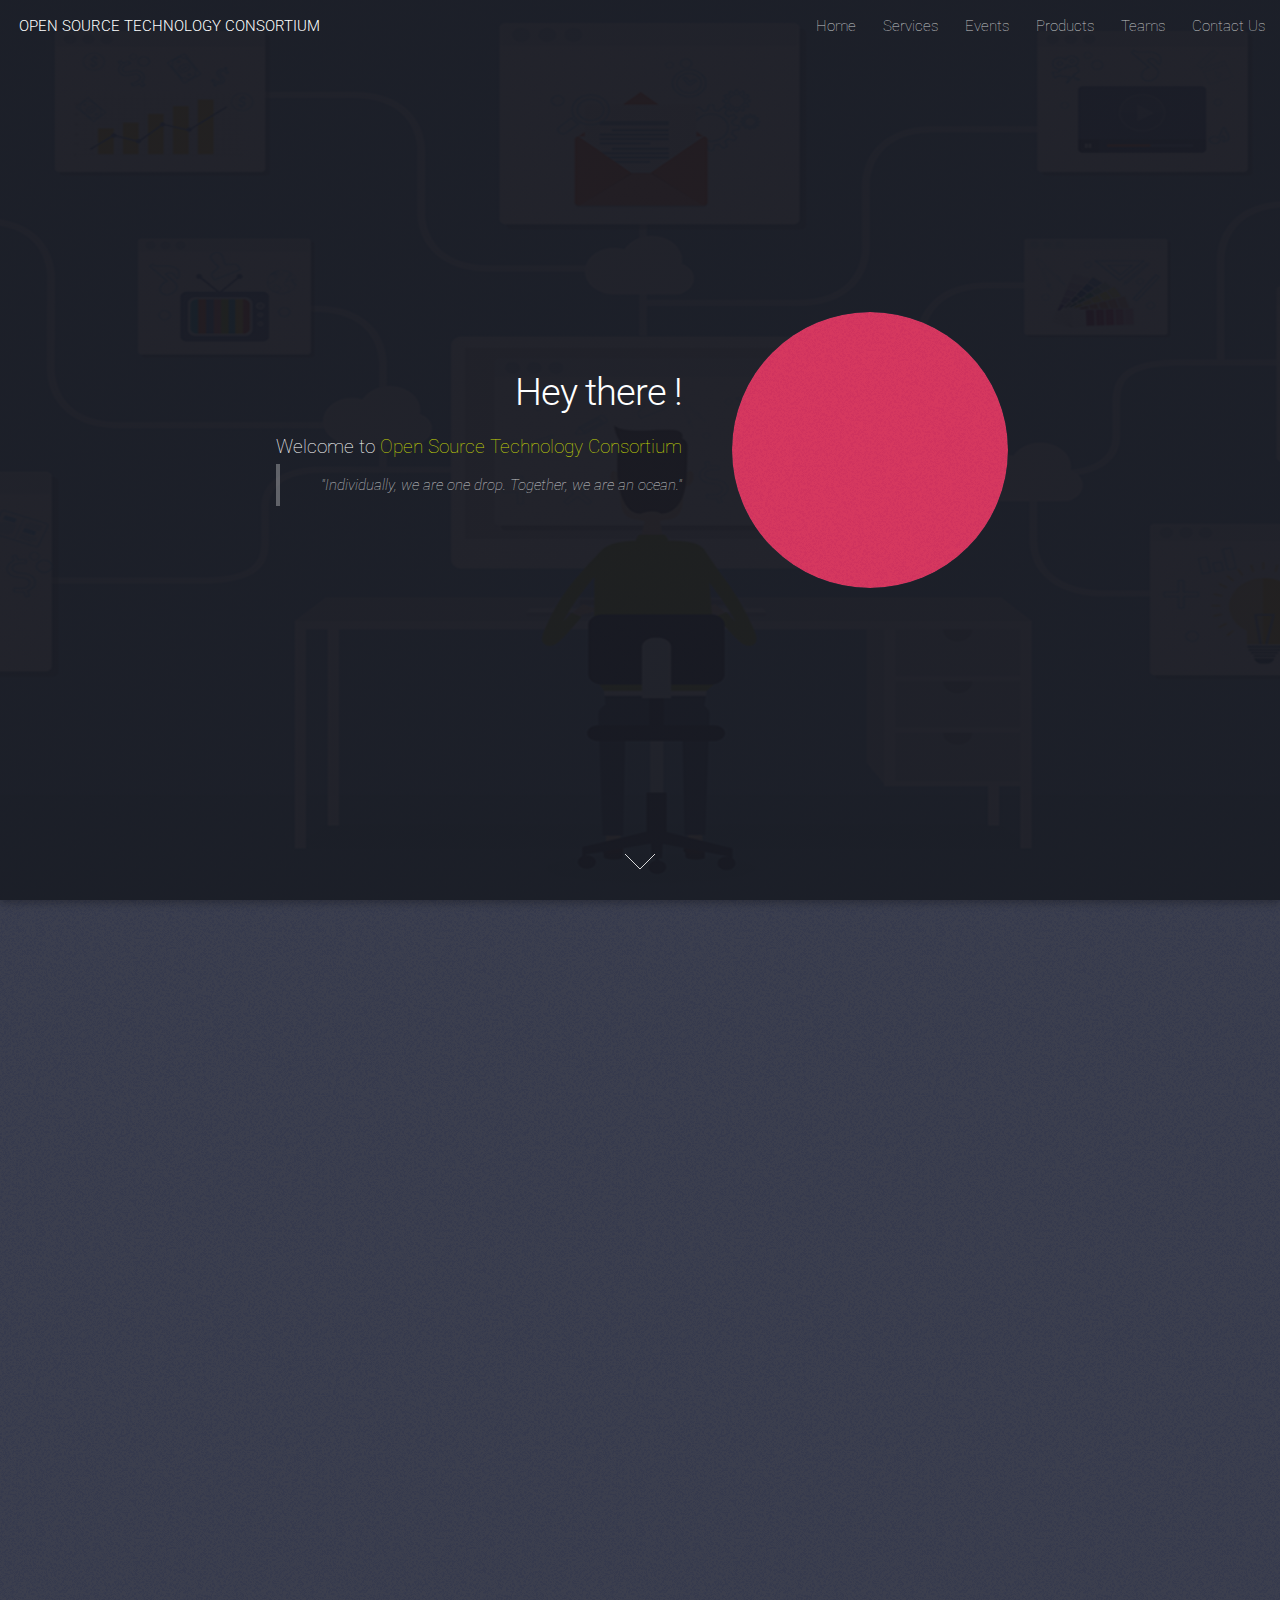
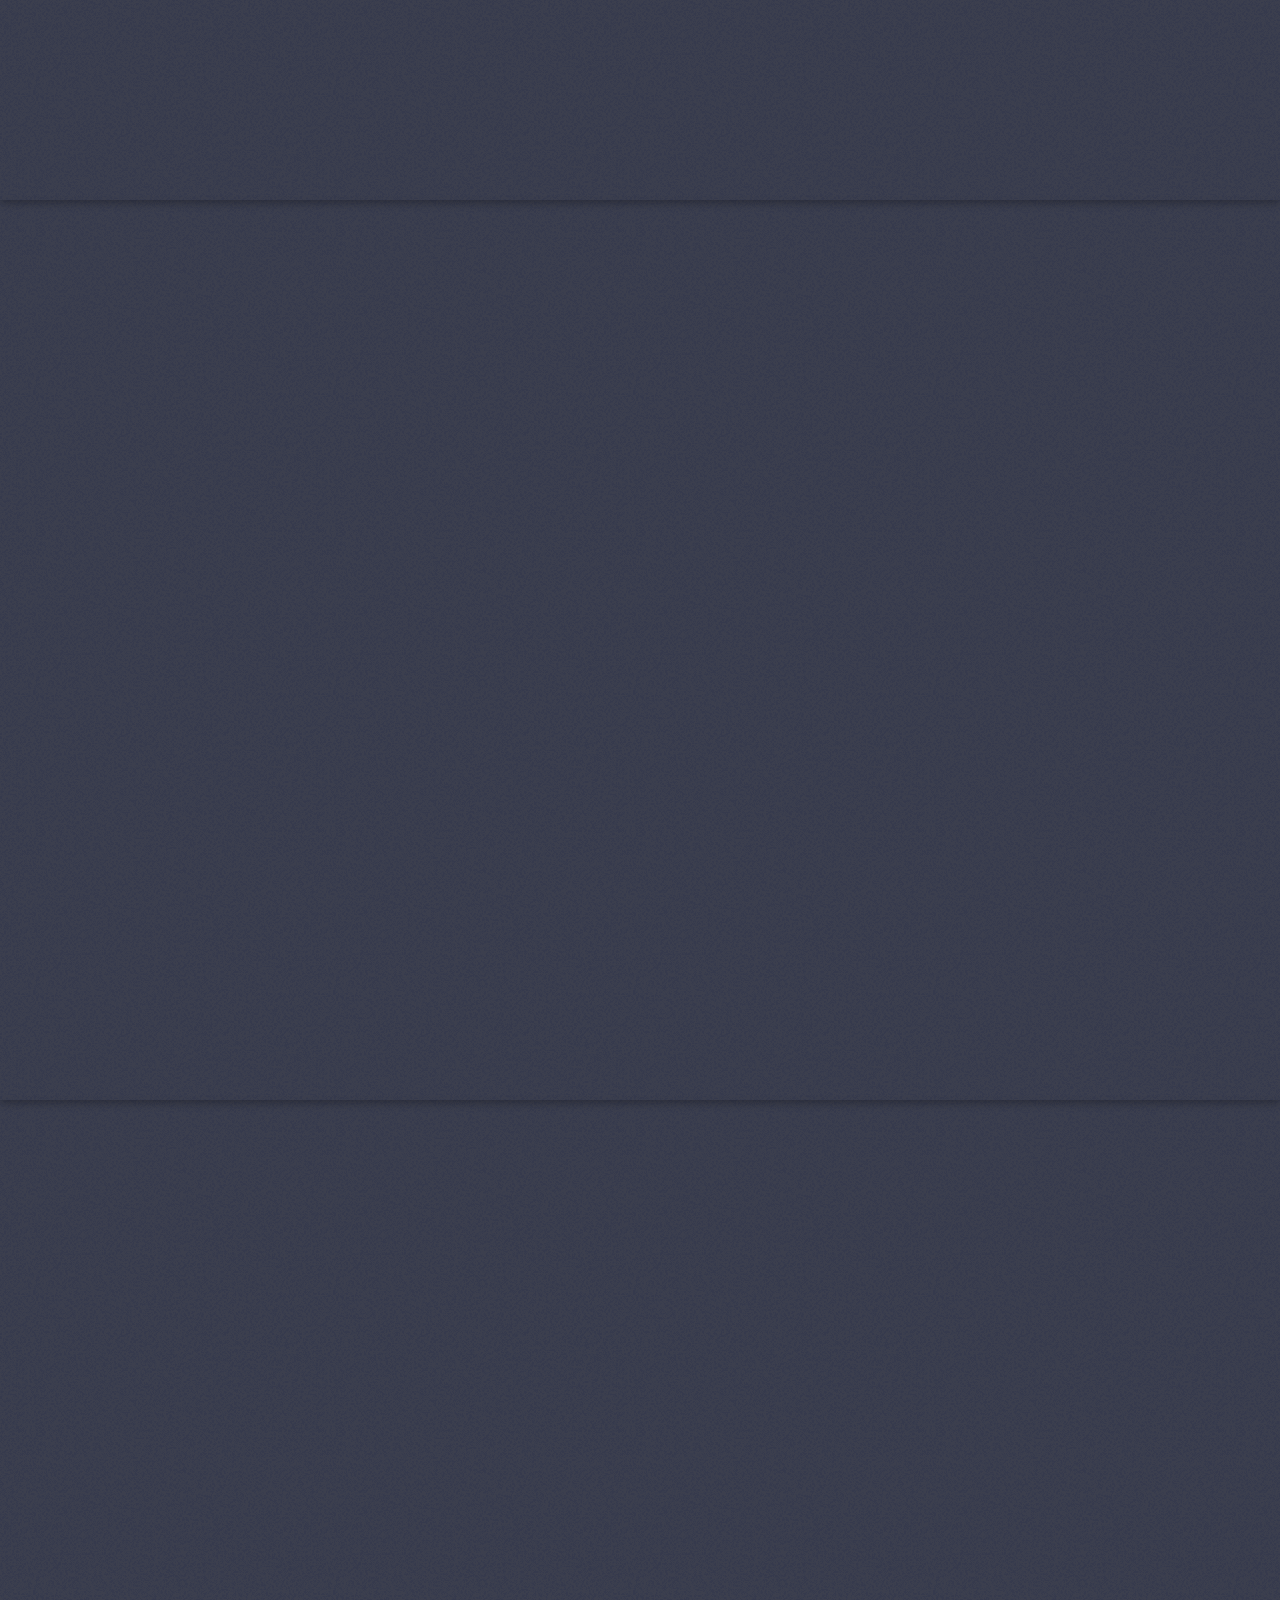
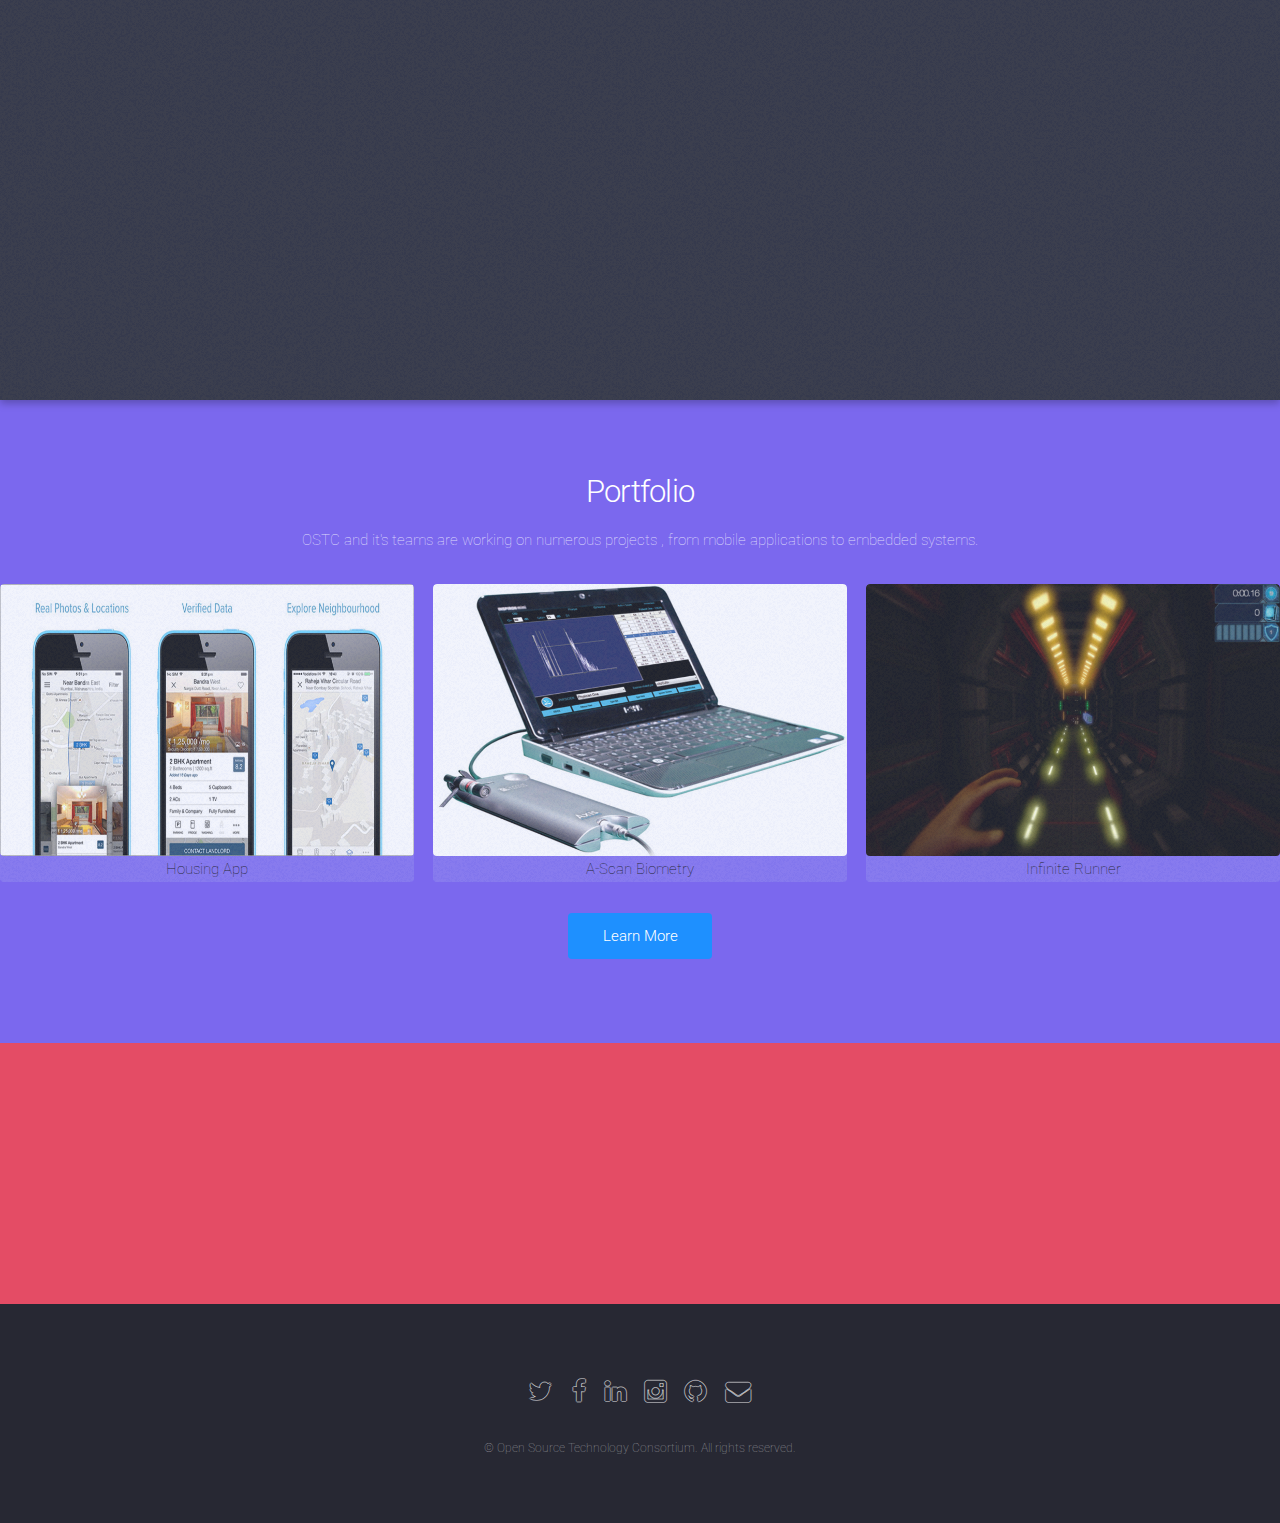
<file: html5up-landed/index.html>
<!DOCTYPE HTML>
<!--
   Open Source Technology Consortium
	Free for personal and commercial use under the CCA 3.0 license (html5up.net/license)
-->
<html>
	<head>
		<title>Open Source Technology Consortium</title>
		<meta charset="utf-8" />
		<meta name="viewport" content="width=device-width, initial-scale=1" />
		<!--[if lte IE 8]><script src="assets/js/ie/html5shiv.js"></script><![endif]-->
		<link rel="stylesheet" href="assets/css/main.css" />

		<!--[if lte IE 9]><link rel="stylesheet" href="assets/css/ie9.css" /><![endif]-->
		<!--[if lte IE 8]><link rel="stylesheet" href="assets/css/ie8.css" /><![endif]-->
	</head>
	<body class="landing">
		<div id="page-wrapper">

			<!-- Header -->
				<header id="header">
					<h1 id="logo"><a href="index.html">OPEN SOURCE TECHNOLOGY CONSORTIUM</a></h1>
					<nav id="nav">
						<ul>
							<li><a href="index.html">Home</a></li>
							<li><a href="services.html">Services</a></li>
							<li><a href="elements.html">Events</a></li>
							<li><a href="#">Products</a></li>
                            <li><a href="">Teams</a></li>
                            <li><a>Contact Us</a></li>
						</ul>
					</nav>
				</header>

			<!-- Banner -->
				<section id="banner">
					<div class="content">
						<header>
							<h2>Hey there ! </h2>
							<p>Welcome to <font color="#C1D208">Open Source Technology Consortium</font><br />
						  	<blockquote>"Individually, we are one drop. Together, we are an ocean."</blockquote></p>
						</header>
						<span class="image"><img src="images/pic01_1.jpg" alt="" /></span>
					</div>
					<a href="#one" class="goto-next scrolly">Next</a>
				</section>

			<!-- One -->
				<section id="one" class="spotlight style1 bottom">
					<span class="image fit main"><img src="images/about.jpg" alt="" /></span>
					<div class="content">
						<div class="container">
							<div class="row">
								<div class="4u 12u$(medium)">
									<header>
										<h2 >About Us</h2>
										<p></p>
									</header>
								</div>
								<div class="4u 12u$(medium)">
									<p align="justify">We, at OSTC, believe that learning anything together makes
                                    us more productive and creative. By putting our heads together we
                                    can come up with more cohesive, reliable solutions. OSTC aids you
                                    in doing just this by providing a common platform for enthusiastic
                                     learners and creative educators to include the industry
                                     inclination in their non- academic learnings. </p>
								</div>
								<div class="4u$ 12u$(medium)">
									<p align="justify">It's a project for students to collaborate with their peers and
                                     teachers and bring out disparate solutions to realistic problems
                                      ranging from design, development, advertising and launch. OSTC
                                      provides numerous oppotunities for an undergraduate student to
                                      make the transformation from a newbee geek or artist into a hard
                                       core, industry-ready, solution provider.</p>
								</div>
							</div>
						</div>
					</div>
					<a href="#two" class="goto-next scrolly">Next</a>
				</section>

			<!-- Two -->
				<section id="two" class="spotlight style2 right">
					<span class="image fit main"><img src="images/services.jpg" alt="" /></span>
					<div class="content">
						<header>
							<h2>Our Services</h2>
							<p></p>
						</header>
						<p align="justify">Open Source Technology Consortium provides a wide range of services for developers, designers, entrepreneurs and investors. OSTC intends to create designers, developers, marketers and makers who will build 	everything from apps, to connected devices, to wildly creative campaigns that reach 	audiences globally.</p>
						<ul class="actions">
							<li><a href="#" class="button special fit">Learn More</a></li>
						</ul>
					</div>
					<a href="#three" class="goto-next scrolly">Next</a>
				</section>

			<!-- Three -->
				<section id="three" class="spotlight style3 left">
					<span class="image fit main bottom"><img src="images/events.jpg" alt="" /></span>
					<div class="content">
						<header>
							<h2>Events</h2>
							<p></p>
						</header>
						<p>OSTC is organizing various events</p>
						<ul class="actions">
							<li><a href="#" class="button special fit">Learn More</a></li>
						</ul>
					</div>
					<a href="#four" class="goto-next scrolly">Next</a>
<!--Four-->
				</section>
<section id="four" class="wrapper style3 special fade">
					<!--span class="image fit main"><img src="images/pic03.jpg" alt="" /></span>-->
					<div class="content">
						<header>
							<h2>Portfolio</h2>
							<p></p>
						</header>
						<p>OSTC and it's teams are working on numerous projects , from mobile applications to embedded systems.</p>
<div class="box alt">
									<div class="row 50% uniform">
										
										<div class="4u  6u(xsmall)"><span class="image fit"><a href=""><img src="images/housing.jpg" alt="" /></a><div><font color=black>Housing App</font></div></span></div>
										<div class="4u  6u$(xsmall)"><span class="image fit"><a href=""><img src="images/ascan.jpg" alt="" /></a><div><font color=black>A-Scan Biometry</div></font></span></div>
										<div class="4u  6u$(xsmall)"><span class="image fit"><a href=""><img src="images/runner.jpg" alt="" /></a><div><font color=black>Infinite Runner</font></div></span></div>
									</div>
								</div>

						<ul class="actions">
							<li><a href="#" class="button special fit">Learn More</a></li>
						</ul>
					</div>
					<a href="#three" class="goto-next ">Next</a>
				</section>

			<!-- Five -->
				<section id="five" class="wrapper style2 special fade">
					<div class="container">
						<header>
							<h2>Contact Us</h2>
							<p></p>
						</header>
						<form method="post" action="#" class="container 50%">
							<div class="row uniform 50%">
								<div class="8u 12u$(xsmall)"><input type="email" name="email" id="email" placeholder="Your Email Address" /></div>
								<div class="4u$ 12u$(xsmall)"><input type="submit" value="Get Started" class="fit special" /></div>
							</div>
						</form>
					</div>
				</section>

			<!-- Footer -->
				<footer id="footer">
					<ul class="icons">
						<li><a href="#" class="icon alt fa-twitter"><span class="label">Twitter</span></a></li>
						<li><a href="#" class="icon alt fa-facebook"><span class="label">Facebook</span></a></li>
						<li><a href="#" class="icon alt fa-linkedin"><span class="label">LinkedIn</span></a></li>
						<li><a href="#" class="icon alt fa-instagram"><span class="label">Instagram</span></a></li>
						<li><a href="#" class="icon alt fa-github"><span class="label">GitHub</span></a></li>
						<li><a href="#" class="icon alt fa-envelope"><span class="label">Email</span></a></li>
					</ul>
					<ul class="copyright">
						<li>&copy; Open Source Technology Consortium. All rights reserved.</li>
					</ul>
				</footer>

		</div>

		<!-- Scripts -->
			<script src="assets/js/jquery.min.js"></script>
			<script src="assets/js/jquery.scrolly.min.js"></script>
			<script src="assets/js/jquery.dropotron.min.js"></script>
			<script src="assets/js/jquery.scrollex.min.js"></script>
			<script src="assets/js/skel.min.js"></script>
			<script src="assets/js/util.js"></script>
			<!--[if lte IE 8]><script src="assets/js/ie/respond.min.js"></script><![endif]-->
			<script src="assets/js/main.js"></script>

	</body>
</html>
</file>
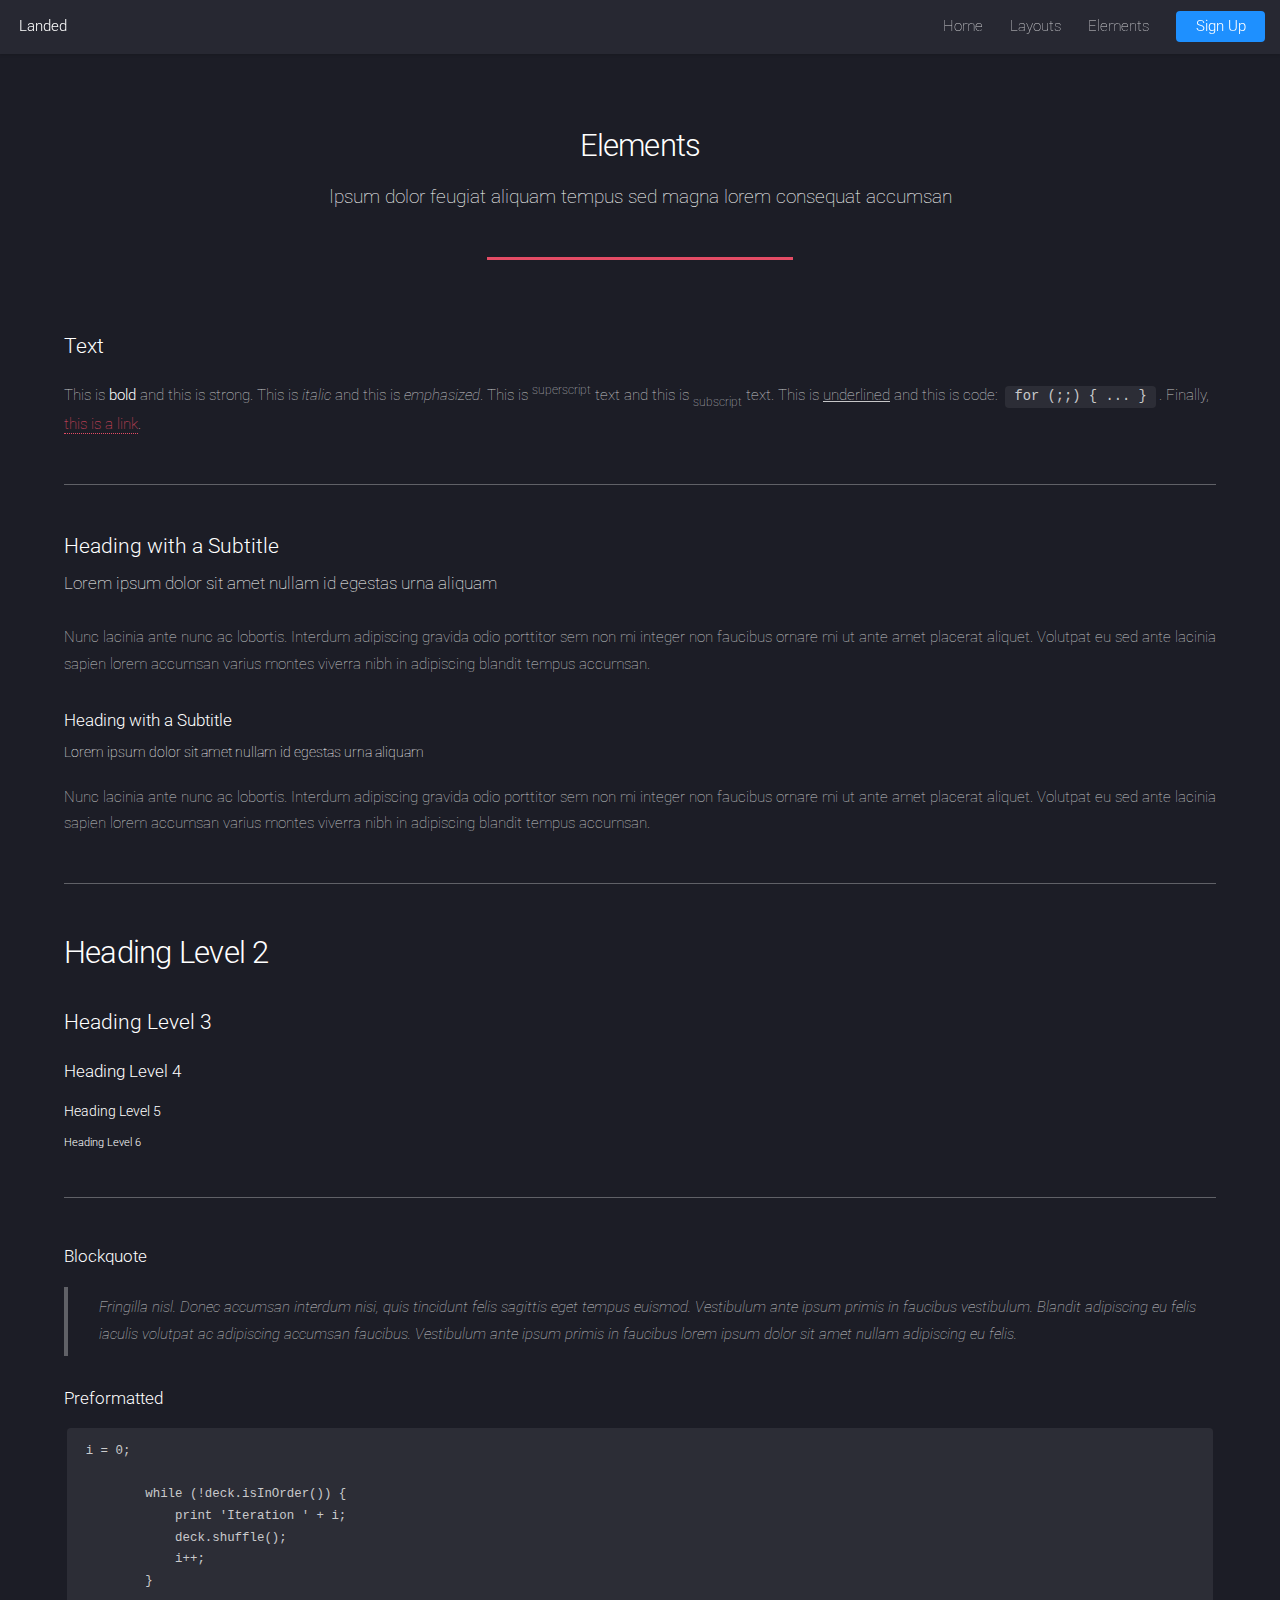
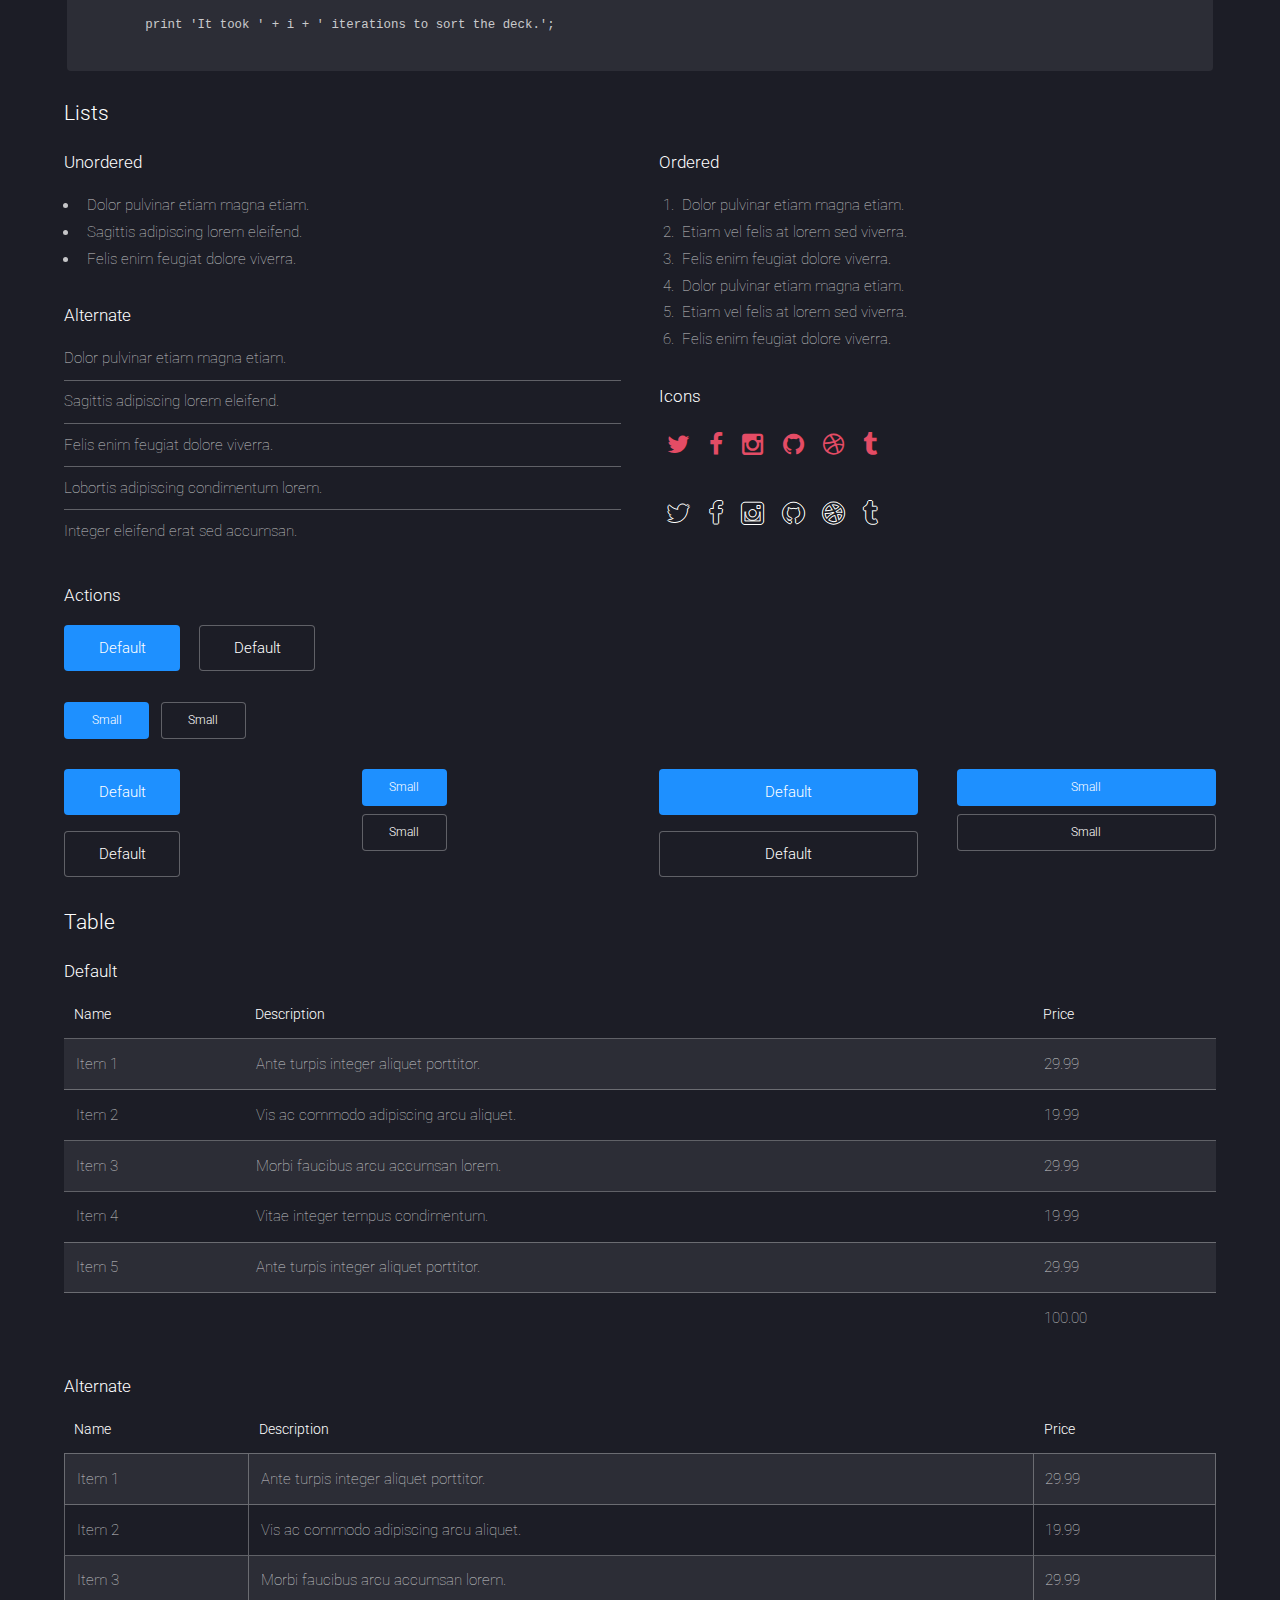
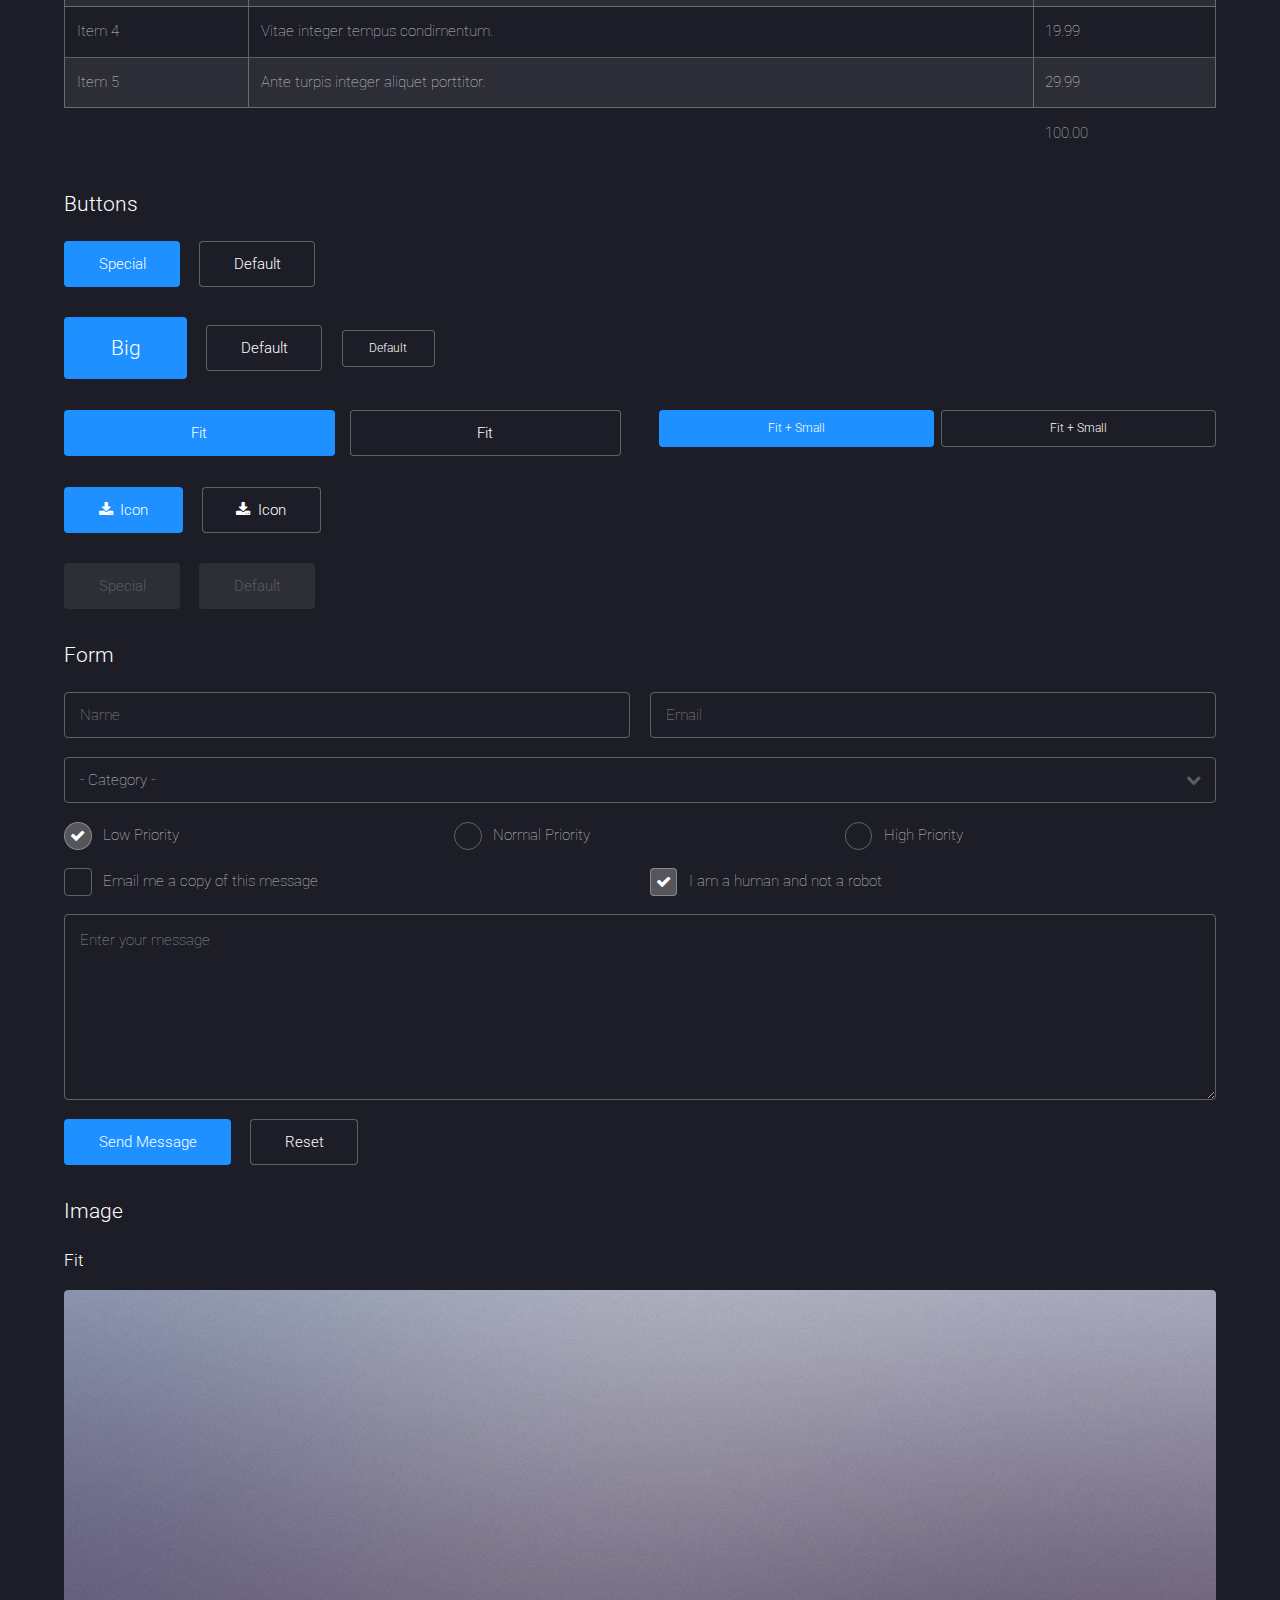
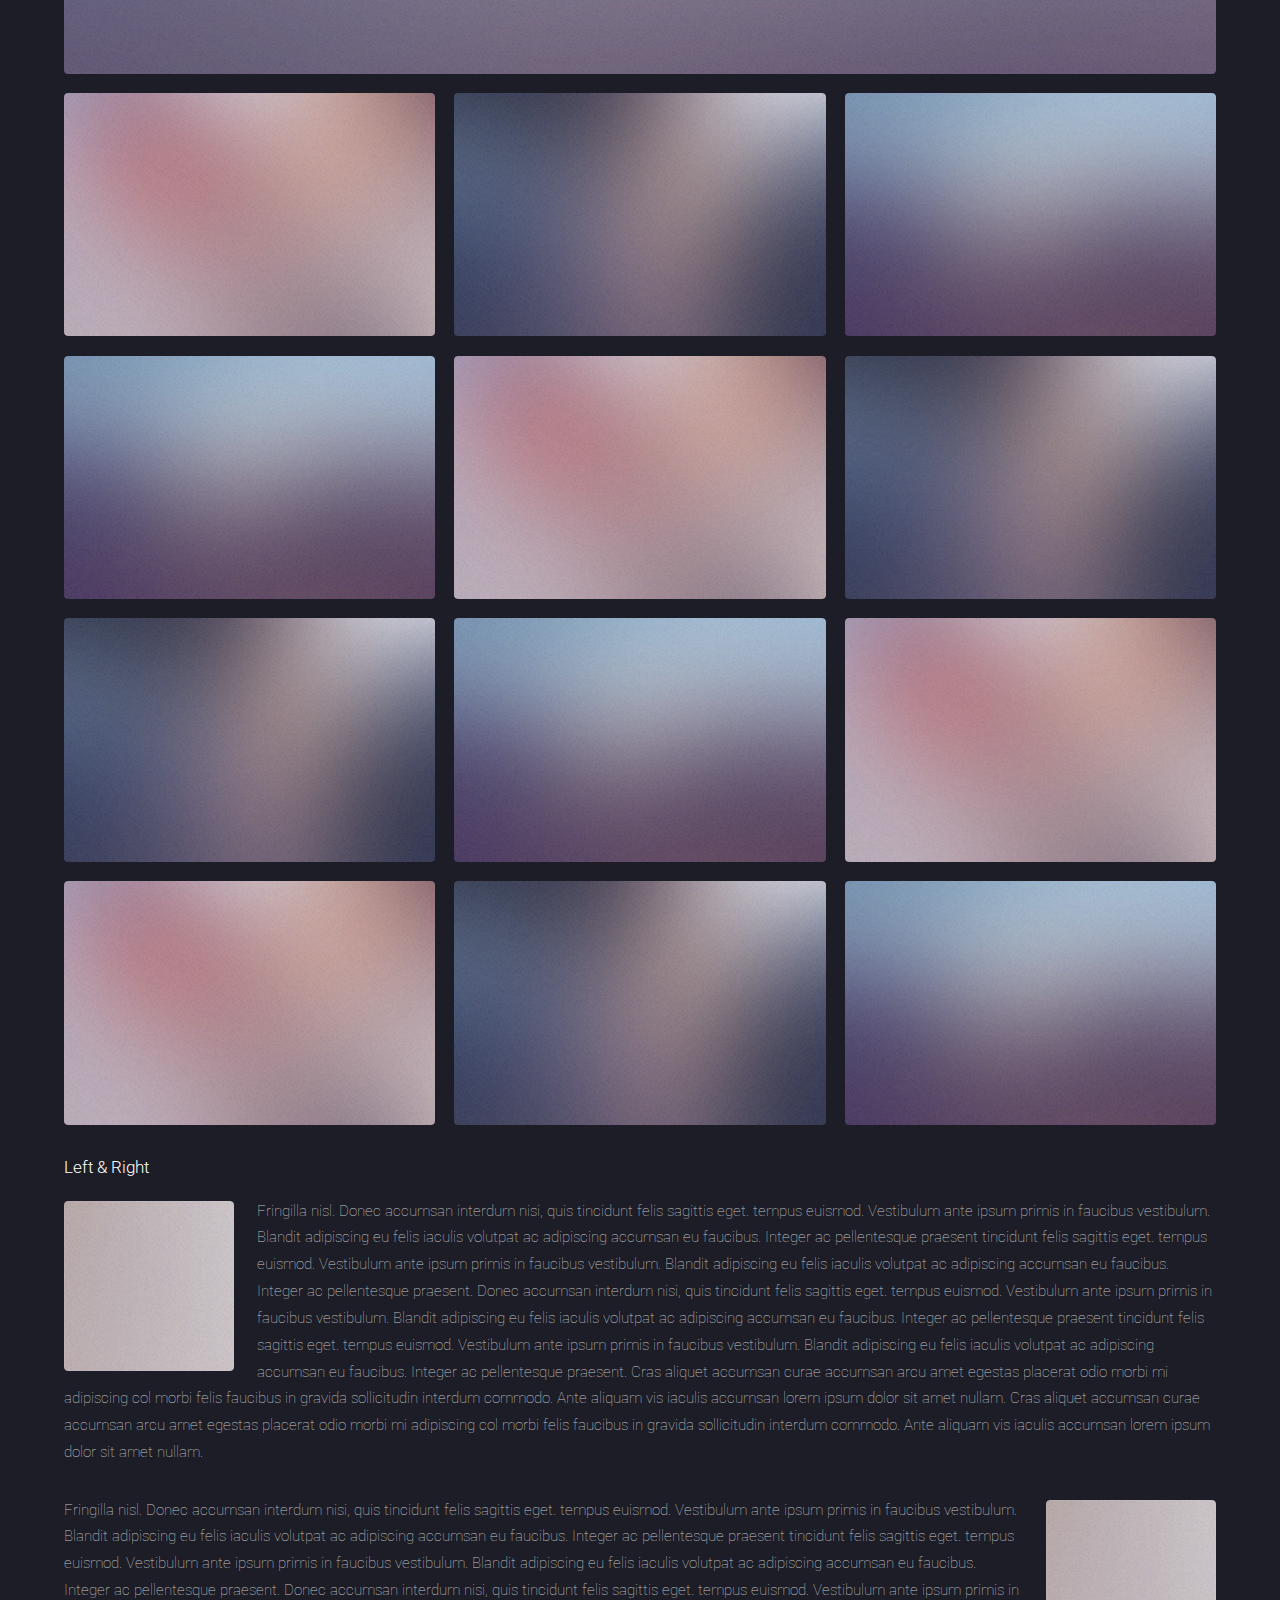
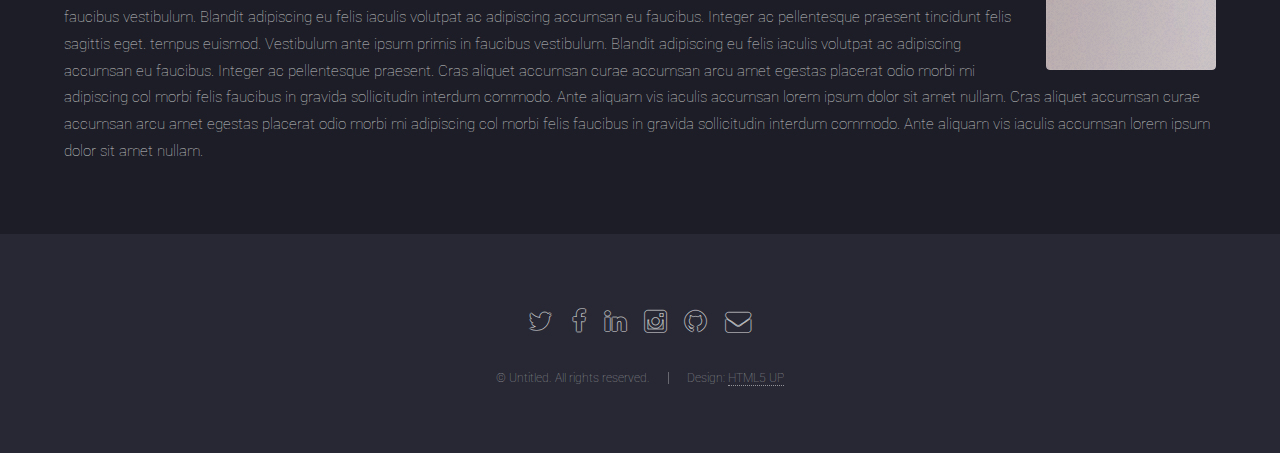
<file: html5up-landed/elements.html>
<!DOCTYPE HTML>
<!--
	Landed by HTML5 UP
	html5up.net | @n33co
	Free for personal and commercial use under the CCA 3.0 license (html5up.net/license)
-->
<html>
	<head>
		<title>Elements - Landed by HTML5 UP</title>
		<meta charset="utf-8" />
		<meta name="viewport" content="width=device-width, initial-scale=1" />
		<!--[if lte IE 8]><script src="assets/js/ie/html5shiv.js"></script><![endif]-->
		<link rel="stylesheet" href="assets/css/main.css" />
		<!--[if lte IE 9]><link rel="stylesheet" href="assets/css/ie9.css" /><![endif]-->
		<!--[if lte IE 8]><link rel="stylesheet" href="assets/css/ie8.css" /><![endif]-->
	</head>
	<body>
		<div id="page-wrapper">

			<!-- Header -->
				<header id="header">
					<h1 id="logo"><a href="index.html">Landed</a></h1>
					<nav id="nav">
						<ul>
							<li><a href="index.html">Home</a></li>
							<li>
								<a href="#">Layouts</a>
								<ul>
									<li><a href="left-sidebar.html">Left Sidebar</a></li>
									<li><a href="right-sidebar.html">Right Sidebar</a></li>
									<li><a href="no-sidebar.html">No Sidebar</a></li>
									<li>
										<a href="#">Submenu</a>
										<ul>
											<li><a href="#">Option 1</a></li>
											<li><a href="#">Option 2</a></li>
											<li><a href="#">Option 3</a></li>
											<li><a href="#">Option 4</a></li>
										</ul>
									</li>
								</ul>
							</li>
							<li><a href="elements.html">Elements</a></li>
							<li><a href="#" class="button special">Sign Up</a></li>
						</ul>
					</nav>
				</header>

			<!-- Main -->
				<div id="main" class="wrapper style1">
					<div class="container">
						<header class="major">
							<h2>Elements</h2>
							<p>Ipsum dolor feugiat aliquam tempus sed magna lorem consequat accumsan</p>
						</header>

						<!-- Text -->
							<section>
								<h3>Text</h3>
								<p>This is <b>bold</b> and this is <strong>strong</strong>. This is <i>italic</i> and this is <em>emphasized</em>.
								This is <sup>superscript</sup> text and this is <sub>subscript</sub> text.
								This is <u>underlined</u> and this is code: <code>for (;;) { ... }</code>. Finally, <a href="#">this is a link</a>.</p>

								<hr />

								<header>
									<h3>Heading with a Subtitle</h3>
									<p>Lorem ipsum dolor sit amet nullam id egestas urna aliquam</p>
								</header>
								<p>Nunc lacinia ante nunc ac lobortis. Interdum adipiscing gravida odio porttitor sem non mi integer non faucibus ornare mi ut ante amet placerat aliquet. Volutpat eu sed ante lacinia sapien lorem accumsan varius montes viverra nibh in adipiscing blandit tempus accumsan.</p>
								<header>
									<h4>Heading with a Subtitle</h4>
									<p>Lorem ipsum dolor sit amet nullam id egestas urna aliquam</p>
								</header>
								<p>Nunc lacinia ante nunc ac lobortis. Interdum adipiscing gravida odio porttitor sem non mi integer non faucibus ornare mi ut ante amet placerat aliquet. Volutpat eu sed ante lacinia sapien lorem accumsan varius montes viverra nibh in adipiscing blandit tempus accumsan.</p>

								<hr />

								<h2>Heading Level 2</h2>
								<h3>Heading Level 3</h3>
								<h4>Heading Level 4</h4>
								<h5>Heading Level 5</h5>
								<h6>Heading Level 6</h6>

								<hr />

								<h4>Blockquote</h4>
								<blockquote>Fringilla nisl. Donec accumsan interdum nisi, quis tincidunt felis sagittis eget tempus euismod. Vestibulum ante ipsum primis in faucibus vestibulum. Blandit adipiscing eu felis iaculis volutpat ac adipiscing accumsan faucibus. Vestibulum ante ipsum primis in faucibus lorem ipsum dolor sit amet nullam adipiscing eu felis.</blockquote>

								<h4>Preformatted</h4>
								<pre><code>i = 0;

	while (!deck.isInOrder()) {
	    print 'Iteration ' + i;
	    deck.shuffle();
	    i++;
	}

	print 'It took ' + i + ' iterations to sort the deck.';
	</code></pre>
							</section>

						<!-- Lists -->
							<section>
								<h3>Lists</h3>
								<div class="row">
									<div class="6u 12u(xsmall)">

										<h4>Unordered</h4>
										<ul>
											<li>Dolor pulvinar etiam magna etiam.</li>
											<li>Sagittis adipiscing lorem eleifend.</li>
											<li>Felis enim feugiat dolore viverra.</li>
										</ul>

										<h4>Alternate</h4>
										<ul class="alt">
											<li>Dolor pulvinar etiam magna etiam.</li>
											<li>Sagittis adipiscing lorem eleifend.</li>
											<li>Felis enim feugiat dolore viverra.</li>
											<li>Lobortis adipiscing condimentum lorem.</li>
											<li>Integer eleifend erat sed accumsan.</li>
										</ul>

									</div>
									<div class="6u 12u(xsmall)">

										<h4>Ordered</h4>
										<ol>
											<li>Dolor pulvinar etiam magna etiam.</li>
											<li>Etiam vel felis at lorem sed viverra.</li>
											<li>Felis enim feugiat dolore viverra.</li>
											<li>Dolor pulvinar etiam magna etiam.</li>
											<li>Etiam vel felis at lorem sed viverra.</li>
											<li>Felis enim feugiat dolore viverra.</li>
										</ol>

										<h4>Icons</h4>
										<ul class="icons">
											<li><a href="#" class="icon fa-twitter"><span class="label">Twitter</span></a></li>
											<li><a href="#" class="icon fa-facebook"><span class="label">Facebook</span></a></li>
											<li><a href="#" class="icon fa-instagram"><span class="label">Instagram</span></a></li>
											<li><a href="#" class="icon fa-github"><span class="label">Github</span></a></li>
											<li><a href="#" class="icon fa-dribbble"><span class="label">Dribbble</span></a></li>
											<li><a href="#" class="icon fa-tumblr"><span class="label">Tumblr</span></a></li>
										</ul>
										<ul class="icons">
											<li><a href="#" class="icon alt fa-twitter"><span class="label">Twitter</span></a></li>
											<li><a href="#" class="icon alt fa-facebook"><span class="label">Facebook</span></a></li>
											<li><a href="#" class="icon alt fa-instagram"><span class="label">Instagram</span></a></li>
											<li><a href="#" class="icon alt fa-github"><span class="label">Github</span></a></li>
											<li><a href="#" class="icon alt fa-dribbble"><span class="label">Dribbble</span></a></li>
											<li><a href="#" class="icon alt fa-tumblr"><span class="label">Tumblr</span></a></li>
										</ul>

									</div>
								</div>

								<h4>Actions</h4>
								<ul class="actions">
									<li><a href="#" class="button special">Default</a></li>
									<li><a href="#" class="button">Default</a></li>
								</ul>
								<ul class="actions small">
									<li><a href="#" class="button special small">Small</a></li>
									<li><a href="#" class="button small">Small</a></li>
								</ul>
								<div class="row">
									<div class="3u 6u(medium) 12u$(xsmall)">
										<ul class="actions vertical">
											<li><a href="#" class="button special">Default</a></li>
											<li><a href="#" class="button">Default</a></li>
										</ul>
									</div>
									<div class="3u 6u$(medium) 12u$(xsmall)">
										<ul class="actions vertical small">
											<li><a href="#" class="button special small">Small</a></li>
											<li><a href="#" class="button small">Small</a></li>
										</ul>
									</div>
									<div class="3u 6u(medium) 12u$(xsmall)">
										<ul class="actions vertical">
											<li><a href="#" class="button special fit">Default</a></li>
											<li><a href="#" class="button fit">Default</a></li>
										</ul>
									</div>
									<div class="3u$ 6u$(medium) 12u$(xsmall)">
										<ul class="actions vertical small">
											<li><a href="#" class="button special small fit">Small</a></li>
											<li><a href="#" class="button small fit">Small</a></li>
										</ul>
									</div>
								</div>
							</section>

						<!-- Table -->
							<section>
								<h3>Table</h3>
								<h4>Default</h4>
								<div class="table-wrapper">
									<table>
										<thead>
											<tr>
												<th>Name</th>
												<th>Description</th>
												<th>Price</th>
											</tr>
										</thead>
										<tbody>
											<tr>
												<td>Item 1</td>
												<td>Ante turpis integer aliquet porttitor.</td>
												<td>29.99</td>
											</tr>
											<tr>
												<td>Item 2</td>
												<td>Vis ac commodo adipiscing arcu aliquet.</td>
												<td>19.99</td>
											</tr>
											<tr>
												<td>Item 3</td>
												<td> Morbi faucibus arcu accumsan lorem.</td>
												<td>29.99</td>
											</tr>
											<tr>
												<td>Item 4</td>
												<td>Vitae integer tempus condimentum.</td>
												<td>19.99</td>
											</tr>
											<tr>
												<td>Item 5</td>
												<td>Ante turpis integer aliquet porttitor.</td>
												<td>29.99</td>
											</tr>
										</tbody>
										<tfoot>
											<tr>
												<td colspan="2"></td>
												<td>100.00</td>
											</tr>
										</tfoot>
									</table>
								</div>
								<h4>Alternate</h4>
								<div class="table-wrapper">
									<table class="alt">
										<thead>
											<tr>
												<th>Name</th>
												<th>Description</th>
												<th>Price</th>
											</tr>
										</thead>
										<tbody>
											<tr>
												<td>Item 1</td>
												<td>Ante turpis integer aliquet porttitor.</td>
												<td>29.99</td>
											</tr>
											<tr>
												<td>Item 2</td>
												<td>Vis ac commodo adipiscing arcu aliquet.</td>
												<td>19.99</td>
											</tr>
											<tr>
												<td>Item 3</td>
												<td> Morbi faucibus arcu accumsan lorem.</td>
												<td>29.99</td>
											</tr>
											<tr>
												<td>Item 4</td>
												<td>Vitae integer tempus condimentum.</td>
												<td>19.99</td>
											</tr>
											<tr>
												<td>Item 5</td>
												<td>Ante turpis integer aliquet porttitor.</td>
												<td>29.99</td>
											</tr>
										</tbody>
										<tfoot>
											<tr>
												<td colspan="2"></td>
												<td>100.00</td>
											</tr>
										</tfoot>
									</table>
								</div>
							</section>

						<!-- Buttons -->
							<section>
								<h3>Buttons</h3>
								<ul class="actions">
									<li><a href="#" class="button special">Special</a></li>
									<li><a href="#" class="button">Default</a></li>
								</ul>
								<ul class="actions">
									<li><a href="#" class="button special big">Big</a></li>
									<li><a href="#" class="button">Default</a></li>
									<li><a href="#" class="button small">Default</a></li>
								</ul>
								<div class="row">
									<div class="6u 12u$(xsmall)">
										<ul class="actions fit">
											<li><a href="#" class="button special fit">Fit</a></li>
											<li><a href="#" class="button fit">Fit</a></li>
										</ul>
									</div>
									<div class="6u$ 12u$(xsmall)">
										<ul class="actions fit small">
											<li><a href="#" class="button special fit small">Fit + Small</a></li>
											<li><a href="#" class="button fit small">Fit + Small</a></li>
										</ul>
									</div>
								</div>
								<ul class="actions">
									<li><a href="#" class="button special icon fa-download">Icon</a></li>
									<li><a href="#" class="button icon fa-download">Icon</a></li>
								</ul>
								<ul class="actions">
									<li><span class="button special disabled">Special</span></li>
									<li><span class="button disabled">Default</span></li>
								</ul>
							</section>

						<!-- Form -->
							<section>
								<h3>Form</h3>
								<form method="post" action="#">
									<div class="row uniform 50%">
										<div class="6u 12u$(xsmall)">
											<input type="text" name="name" id="name" value="" placeholder="Name" />
										</div>
										<div class="6u$ 12u$(xsmall)">
											<input type="email" name="email" id="email" value="" placeholder="Email" />
										</div>
										<div class="12u$">
											<div class="select-wrapper">
												<select name="category" id="category">
													<option value="">- Category -</option>
													<option value="1">Manufacturing</option>
													<option value="1">Shipping</option>
													<option value="1">Administration</option>
													<option value="1">Human Resources</option>
												</select>
											</div>
										</div>
										<div class="4u 12u$(medium)">
											<input type="radio" id="priority-low" name="priority" checked>
											<label for="priority-low">Low Priority</label>
										</div>
										<div class="4u 12u$(medium)">
											<input type="radio" id="priority-normal" name="priority">
											<label for="priority-normal">Normal Priority</label>
										</div>
										<div class="4u$ 12u$(medium)">
											<input type="radio" id="priority-high" name="priority">
											<label for="priority-high">High Priority</label>
										</div>
										<div class="6u 12u$(medium)">
											<input type="checkbox" id="copy" name="copy">
											<label for="copy">Email me a copy of this message</label>
										</div>
										<div class="6u$ 12u$(medium)">
											<input type="checkbox" id="human" name="human" checked>
											<label for="human">I am a human and not a robot</label>
										</div>
										<div class="12u$">
											<textarea name="message" id="message" placeholder="Enter your message" rows="6"></textarea>
										</div>
										<div class="12u$">
											<ul class="actions">
												<li><input type="submit" value="Send Message" class="special" /></li>
												<li><input type="reset" value="Reset" /></li>
											</ul>
										</div>
									</div>
								</form>
							</section>

						<!-- Image -->
							<section>
								<h3>Image</h3>
								<h4>Fit</h4>
								<div class="box alt">
									<div class="row 50% uniform">
										<div class="12u$"><span class="image fit"><img src="images/pic07.jpg" alt="" /></span></div>
										<div class="4u  6u(xsmall)"><span class="image fit"><img src="images/pic02.jpg" alt="" /></span></div>
										<div class="4u  6u$(xsmall)"><span class="image fit"><img src="images/pic03.jpg" alt="" /></span></div>
										<div class="4u$ 6u(xsmall)"><span class="image fit"><img src="images/pic04.jpg" alt="" /></span></div>
										<div class="4u  6u$(xsmall)"><span class="image fit"><img src="images/pic04.jpg" alt="" /></span></div>
										<div class="4u  6u(xsmall)"><span class="image fit"><img src="images/pic02.jpg" alt="" /></span></div>
										<div class="4u$ 6u$(xsmall)"><span class="image fit"><img src="images/pic03.jpg" alt="" /></span></div>
										<div class="4u  6u(xsmall)"><span class="image fit"><img src="images/pic03.jpg" alt="" /></span></div>
										<div class="4u  6u$(xsmall)"><span class="image fit"><img src="images/pic04.jpg" alt="" /></span></div>
										<div class="4u$ 6u(xsmall)"><span class="image fit"><img src="images/pic02.jpg" alt="" /></span></div>
										<div class="4u  6u$(xsmall)"><span class="image fit"><img src="images/pic02.jpg" alt="" /></span></div>
										<div class="4u  6u(xsmall)"><span class="image fit"><img src="images/pic03.jpg" alt="" /></span></div>
										<div class="4u$ 6u$(xsmall)"><span class="image fit"><img src="images/pic04.jpg" alt="" /></span></div>
									</div>
								</div>

								<h4>Left &amp; Right</h4>
								<p><span class="image left"><img src="images/pic08.jpg" alt="" /></span>Fringilla nisl. Donec accumsan interdum nisi, quis tincidunt felis sagittis eget. tempus euismod. Vestibulum ante ipsum primis in faucibus vestibulum. Blandit adipiscing eu felis iaculis volutpat ac adipiscing accumsan eu faucibus. Integer ac pellentesque praesent tincidunt felis sagittis eget. tempus euismod. Vestibulum ante ipsum primis in faucibus vestibulum. Blandit adipiscing eu felis iaculis volutpat ac adipiscing accumsan eu faucibus. Integer ac pellentesque praesent. Donec accumsan interdum nisi, quis tincidunt felis sagittis eget. tempus euismod. Vestibulum ante ipsum primis in faucibus vestibulum. Blandit adipiscing eu felis iaculis volutpat ac adipiscing accumsan eu faucibus. Integer ac pellentesque praesent tincidunt felis sagittis eget. tempus euismod. Vestibulum ante ipsum primis in faucibus vestibulum. Blandit adipiscing eu felis iaculis volutpat ac adipiscing accumsan eu faucibus. Integer ac pellentesque praesent. Cras aliquet accumsan curae accumsan arcu amet egestas placerat odio morbi mi adipiscing col morbi felis faucibus in gravida sollicitudin interdum commodo. Ante aliquam vis iaculis accumsan lorem ipsum dolor sit amet nullam. Cras aliquet accumsan curae accumsan arcu amet egestas placerat odio morbi mi adipiscing col morbi felis faucibus in gravida sollicitudin interdum commodo. Ante aliquam vis iaculis accumsan lorem ipsum dolor sit amet nullam.</p>
								<p><span class="image right"><img src="images/pic08.jpg" alt="" /></span>Fringilla nisl. Donec accumsan interdum nisi, quis tincidunt felis sagittis eget. tempus euismod. Vestibulum ante ipsum primis in faucibus vestibulum. Blandit adipiscing eu felis iaculis volutpat ac adipiscing accumsan eu faucibus. Integer ac pellentesque praesent tincidunt felis sagittis eget. tempus euismod. Vestibulum ante ipsum primis in faucibus vestibulum. Blandit adipiscing eu felis iaculis volutpat ac adipiscing accumsan eu faucibus. Integer ac pellentesque praesent. Donec accumsan interdum nisi, quis tincidunt felis sagittis eget. tempus euismod. Vestibulum ante ipsum primis in faucibus vestibulum. Blandit adipiscing eu felis iaculis volutpat ac adipiscing accumsan eu faucibus. Integer ac pellentesque praesent tincidunt felis sagittis eget. tempus euismod. Vestibulum ante ipsum primis in faucibus vestibulum. Blandit adipiscing eu felis iaculis volutpat ac adipiscing accumsan eu faucibus. Integer ac pellentesque praesent. Cras aliquet accumsan curae accumsan arcu amet egestas placerat odio morbi mi adipiscing col morbi felis faucibus in gravida sollicitudin interdum commodo. Ante aliquam vis iaculis accumsan lorem ipsum dolor sit amet nullam. Cras aliquet accumsan curae accumsan arcu amet egestas placerat odio morbi mi adipiscing col morbi felis faucibus in gravida sollicitudin interdum commodo. Ante aliquam vis iaculis accumsan lorem ipsum dolor sit amet nullam.</p>
							</section>

					</div>
				</div>

			<!-- Footer -->
				<footer id="footer">
					<ul class="icons">
						<li><a href="#" class="icon alt fa-twitter"><span class="label">Twitter</span></a></li>
						<li><a href="#" class="icon alt fa-facebook"><span class="label">Facebook</span></a></li>
						<li><a href="#" class="icon alt fa-linkedin"><span class="label">LinkedIn</span></a></li>
						<li><a href="#" class="icon alt fa-instagram"><span class="label">Instagram</span></a></li>
						<li><a href="#" class="icon alt fa-github"><span class="label">GitHub</span></a></li>
						<li><a href="#" class="icon alt fa-envelope"><span class="label">Email</span></a></li>
					</ul>
					<ul class="copyright">
						<li>&copy; Untitled. All rights reserved.</li><li>Design: <a href="http://html5up.net">HTML5 UP</a></li>
					</ul>
				</footer>

		</div>

		<!-- Scripts -->
			<script src="assets/js/jquery.min.js"></script>
			<script src="assets/js/jquery.scrolly.min.js"></script>
			<script src="assets/js/jquery.dropotron.min.js"></script>
			<script src="assets/js/jquery.scrollex.min.js"></script>
			<script src="assets/js/skel.min.js"></script>
			<script src="assets/js/util.js"></script>
			<!--[if lte IE 8]><script src="assets/js/ie/respond.min.js"></script><![endif]-->
			<script src="assets/js/main.js"></script>

	</body>
</html>
</file>
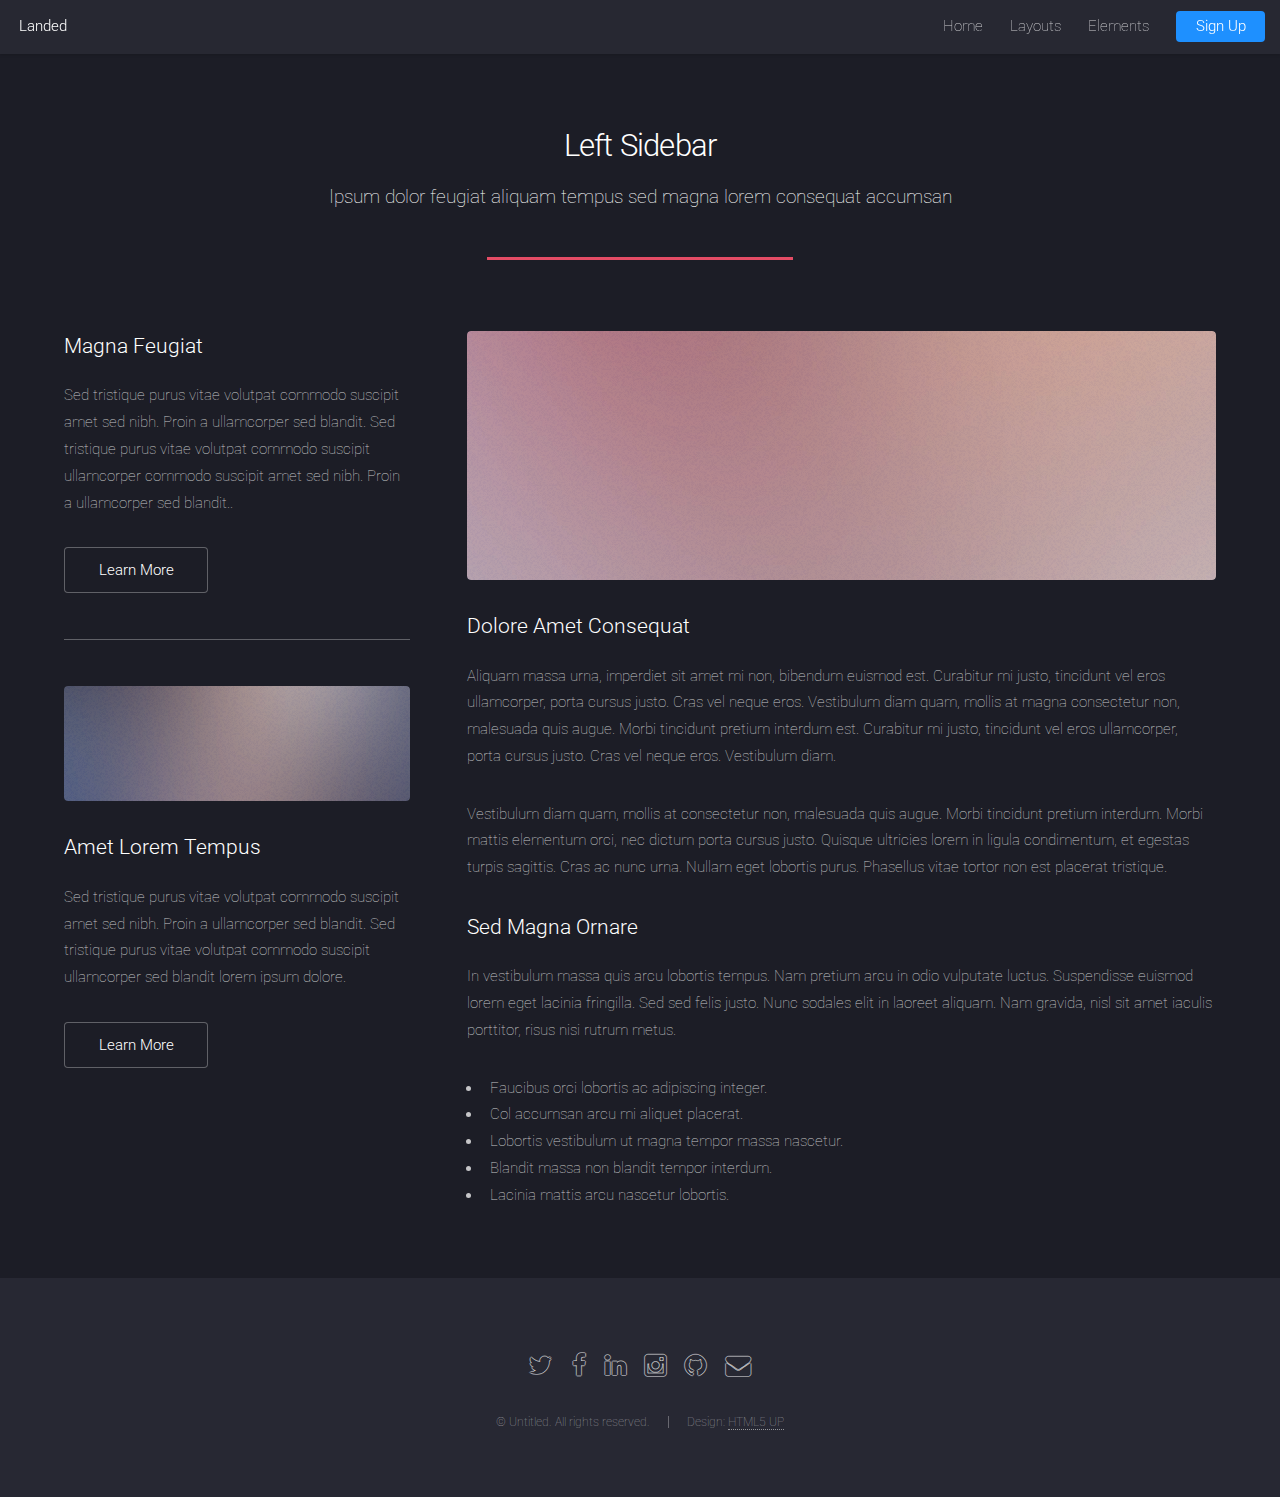
<file: html5up-landed/left-sidebar.html>
<!DOCTYPE HTML>
<!--
	Landed by HTML5 UP
	html5up.net | @n33co
	Free for personal and commercial use under the CCA 3.0 license (html5up.net/license)
-->
<html>
	<head>
		<title>Left Sidebar - Landed by HTML5 UP</title>
		<meta charset="utf-8" />
		<meta name="viewport" content="width=device-width, initial-scale=1" />
		<!--[if lte IE 8]><script src="assets/js/ie/html5shiv.js"></script><![endif]-->
		<link rel="stylesheet" href="assets/css/main.css" />
		<!--[if lte IE 9]><link rel="stylesheet" href="assets/css/ie9.css" /><![endif]-->
		<!--[if lte IE 8]><link rel="stylesheet" href="assets/css/ie8.css" /><![endif]-->
	</head>
	<body>
		<div id="page-wrapper">

			<!-- Header -->
				<header id="header">
					<h1 id="logo"><a href="index.html">Landed</a></h1>
					<nav id="nav">
						<ul>
							<li><a href="index.html">Home</a></li>
							<li>
								<a href="#">Layouts</a>
								<ul>
									<li><a href="left-sidebar.html">Left Sidebar</a></li>
									<li><a href="right-sidebar.html">Right Sidebar</a></li>
									<li><a href="no-sidebar.html">No Sidebar</a></li>
									<li>
										<a href="#">Submenu</a>
										<ul>
											<li><a href="#">Option 1</a></li>
											<li><a href="#">Option 2</a></li>
											<li><a href="#">Option 3</a></li>
											<li><a href="#">Option 4</a></li>
										</ul>
									</li>
								</ul>
							</li>
							<li><a href="elements.html">Elements</a></li>
							<li><a href="#" class="button special">Sign Up</a></li>
						</ul>
					</nav>
				</header>

			<!-- Main -->
				<div id="main" class="wrapper style1">
					<div class="container">
						<header class="major">
							<h2>Left Sidebar</h2>
							<p>Ipsum dolor feugiat aliquam tempus sed magna lorem consequat accumsan</p>
						</header>
						<div class="row 150%">
							<div class="4u 12u$(medium)">

								<!-- Sidebar -->
									<section id="sidebar">
										<section>
											<h3>Magna Feugiat</h3>
											<p>Sed tristique purus vitae volutpat commodo suscipit amet sed nibh. Proin a ullamcorper sed blandit. Sed tristique purus vitae volutpat commodo suscipit ullamcorper commodo suscipit amet sed nibh. Proin a ullamcorper sed blandit..</p>
											<footer>
												<ul class="actions">
													<li><a href="#" class="button">Learn More</a></li>
												</ul>
											</footer>
										</section>
										<hr />
										<section>
											<a href="#" class="image fit"><img src="images/pic06.jpg" alt="" /></a>
											<h3>Amet Lorem Tempus</h3>
											<p>Sed tristique purus vitae volutpat commodo suscipit amet sed nibh. Proin a ullamcorper sed blandit. Sed tristique purus vitae volutpat commodo suscipit ullamcorper sed blandit lorem ipsum dolore.</p>
											<footer>
												<ul class="actions">
													<li><a href="#" class="button">Learn More</a></li>
												</ul>
											</footer>
										</section>
									</section>

							</div>
							<div class="8u$ 12u$(medium) important(medium)">

								<!-- Content -->
									<section id="content">
										<a href="#" class="image fit"><img src="images/pic05.jpg" alt="" /></a>
										<h3>Dolore Amet Consequat</h3>
										<p>Aliquam massa urna, imperdiet sit amet mi non, bibendum euismod est. Curabitur mi justo, tincidunt vel eros ullamcorper, porta cursus justo. Cras vel neque eros. Vestibulum diam quam, mollis at magna consectetur non, malesuada quis augue. Morbi tincidunt pretium interdum est. Curabitur mi justo, tincidunt vel eros ullamcorper, porta cursus justo. Cras vel neque eros. Vestibulum diam.</p>
										<p>Vestibulum diam quam, mollis at consectetur non, malesuada quis augue. Morbi tincidunt pretium interdum. Morbi mattis elementum orci, nec dictum porta cursus justo. Quisque ultricies lorem in ligula condimentum, et egestas turpis sagittis. Cras ac nunc urna. Nullam eget lobortis purus. Phasellus vitae tortor non est placerat tristique.</p>
										<h3>Sed Magna Ornare</h3>
										<p>In vestibulum massa quis arcu lobortis tempus. Nam pretium arcu in odio vulputate luctus. Suspendisse euismod lorem eget lacinia fringilla. Sed sed felis justo. Nunc sodales elit in laoreet aliquam. Nam gravida, nisl sit amet iaculis porttitor, risus nisi rutrum metus.</p>
										<ul>
											<li>Faucibus orci lobortis ac adipiscing integer.</li>
											<li>Col accumsan arcu mi aliquet placerat.</li>
											<li>Lobortis vestibulum ut magna tempor massa nascetur.</li>
											<li>Blandit massa non blandit tempor interdum.</li>
											<li>Lacinia mattis arcu nascetur lobortis.</li>
										</ul>
									</section>

							</div>
						</div>
					</div>
				</div>

			<!-- Footer -->
				<footer id="footer">
					<ul class="icons">
						<li><a href="#" class="icon alt fa-twitter"><span class="label">Twitter</span></a></li>
						<li><a href="#" class="icon alt fa-facebook"><span class="label">Facebook</span></a></li>
						<li><a href="#" class="icon alt fa-linkedin"><span class="label">LinkedIn</span></a></li>
						<li><a href="#" class="icon alt fa-instagram"><span class="label">Instagram</span></a></li>
						<li><a href="#" class="icon alt fa-github"><span class="label">GitHub</span></a></li>
						<li><a href="#" class="icon alt fa-envelope"><span class="label">Email</span></a></li>
					</ul>
					<ul class="copyright">
						<li>&copy; Untitled. All rights reserved.</li><li>Design: <a href="http://html5up.net">HTML5 UP</a></li>
					</ul>
				</footer>

		</div>

		<!-- Scripts -->
			<script src="assets/js/jquery.min.js"></script>
			<script src="assets/js/jquery.scrolly.min.js"></script>
			<script src="assets/js/jquery.dropotron.min.js"></script>
			<script src="assets/js/jquery.scrollex.min.js"></script>
			<script src="assets/js/skel.min.js"></script>
			<script src="assets/js/util.js"></script>
			<!--[if lte IE 8]><script src="assets/js/ie/respond.min.js"></script><![endif]-->
			<script src="assets/js/main.js"></script>

	</body>
</html>
</file>
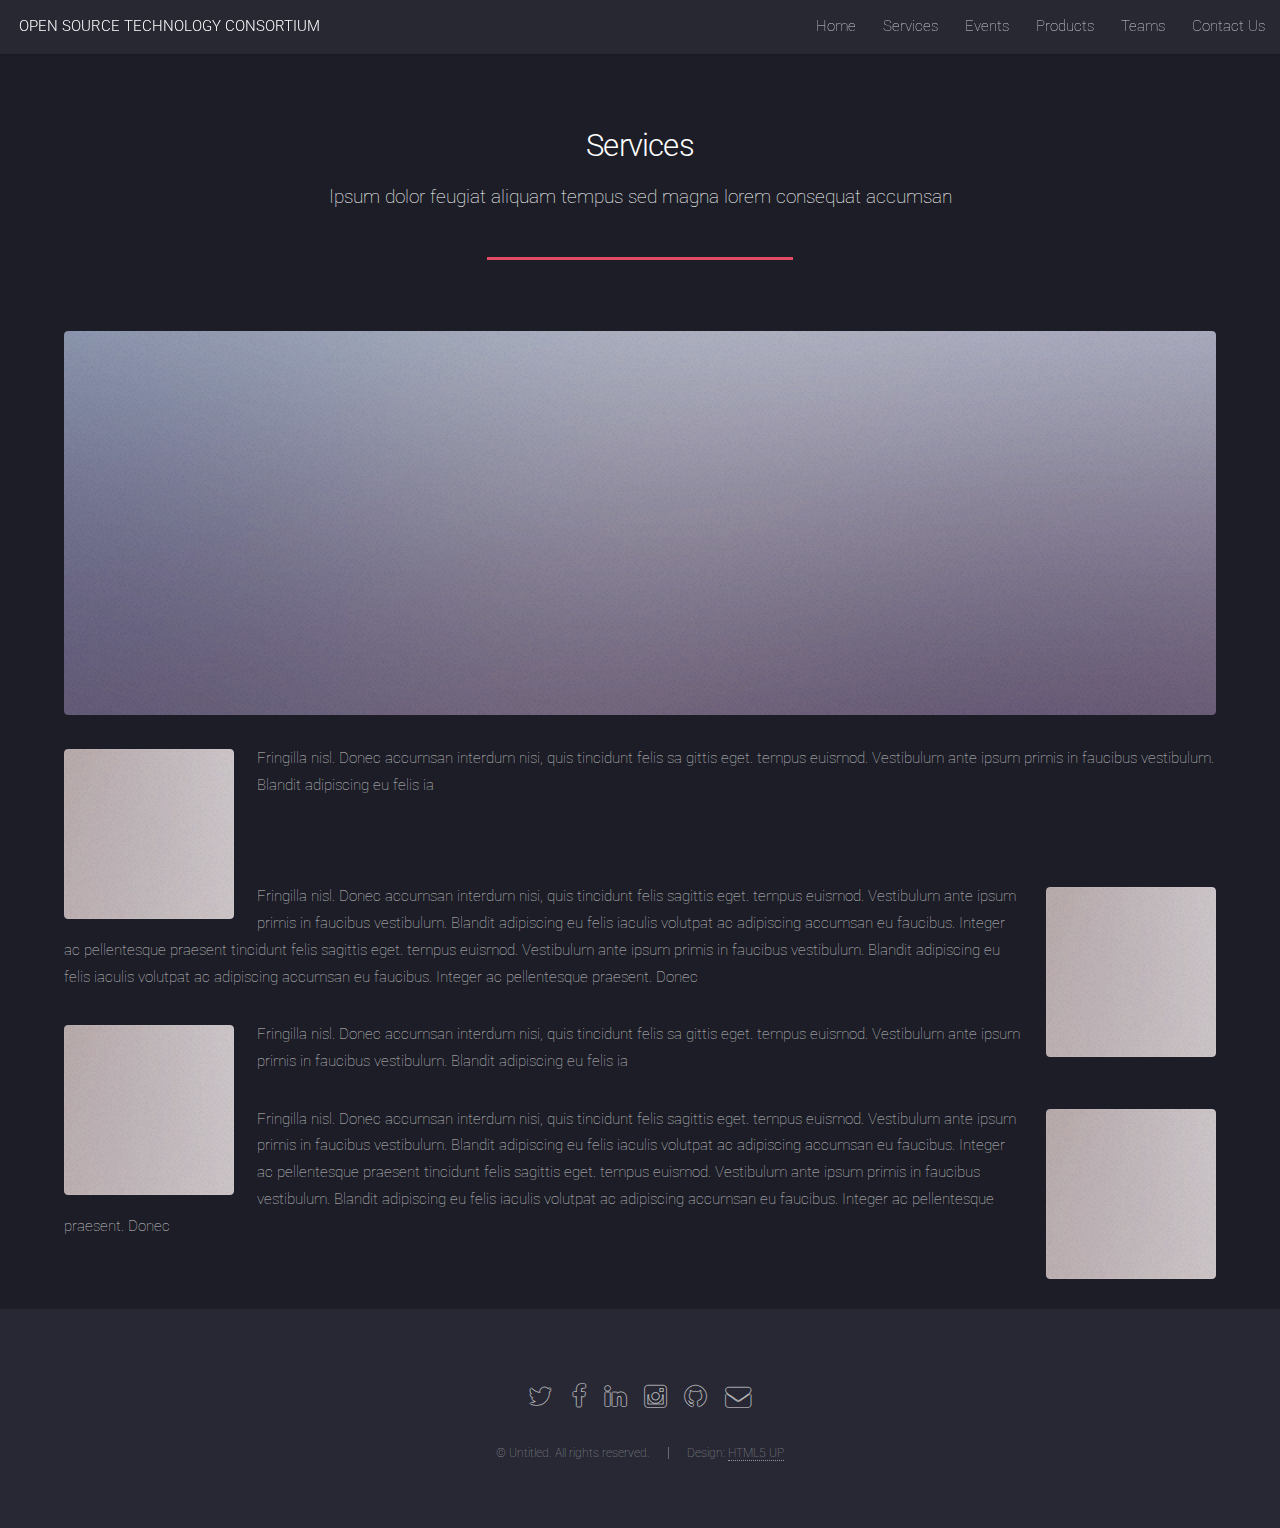
<file: html5up-landed/no-sidebar.html>
<!DOCTYPE HTML>
<!--
    Open Source Technology Consortium
	Free for personal and commercial use under the CCA 3.0 license (html5up.net/license)
-->
<html>
	<head>
		<title>Services</title>
		<meta charset="utf-8" />
		<meta name="viewport" content="width=device-width, initial-scale=1" />
		<!--[if lte IE 8]><script src="assets/js/ie/html5shiv.js"></script><![endif]-->
		<link rel="stylesheet" href="assets/css/main.css" />
		<!--[if lte IE 9]><link rel="stylesheet" href="assets/css/ie9.css" /><![endif]-->
		<!--[if lte IE 8]><link rel="stylesheet" href="assets/css/ie8.css" /><![endif]-->
	</head>
	<body>
		<div id="page-wrapper">

			<!-- Header -->
				<header id="header">
					<h1 id="logo"><a href="index.html">OPEN SOURCE TECHNOLOGY CONSORTIUM</a></h1>
				   <nav id="nav">
						<ul>
							<li><a href="index.html">Home</a></li>
							<li><a href="#">Services</a></li>
							<li><a href="elements.html">Events</a></li>
							<li><a href="#">Products</a></li>
                            <li><a href="">Teams</a></li>
                            <li><a>Contact Us</a></li>
						</ul>
					</nav>
				</header>

			<!-- Main -->
				<div id="main" class="wrapper style1">
					<div class="container">
						<header class="major">
							<h2>Services</h2>
							<p>Ipsum dolor feugiat aliquam tempus sed magna lorem consequat accumsan</p>
						</header>

						<!-- Content -->
							<section id="content">
								<a href="#" class="image fit"><img src="images/pic07.jpg" alt="" /></a>
<section>
<p><span class="image left"><img src="images/pic08.jpg" alt="" /></span>Fringilla nisl. Donec accumsan interdum nisi, quis tincidunt felis sa
gittis eget. tempus euismod. Vestibulum ante ipsum primis in faucibus vestibulum. Blandit adipiscing eu felis ia</p><br><br>

<p><span class="image right"><img src="images/pic08.jpg" alt="" /></span>Fringilla nisl. Donec accumsan interdum nisi, quis tincidunt felis sagittis eget. tempus euismod. Vestibulum ante ipsum primis in faucibus vestibulum. Blandit adipiscing eu felis iaculis volutpat ac adipiscing accumsan eu faucibus. Integer ac pellentesque praesent tincidunt felis sagittis eget. tempus euismod. Vestibulum ante ipsum primis in faucibus vestibulum. Blandit adipiscing eu felis iaculis volutpat ac adipiscing accumsan eu faucibus. Integer ac pellentesque praesent. Donec </p>

<p><span class="image left"><img src="images/pic08.jpg" alt="" /></span>Fringilla nisl. Donec accumsan interdum nisi, quis tincidunt felis sa
gittis eget. tempus euismod. Vestibulum ante ipsum primis in faucibus vestibulum. Blandit adipiscing eu felis ia</p>

<p><span class="image right"><img src="images/pic08.jpg" alt="" /></span>Fringilla nisl. Donec accumsan interdum nisi, quis tincidunt felis sagittis eget. tempus euismod. Vestibulum ante ipsum primis in faucibus vestibulum. Blandit adipiscing eu felis iaculis volutpat ac adipiscing accumsan eu faucibus. Integer ac pellentesque praesent tincidunt felis sagittis eget. tempus euismod. Vestibulum ante ipsum primis in faucibus vestibulum. Blandit adipiscing eu felis iaculis volutpat ac adipiscing accumsan eu faucibus. Integer ac pellentesque praesent. Donec </p>


							</section>
</section>

					</div>
				</div>

			<!-- Footer -->
				<footer id="footer">
					<ul class="icons">
						<li><a href="#" class="icon alt fa-twitter"><span class="label">Twitter</span></a></li>
						<li><a href="#" class="icon alt fa-facebook"><span class="label">Facebook</span></a></li>
						<li><a href="#" class="icon alt fa-linkedin"><span class="label">LinkedIn</span></a></li>
						<li><a href="#" class="icon alt fa-instagram"><span class="label">Instagram</span></a></li>
						<li><a href="#" class="icon alt fa-github"><span class="label">GitHub</span></a></li>
						<li><a href="#" class="icon alt fa-envelope"><span class="label">Email</span></a></li>
					</ul>
					<ul class="copyright">
						<li>&copy; Untitled. All rights reserved.</li><li>Design: <a href="http://html5up.net">HTML5 UP</a></li>
					</ul>
				</footer>

		</div>

		<!-- Scripts -->
			<script src="assets/js/jquery.min.js"></script>
			<script src="assets/js/jquery.scrolly.min.js"></script>
			<script src="assets/js/jquery.dropotron.min.js"></script>
			<script src="assets/js/jquery.scrollex.min.js"></script>
			<script src="assets/js/skel.min.js"></script>
			<script src="assets/js/util.js"></script>
			<!--[if lte IE 8]><script src="assets/js/ie/respond.min.js"></script><![endif]-->
			<script src="assets/js/main.js"></script>

	</body>
</html>
</file>
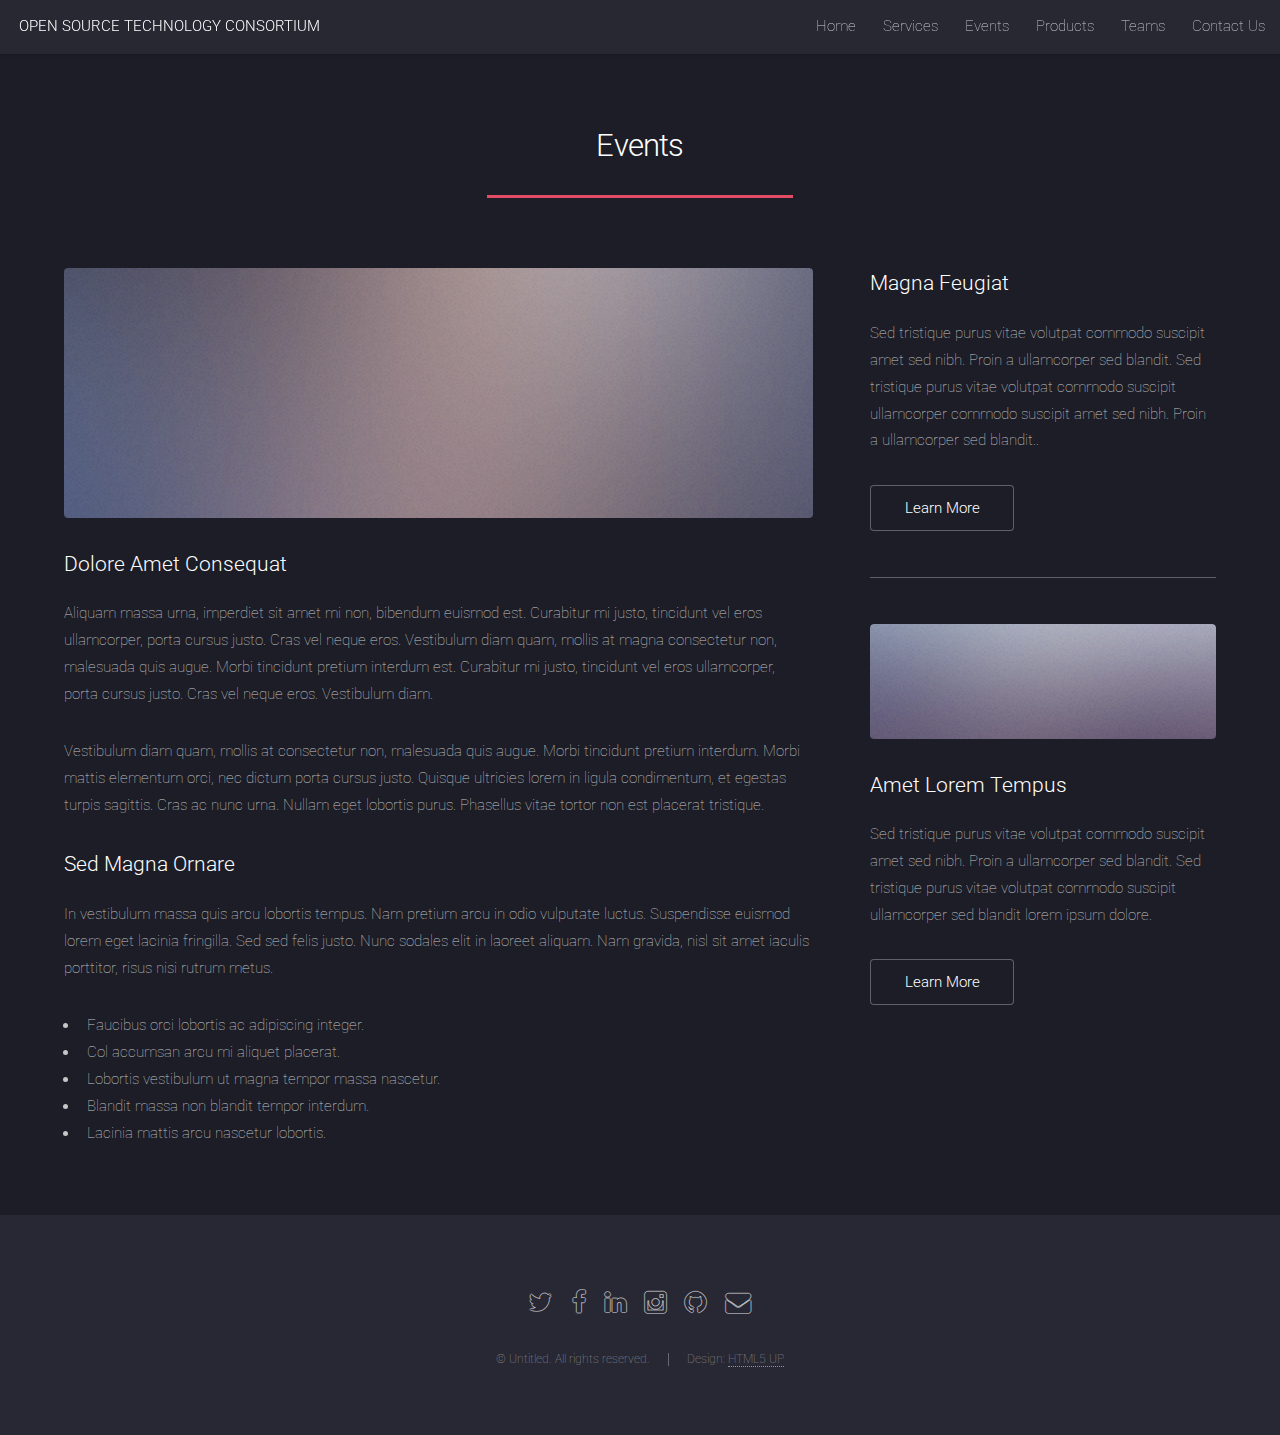
<file: html5up-landed/right-sidebar.html>
<!DOCTYPE HTML>
<!--
	Open Source Technology Consortium
	Free for personal and commercial use under the CCA 3.0 license (html5up.net/license)
-->
<html>
	<head>
		<title>Events</title>
		<meta charset="utf-8" />
		<meta name="viewport" content="width=device-width, initial-scale=1" />
		<!--[if lte IE 8]><script src="assets/js/ie/html5shiv.js"></script><![endif]-->
		<link rel="stylesheet" href="assets/css/main.css" />
		<!--[if lte IE 9]><link rel="stylesheet" href="assets/css/ie9.css" /><![endif]-->
		<!--[if lte IE 8]><link rel="stylesheet" href="assets/css/ie8.css" /><![endif]-->
	</head>
	<body>
		<div id="page-wrapper">

			<!-- Header -->
				<header id="header">
					<h1 id="logo"><a href="index.html">OPEN SOURCE TECHNOLOGY CONSORTIUM</a></h1>
					 <nav id="nav">
						<ul>
							<li><a href="index.html">Home</a></li>
							<li><a href="services.html">Services</a></li>
							<li><a href="#">Events</a></li>
							<li><a href="#">Products</a></li>
                                                        <li><a href="">Teams</a></li>
                                                        <li><a>Contact Us</a></li>
						</ul>
					</nav>
				</header>

			<!-- Main -->
				<div id="main" class="wrapper style1">
					<div class="container">
						<header class="major">
							<h2>Events</h2>
							<p></p>
						</header>
						<div class="row 150%">
							<div class="8u 12u$(medium)">

								<!-- Content -->
									<section id="content">
										<a href="#" class="image fit"><img src="images/pic06.jpg" alt="" /></a>
										<h3>Dolore Amet Consequat</h3>
										<p>Aliquam massa urna, imperdiet sit amet mi non, bibendum euismod est. Curabitur mi justo, tincidunt vel eros ullamcorper, porta cursus justo. Cras vel neque eros. Vestibulum diam quam, mollis at magna consectetur non, malesuada quis augue. Morbi tincidunt pretium interdum est. Curabitur mi justo, tincidunt vel eros ullamcorper, porta cursus justo. Cras vel neque eros. Vestibulum diam.</p>
										<p>Vestibulum diam quam, mollis at consectetur non, malesuada quis augue. Morbi tincidunt pretium interdum. Morbi mattis elementum orci, nec dictum porta cursus justo. Quisque ultricies lorem in ligula condimentum, et egestas turpis sagittis. Cras ac nunc urna. Nullam eget lobortis purus. Phasellus vitae tortor non est placerat tristique.</p>
										<h3>Sed Magna Ornare</h3>
										<p>In vestibulum massa quis arcu lobortis tempus. Nam pretium arcu in odio vulputate luctus. Suspendisse euismod lorem eget lacinia fringilla. Sed sed felis justo. Nunc sodales elit in laoreet aliquam. Nam gravida, nisl sit amet iaculis porttitor, risus nisi rutrum metus.</p>
										<ul>
											<li>Faucibus orci lobortis ac adipiscing integer.</li>
											<li>Col accumsan arcu mi aliquet placerat.</li>
											<li>Lobortis vestibulum ut magna tempor massa nascetur.</li>
											<li>Blandit massa non blandit tempor interdum.</li>
											<li>Lacinia mattis arcu nascetur lobortis.</li>
										</ul>
									</section>

							</div>
							<div class="4u$ 12u$(medium)">

								<!-- Sidebar -->
									<section id="sidebar">
										<section>
											<h3>Magna Feugiat</h3>
											<p>Sed tristique purus vitae volutpat commodo suscipit amet sed nibh. Proin a ullamcorper sed blandit. Sed tristique purus vitae volutpat commodo suscipit ullamcorper commodo suscipit amet sed nibh. Proin a ullamcorper sed blandit..</p>
											<footer>
												<ul class="actions">
													<li><a href="#" class="button">Learn More</a></li>
												</ul>
											</footer>
										</section>
										<hr />
										<section>
											<a href="#" class="image fit"><img src="images/pic07.jpg" alt="" /></a>
											<h3>Amet Lorem Tempus</h3>
											<p>Sed tristique purus vitae volutpat commodo suscipit amet sed nibh. Proin a ullamcorper sed blandit. Sed tristique purus vitae volutpat commodo suscipit ullamcorper sed blandit lorem ipsum dolore.</p>
											<footer>
												<ul class="actions">
													<li><a href="#" class="button">Learn More</a></li>
												</ul>
											</footer>
										</section>
									</section>

							</div>
						</div>
					</div>
				</div>

			<!-- Footer -->
				<footer id="footer">
					<ul class="icons">
						<li><a href="#" class="icon alt fa-twitter"><span class="label">Twitter</span></a></li>
						<li><a href="#" class="icon alt fa-facebook"><span class="label">Facebook</span></a></li>
						<li><a href="#" class="icon alt fa-linkedin"><span class="label">LinkedIn</span></a></li>
						<li><a href="#" class="icon alt fa-instagram"><span class="label">Instagram</span></a></li>
						<li><a href="#" class="icon alt fa-github"><span class="label">GitHub</span></a></li>
						<li><a href="#" class="icon alt fa-envelope"><span class="label">Email</span></a></li>
					</ul>
					<ul class="copyright">
						<li>&copy; Untitled. All rights reserved.</li><li>Design: <a href="http://html5up.net">HTML5 UP</a></li>
					</ul>
				</footer>

		</div>

		<!-- Scripts -->
			<script src="assets/js/jquery.min.js"></script>
			<script src="assets/js/jquery.scrolly.min.js"></script>
			<script src="assets/js/jquery.dropotron.min.js"></script>
			<script src="assets/js/jquery.scrollex.min.js"></script>
			<script src="assets/js/skel.min.js"></script>
			<script src="assets/js/util.js"></script>
			<!--[if lte IE 8]><script src="assets/js/ie/respond.min.js"></script><![endif]-->
			<script src="assets/js/main.js"></script>

	</body>
</html>
</file>
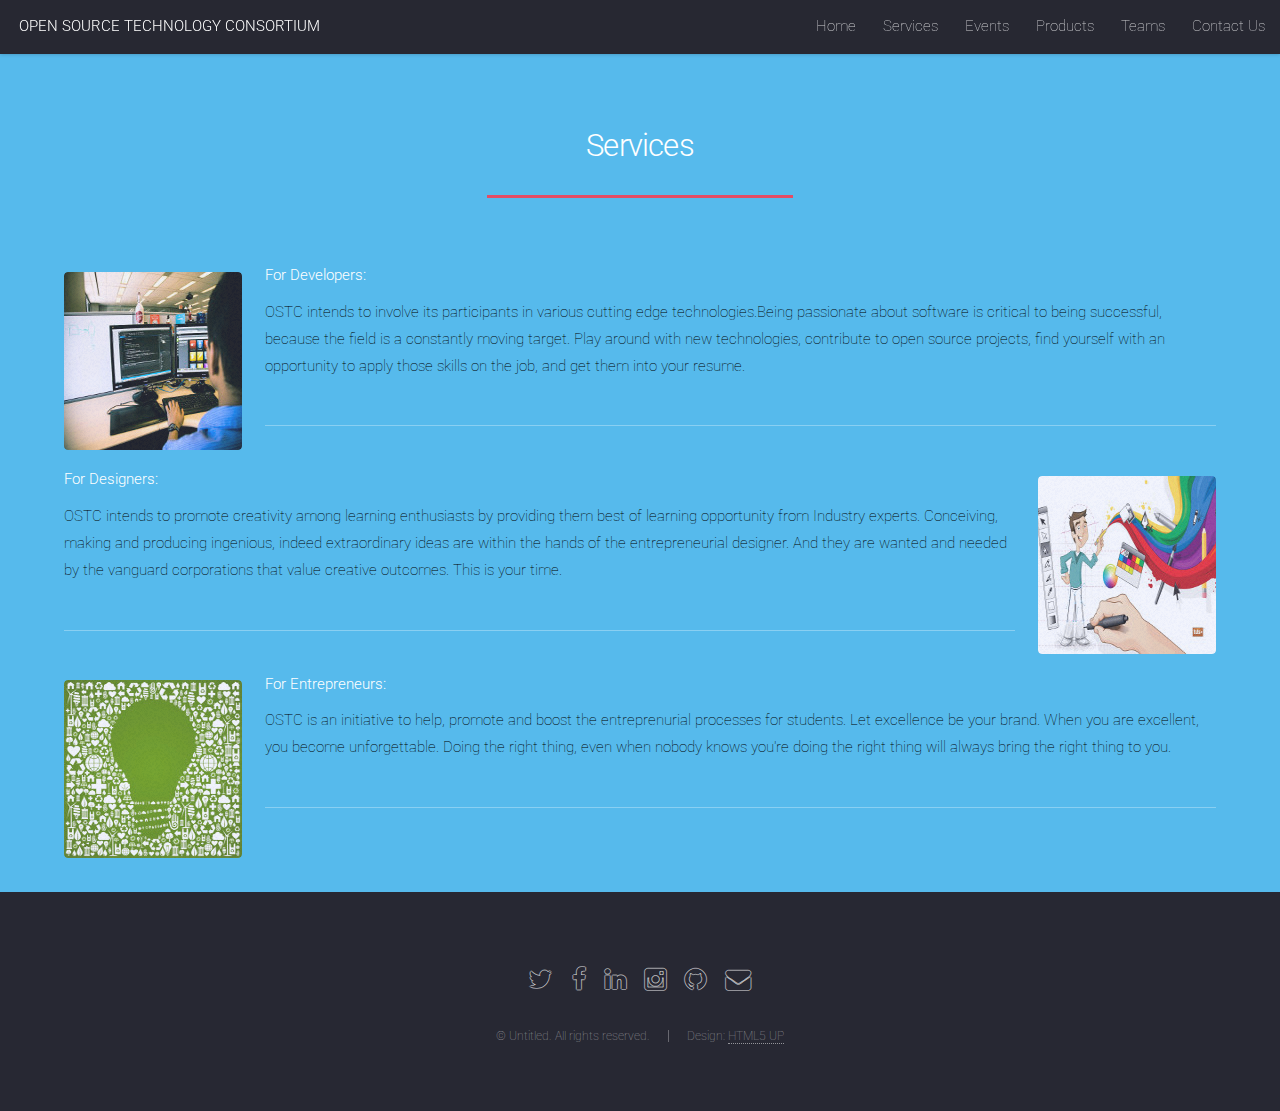
<file: html5up-landed/services (copy).html>
<!DOCTYPE HTML>
<!--
    Open Source Technology Consortium
	Free for personal and commercial use under the CCA 3.0 license (html5up.net/license)
-->
<html>
	<head>
		<title>Services</title>
		<meta charset="utf-8" />
		<meta name="viewport" content="width=device-width, initial-scale=1" />
		<!--[if lte IE 8]><script src="assets/js/ie/html5shiv.js"></script><![endif]-->
		<link rel="stylesheet" href="assets/css/main.css" />
		<!--[if lte IE 9]><link rel="stylesheet" href="assets/css/ie9.css" /><![endif]-->
		<!--[if lte IE 8]><link rel="stylesheet" href="assets/css/ie8.css" /><![endif]-->
	</head>
	<body>
		<div id="page-wrapper">

			<!-- Header -->
				<header id="header">
					<h1 id="logo"><a href="index.html">OPEN SOURCE TECHNOLOGY CONSORTIUM</a></h1>
				   <nav id="nav">
						<ul>
							<li><a href="index.html">Home</a></li>
							<li><a href="#">Services</a></li>
							<li><a href="elements.html">Events</a></li>
							<li><a href="#">Products</a></li>
                            <li><a href="">Teams</a></li>
                            <li><a>Contact Us</a></li>
						</ul>
					</nav>
				</header>

			<!-- Main -->
				<div id="main" class="wrapper style4">
					<div class="container">
						<header class="major">
							<h2>Services</h2>
							<p></p>
						</header>

						<!-- Content -->
							<section id="content">
			<font color=black>				
<section>
<p><span class="image left"><img src="images/developers.jpg" alt="" /></span><h1>For Developers:</h1><strong>OSTC intends to involve its participants in various cutting edge technologies.Being passionate about software is critical to being successful, because the field is a constantly moving target. Play around with new technologies, contribute to open source projects, find yourself with an opportunity to apply those skills on the job, and get them into your resume. <strong></p>
<hr />
<p><span class="image right"><img src="images/designers.jpg" alt="" /></span><h1>For Designers:</h1><strong>OSTC intends to promote creativity among learning enthusiasts by providing them 	best of learning opportunity from Industry experts.  Conceiving, making and producing ingenious, indeed extraordinary ideas are within the hands of the entrepreneurial designer. And they are wanted and needed by the vanguard corporations that value creative outcomes. This is your time.<strong></p>
<hr />
<p><span class="image left"><img src="images/entrepreneurs.jpg" alt="" /></span><h1>For Entrepreneurs:</h1><strong>OSTC is an initiative to help, promote and boost the entreprenurial processes for students. Let excellence be your brand. When you are excellent, you become unforgettable. Doing the right thing, even when nobody knows you're doing the right thing will always bring the right thing to you.</strong></p>
<hr />
<!--<p><span class="image right"><img src="images/investor.jpg" alt="" /></span><h1>For Investors:</h1></p>-->


							</section>
</section>
</font>
					</div>
				</div>

			<!-- Footer -->
				<footer id="footer">
					<ul class="icons">
						<li><a href="#" class="icon alt fa-twitter"><span class="label">Twitter</span></a></li>
						<li><a href="#" class="icon alt fa-facebook"><span class="label">Facebook</span></a></li>
						<li><a href="#" class="icon alt fa-linkedin"><span class="label">LinkedIn</span></a></li>
						<li><a href="#" class="icon alt fa-instagram"><span class="label">Instagram</span></a></li>
						<li><a href="#" class="icon alt fa-github"><span class="label">GitHub</span></a></li>
						<li><a href="#" class="icon alt fa-envelope"><span class="label">Email</span></a></li>
					</ul>
					<ul class="copyright">
						<li>&copy; Untitled. All rights reserved.</li><li>Design: <a href="http://html5up.net">HTML5 UP</a></li>
					</ul>
				</footer>

		</div>

		<!-- Scripts -->
			<script src="assets/js/jquery.min.js"></script>
			<script src="assets/js/jquery.scrolly.min.js"></script>
			<script src="assets/js/jquery.dropotron.min.js"></script>
			<script src="assets/js/jquery.scrollex.min.js"></script>
			<script src="assets/js/skel.min.js"></script>
			<script src="assets/js/util.js"></script>
			<!--[if lte IE 8]><script src="assets/js/ie/respond.min.js"></script><![endif]-->
			<script src="assets/js/main.js"></script>

	</body>
</html>
</file>
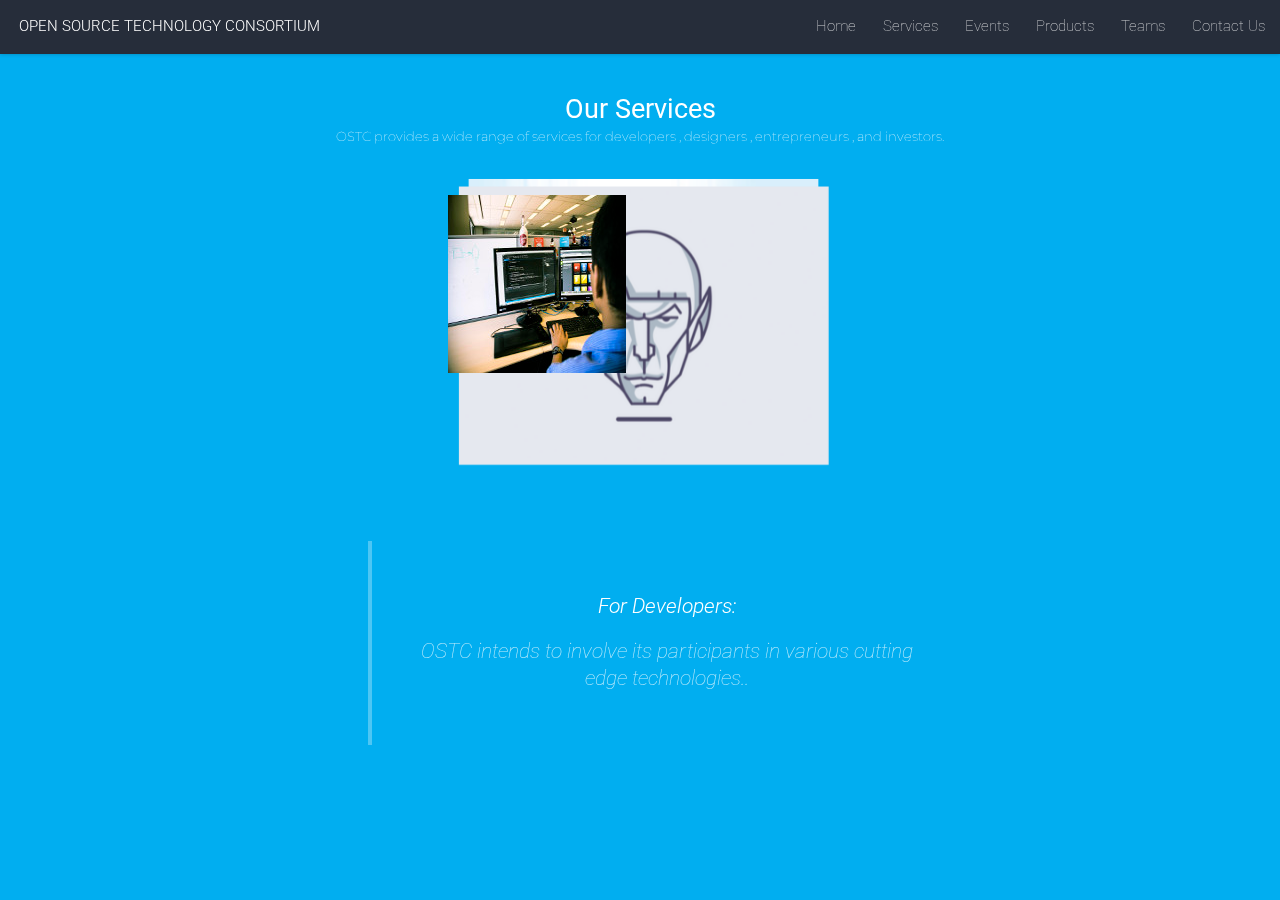
<file: html5up-landed/services.html>
<!DOCTYPE html>
<html lang="en" class="no-js">
	<head>
		<meta charset="UTF-8" />
		<meta http-equiv="X-UA-Compatible" content="IE=edge">
		<meta name="viewport" content="width=device-width, initial-scale=1">
		<title>Playful Trampoline Effect | Demo: Default Version</title>
		<meta name="description" content="A content navigation effect that reminds of jumping on a trampoline" />
		<meta name="keywords" content="svg, animation, trampoline, effect, images, navigation" />
		<meta name="author" content="Codrops" />
		+<link rel="shortcut icon" href="../favicon.ico">
		<link rel="stylesheet" type="text/css" href="assets/css/normalize.css" />
		<link rel="stylesheet" type="text/css" href="assets/css/vicons-font.css" />
		<link rel="stylesheet" type="text/css" href="assets/css/base.css" />
		<link rel="stylesheet" type="text/css" href="assets/css/component.css" />
<link rel="stylesheet" href="assets/css/main.css" />
		
		<script src="assets/js/snap.svg-min.js"></script>
		<script src="assets/js/modernizr.custom.js"></script>
		<!--[if IE]>
  		<script src="http://html5shiv.googlecode.com/svn/trunk/html5.js"></script>
		<![endif]-->
	</head>
	<body class="demo-1">
		<div id="morph-shape" class="morph-shape" data-morph-next="M301,301c0,0-83.8-21-151-21C71.8,280-1,301-1,301s21-65.7,21-151C20,79.936-1-1-1-1s73,11,151,11c85,0,151-11,151-11
	s-21,66.43-21,151C280,229.646,301,301,301,301z">
			<svg width="100%" height="200%" viewBox="0 0 300 300" preserveAspectRatio="none">
				<path d="M301,301c0,0-83.8,0-151,0c-78.2,0-151,0-151,0s0-65.7,0-151C-1,79.936-1-1-1-1s73,0,151,0c85,0,151,0,151,0s0,66.43,0,151
C301,229.646,301,301,301,301z" />
			</svg>
		</div>
<div id="page-wrapper">

			<!-- Header -->
				<header id="header">
					<h1 id="logo"><a href="index.html">OPEN SOURCE TECHNOLOGY CONSORTIUM</a></h1>
				   <nav id="nav">
						<ul>
							<li><a href="index.html">Home</a></li>
							<li><a href="#">Services</a></li>
							<li><a href="elements.html">Events</a></li>
							<li><a href="#">Products</a></li>
                            <li><a href="">Teams</a></li>
                            <li><a>Contact Us</a></li>
						</ul>
					</nav>
				</header>

		<div class="main">
			<div class="container">
				<header class="codrops-header">
					<h1>Our Services</h1>
					<p class="info"><strong></strong> OSTC provides a wide range of services for developers , designers , entrepreneurs , and investors.</p>
				</header>
				<div class="stack">
					<ul id="elasticstack" class="stack__images">
						<li><img src="images/developers.jpg" alt="01"/></li>
						<li><img src="img/2.png" alt="02"/></li>
						<li><img src="img/3.jpg" alt="03"/></li>
						<li><img src="img/4.jpg" alt="04"/></li>
						<li><img src="img/5.png" alt="05"/></li>
						<li><img src="img/6.png" alt="06"/></li>
					</ul>
					<button id="stack-next" class="stack__next"><i class="goto-next scrolly"></i><span>Next</span></button>

					<ul id="stack-titles" class="stack__titles">
						<li class="current">
							 <blockquote> <p align="left"><h1>For Developers:</h1>OSTC intends to involve its participants in various cutting edge technologies.. </p></blockquote>
							</li>
						<li>
							<blockquote>
							  <p>"The needs of the many outweigh the needs of the few, or the one."</p>
							  <footer><a href="http://drbl.in/nUqE">Mr. Spock</a> by Mustafa Kural</footer>
							</blockquote>
						</li>
						<li>
							<blockquote>
							  <p>"Insufficient facts always invite danger."</p>
							  <footer><a href="http://drbl.in/nUhf">LLAP</a> by Sarah McKay</footer>
							</blockquote>
						</li>
						<li>
							<blockquote>
							  <p>"Without followers, evil cannot spread."</p>
							  <footer><a href="http://drbl.in/nTTO">RIP Leonard Nimoy</a> by derric</footer>
							</blockquote>
						</li>
						<li>
							<blockquote>
							  <p>"Logic is the beginning of wisdom, not the end."</p>
							  <footer><a href="http://drbl.in/nUcJ">#Goodnight, Spock</a> by Helen Tseng</footer>
							</blockquote>
						</li>
						<li>
							<blockquote>
							  <p>"Change is the essential process of all existence."</p>
							  <footer><a href="http://drbl.in/nTYY">RIP Spock</a> by Sahirul Iman</footer>
							</blockquote>
						</li>
					</ul>
				</div><!-- /stack -->
			</div><!-- /container -->
		</div><!-- /main-->
		<script src="assets/js/draggabilly.pkgd.min.js"></script>
		<script src="assets/js/elastiStack.js"></script>
		<script>
			(function() {
				var body = document.body,
					titles = [].slice.call( document.querySelectorAll( '#stack-titles > li' ) ),
					totalTitles = titles.length,
					stack = new ElastiStack( document.getElementById( 'elasticstack' ), {
						onUpdateStack : function( idx ) {
							classie.remove( titles[idx === 0 ? totalTitles - 1 : idx - 1], 'current' );
							classie.add( titles[idx], 'current' );
						}
					} ),
					shapeEl = document.getElementById( 'morph-shape' ),
					s = Snap( shapeEl.querySelector( 'svg' ) ),
					pathEl = s.select( 'path' ),
					paths = { 
						reset : pathEl.attr( 'd' ),
						next  : shapeEl.getAttribute( 'data-morph-next' )
					};

				document.getElementById( 'stack-next' ).addEventListener( 'mousedown', nextItem );
				
				function nextItem() {
					classie.add( body, 'animating' );
					classie.add( body, 'navigate-next' );
					pathEl.stop().animate( { 'path' : paths.next }, 450, mina.easeinout, function() {
						classie.remove( body, 'navigate-next' );
						stack.nextItem( { transform : 'translate3d(0,-60px,400px)' } );
						pathEl.stop().animate( { 'path' : paths.reset }, 100, mina.easeout, function() {
							classie.remove( body, 'animating' );
						} );
					} );
				}
			})();
		</script>
	</body>
</html>
</file>
<file: html5up-landed/assets/css/ie9.css>
/*
	Landed by HTML5 UP
	html5up.net | @n33co
	Free for personal and commercial use under the CCA 3.0 license (html5up.net/license)
*/

/* Loader */

	body.landing:before, body.landing:after {
		display: none !important;
	}

/* Icon */

	.icon.alt {
		color: inherit !important;
	}

	.icon.major.alt:before {
		color: #ffffff !important;
	}

/* Banner */

	#banner:after {
		background-color: rgba(23, 24, 32, 0.95);
	}

/* Footer */

	#footer .icons .icon.alt:before {
		color: #ffffff !important;
	}
</file>
<file: html5up-landed/assets/css/ie8.css>
/*
	Landed by HTML5 UP
	html5up.net | @n33co
	Free for personal and commercial use under the CCA 3.0 license (html5up.net/license)
*/

/* Basic */

	body {
		color: #ffffff;
	}

	body, html, #page-wrapper {
		height: 100%;
	}

	blockquote {
		border-left: solid 4px #606067;
	}

	code {
		background: #32333b;
	}

	hr {
		border-bottom: solid 1px #606067;
	}

/* Icon */

	.icon.major {
		-ms-behavior: url("assets/js/ie/PIE.htc");
	}

/* Image */

	.image {
		position: relative;
		-ms-behavior: url("assets/js/ie/PIE.htc");
	}

		.image:before {
			display: none;
		}

		.image img {
			position: relative;
			-ms-behavior: url("assets/js/ie/PIE.htc");
		}

/* Form */

	input[type="text"],
	input[type="password"],
	input[type="email"],
	select,
	textarea {
		position: relative;
		-ms-behavior: url("assets/js/ie/PIE.htc");
	}

		input[type="text"]:focus,
		input[type="password"]:focus,
		input[type="email"]:focus,
		select:focus,
		textarea:focus {
			-ms-behavior: url("assets/js/ie/PIE.htc");
		}

	input[type="text"],
	input[type="password"],
	input[type="email"] {
		line-height: 3em;
	}

	input[type="checkbox"],
	input[type="radio"] {
		font-size: 3em;
	}

		input[type="checkbox"] + label:before,
		input[type="radio"] + label:before {
			display: none;
		}

/* Table */

	table tbody tr {
		border: solid 1px #606067;
	}

	table thead {
		border-bottom: solid 1px #606067;
	}

	table tfoot {
		border-top: solid 1px #606067;
	}

	table.alt tbody tr td {
		border: solid 1px #606067;
	}

/* Button */

	input[type="submit"],
	input[type="reset"],
	input[type="button"],
	.button {
		border: solid 1px #ffffff !important;
	}

		input[type="submit"].special,
		input[type="reset"].special,
		input[type="button"].special,
		.button.special {
			border: 0 !important;
		}

/* Goto Next */

	.goto-next {
		display: none;
	}

/* Spotlight */

	.spotlight {
		height: 100%;
	}

		.spotlight .content {
			background: #272833;
		}

/* Wrapper */

	.wrapper.style2 input[type="text"]:focus,
	.wrapper.style2 input[type="password"]:focus,
	.wrapper.style2 input[type="email"]:focus,
	.wrapper.style2 select:focus,
	.wrapper.style2 textarea:focus {
		border-color: #ffffff;
	}

	.wrapper.style2 input[type="submit"].special:hover, .wrapper.style2 input[type="submit"].special:active,
	.wrapper.style2 input[type="reset"].special:hover,
	.wrapper.style2 input[type="reset"].special:active,
	.wrapper.style2 input[type="button"].special:hover,
	.wrapper.style2 input[type="button"].special:active,
	.wrapper.style2 .button.special:hover,
	.wrapper.style2 .button.special:active {
		color: #e44c65 !important;
	}

/* Dropotron */

	.dropotron {
		background: #272833;
		box-shadow: none !important;
		-ms-behavior: url("assets/js/ie/PIE.htc");
	}

		.dropotron > li a, .dropotron > li span {
			color: #ffffff !important;
		}

		.dropotron.level-0 {
			margin-top: 0;
		}

			.dropotron.level-0:before {
				display: none;
			}

/* Header */

	#header {
		background: #272833;
	}

/* Banner */

	#banner {
		height: 100%;
	}

		#banner:before {
			height: 100%;
		}

		#banner:after {
			background-image: url("images/ie/banner-overlay.png");
		}
</file>
<file: html5up-landed/assets/css/vicons-font.css>
@font-face {
	font-family: 'vicons';
	src:url('../fonts/vicons/vicons.eot?1u5j7r');
	src:url('../fonts/vicons/vicons.eot?#iefix1u5j7r') format('embedded-opentype'),
		url('../fonts/vicons/vicons.woff?1u5j7r') format('woff'),
		url('../fonts/vicons/vicons.ttf?1u5j7r') format('truetype'),
		url('../fonts/vicons/vicons.svg?1u5j7r#vicons') format('svg');
	font-weight: normal;
	font-style: normal;
}

.icon {
	display: inline-block;
	position: relative;
	font-family: 'vicons';
	font-size: inherit;
	font-style: normal;
	line-height: inherit;
	vertical-align: middle;
	text-rendering: auto;
	font-weight: normal;
	-webkit-font-smoothing: antialiased;
	-moz-osx-font-smoothing: grayscale;
	transform: translate(0, 0);
}

.icon::before {
	display: inline-block;
	width: 100%;
}

.icon-box:before {
	content: "\e600";
}

.icon-write:before {
	content: "\e601";
}

.icon-clock:before {
	content: "\e602";
}

.icon-reply:before {
	content: "\e603";
}

.icon-reply-all:before {
	content: "\e604";
}

.icon-forward:before,
.icon-backward:before {
	content: "\e605";
}

.icon-backward:before {
	-webkit-transform: rotate(180deg);
	transform: rotate(180deg);
}

.icon-flag:before {
	content: "\e606";
}

.icon-search:before {
	content: "\e607";
}

.icon-trash:before {
	content: "\e608";
}

.icon-envelope:before {
	content: "\e609";
}

.icon-bubble:before {
	content: "\e60a";
}

.icon-bubbles:before {
	content: "\e60b";
}

.icon-user:before {
	content: "\e60c";
}

.icon-users:before {
	content: "\e60d";
}

.icon-cloud:before {
	content: "\e60e";
}

.icon-download:before {
	content: "\e60f";
}

.icon-upload:before {
	content: "\e610";
}

.icon-rain:before {
	content: "\e611";
}

.icon-sun:before {
	content: "\e612";
}

.icon-moon:before {
	content: "\e613";
}

.icon-bell:before {
	content: "\e614";
}

.icon-folder:before {
	content: "\e615";
}

.icon-pin:before {
	content: "\e616";
}

.icon-sound:before {
	content: "\e617";
}

.icon-microphone:before {
	content: "\e618";
}

.icon-camera:before {
	content: "\e619";
}

.icon-image:before {
	content: "\e61a";
}

.icon-cog:before {
	content: "\e61b";
}

.icon-calendar:before {
	content: "\e61c";
}

.icon-book:before {
	content: "\e61d";
}

.icon-map-marker:before {
	content: "\e61e";
}

.icon-store:before {
	content: "\e61f";
}

.icon-support:before {
	content: "\e620";
}

.icon-tag:before {
	content: "\e621";
}

.icon-heart:before {
	content: "\e622";
}

.icon-video-camera:before {
	content: "\e623";
}

.icon-trophy:before {
	content: "\e624";
}

.icon-cart:before {
	content: "\e625";
}

.icon-eye:before {
	content: "\e626";
}

.icon-cancel:before {
	content: "\e627";
}

.icon-chart:before {
	content: "\e628";
}

.icon-target:before {
	content: "\e629";
}

.icon-printer:before {
	content: "\e62a";
}

.icon-location:before {
	content: "\e62b";
}

.icon-bookmark:before {
	content: "\e62c";
}

.icon-monitor:before {
	content: "\e62d";
}

.icon-cross:before {
	content: "\e62e";
}

.icon-plus:before {
	content: "\e62f";
}

.icon-left:before,
.icon-right:before {
	content: "\e630";
}

.icon-right:before,
.icon-down:before {
	-webkit-transform: rotate(180deg);
	transform: rotate(180deg);
}

.icon-up:before,
.icon-down:before {
	content: "\e631";
}

.icon-browser:before {
	content: "\e632";
}

.icon-windows:before {
	content: "\e633";
}

.icon-switch:before {
	content: "\e634";
}

.icon-dashboard:before {
	content: "\e635";
}

.icon-play:before {
	content: "\e636";
}

.icon-fast-forward:before {
	content: "\e637";
}

.icon-next:before {
	content: "\e638";
}

.icon-refresh:before {
	content: "\e639";
}

.icon-film:before {
	content: "\e63a";
}

.icon-home:before {
	content: "\e63b";
}
</file>
<file: html5up-landed/assets/css/base.css>
@import url(http://fonts.googleapis.com/css?family=Montserrat:400,700|Englebert);

@font-face {
	font-weight: normal;
	font-style: normal;
	font-family: 'codropsicons';
	src: url("../fonts/codropsicons/codropsicons.eot");
	src: url("../fonts/codropsicons/codropsicons.eot?#iefix") format("embedded-opentype"), url("../fonts/codropsicons/codropsicons.woff") format("woff"), url("../fonts/codropsicons/codropsicons.ttf") format("truetype"), url("../fonts/codropsicons/codropsicons.svg#codropsicons") format("svg");
}

*,
*:after,
*:before {
	-webkit-box-sizing: border-box;
	box-sizing: border-box;
}

.cf:before,
.cf:after {
	content: '';
	display: table;
}

.cf:after {
	clear: both;
}

html, body {
	height: 100%;
}

body {
	background: #24252c;
	color: #fff;
	font-weight: 400;
	font-size: 18px;
	line-height: 1.2;
	font-family: 'Englebert', cursive;
	-webkit-font-smoothing: antialiased;
	-moz-osx-font-smoothing: grayscale;
	overflow: hidden;
	overflow-y: scroll; /* force scroll */
}

a {
	color: #067ba7;
	text-decoration: none;
	outline: none;
}

.demo-2 a {
	color: #189824;
}

a:hover,
a:focus {
	color: #fff;
}

.main {
	height: 100%;
	-webkit-perspective: 1200px;
	perspective: 1200px;
}

.container {
	width: 100%;
	height: 100%;
	padding: 1em;
	position: relative;
	display: -webkit-flex;
	display: -ms-flexbox;
	display: flex;
	-webkit-justify-content: center;
	-moz-justify-content: center;
	justify-content: center;
	-webkit-box-direction: normal;
	-webkit-box-orient: vertical;
	-webkit-flex-direction: column;
	-moz-flex-direction: column;
	-ms-flex-direction: column;
	flex-direction: column;
}

.codrops-header {
	position: relative;
	text-align: center;
	-webkit-flex: none;
	flex: none;
	margin-bottom: 3em;
	color: #067ba7;
	padding: 0 1em;
}

.demo-2 .codrops-header {
	color: #719847;
}

.codrops-header h1 {
	font-weight: 400;
	font-size: 1.75em;
	margin: 0;
}

.info {
	margin: 0;
	font-size: 0.85em;
	color: #fff;
	font-family: 'Montserrat', Arial, sans-serif;
}

.info a {
	color: #e4ef80;
	font-weight: bold;
}

.demo-2 .info a {
	color: #606F4F;
}

.info a:hover {
	color: #fff;
}

.codrops-links {
	position: relative;
	display: inline-block;
	white-space: nowrap;
	text-align: center;
	font-size: 0.85em;
	margin: 0.5em 0 0;
}

.codrops-links::after {
	position: absolute;
	top: 0;
	left: 50%;
	width: 1px;
	height: 100%;
	background: rgba(255,255,255,0.5);
	content: '';
	-webkit-transform: rotate3d(0, 0, 1, 22.5deg);
	transform: rotate3d(0, 0, 1, 22.5deg);
}

.codrops-icon {
	display: inline-block;
	margin: 0.5em;
	padding: 0em 0;
	width: 1.5em;
	text-decoration: none;
}

.codrops-icon:before {
	margin: 0 5px;
	text-transform: none;
	font-weight: normal;
	font-style: normal;
	font-variant: normal;
	font-family: 'codropsicons';
	line-height: 1;
	speak: none;
	-webkit-font-smoothing: antialiased;
}

.codrops-icon span {
	display: none;
}

.codrops-icon--drop:before {
	content: "\e001";
}

.codrops-icon--prev:before {
	content: "\e004";
}
</file>
<file: html5up-landed/assets/css/component.css>
/* Morph Shape */

.morph-shape {
	position: fixed;
	width: 100%;
	height: 100%;
	top: 0;
	left: 0;
}

.morph-shape svg {
	position: absolute;
	margin: 0;
	pointer-events: none;
}

/* Stack */
.stack ul {
	position: relative;
	margin: 0 auto;
	padding: 0;
	list-style: none;
}

.stack ul li {
	position: absolute;
	width: 100%;
	opacity: 0;
}

ul.stack__images {
	width: 400px;
	height: 300px;
	z-index: 10;
	-webkit-perspective: 1000px;
	-webkit-perspective-origin: 50% -50%;
	perspective: 1000px;
	perspective-origin: 50% -50%;
}

@media screen and (max-height: 530px), screen and (max-width: 400px) {
	ul.stack__images {
		width: 260px;
		height: 195px;
	}
}

.stack__images li {
	top: 0;
	z-index: 1;
	-webkit-transform: translate3d(0,0,-180px);
	transform: translate3d(0,0,-180px);
	-webkit-transform-style: preserve-3d;
	transform-style: preserve-3d;
}

.stack__images li img {
	display: block;
	max-width: 100%;
	pointer-events: none;
}

.stack__images li:hover {
	cursor: url(../img/cursor_vulcan.png), auto;
}

.stack__images li:active {
	cursor: -webkit-grabbing;
	cursor: grabbing;
}

.stack__images li.animate {
	-webkit-transition: all 0.3s ease-out;
	transition: all 0.3s ease-out;
}

.stack__images li.move-back {
	-webkit-transition-timing-function: cubic-bezier(0.175, 0.885, 0.470, 1); /* older webkit */
	-webkit-transition-timing-function: cubic-bezier(0.175, 0.885, 0.470, 1.515);
	transition-timing-function: cubic-bezier(0.175, 0.885, 0.470, 1.515);
}

.stack__next {
	border: none;
	background: none;
	display: block;
	padding: 0;
	overflow: hidden;
	width: 36px;
	height: 36px;
	margin: 10px auto 0;
	font-size: 30px;
	position: relative;
	cursor: pointer;
	color: #067ba7;
}

.demo-2 .stack__next {
	color: #189824;
}

.stack__next:hover {
	color: #fff;
}

.stack__next:focus {
	outline: none;
}

.stack__next span {
	position: absolute;
	top: 200%;
}

ul.stack__titles {
	height: 18vh;
	max-width: 560px;
	width: 95%;
}

.stack__titles blockquote {
	margin: 0;
	text-align: center;
	font-size: 1.4em;
}

.stack__titles blockquote footer {
	font-size: 80%;
	padding-bottom: 1em;
	font-family: 'Montserrat', Arial, sans-serif;
}

.stack__titles li {
	pointer-events: none;
	-webkit-transition: opacity 0.45s ease;
	transition: opacity 0.45s ease;
}

.stack__titles li.current {
	opacity: 1;
	pointer-events: auto;
}

/* Animations */
.morph-shape svg {
	fill: #01AEF0;
	-webkit-transition: fill 0.1s ease-out;
	transition: fill 0.1s ease-out;
}

.navigate-next .morph-shape svg {
	fill: #01a0dc;
	-webkit-transition-duration: 0.45s;
	transition-duration: 0.45s;
}

.container {
	-webkit-transition: -webkit-transform 0.1s cubic-bezier(0.6, 0, 0.5, 1);
	transition: transform 0.1s cubic-bezier(0.6, 0, 0.5, 1);
}

.demo-1.navigate-next .container {
	-webkit-transition-duration: 0.45s;
	transition-duration: 0.45s;
	-webkit-transform: translate3d(0, 0, -600px);
	transform: translate3d(0, 0, -600px);
}

.demo-2.navigate-next .container {
	-webkit-transition-duration: 0.45s;
	transition-duration: 0.45s;
	-webkit-transform: rotate3d(-0.5, 0, 1, -6deg) translate3d(0, 0, -600px);
	transform: rotate3d(-0.5, 0, 1, -6deg) translate3d(0, 0, -600px);
}

.demo-2 .morph-shape svg {
	fill: #A2CD72;
}

.demo-2.navigate-next .morph-shape svg {
	fill: #95C264;
}
</file>
<file: html5up-landed/assets/css/main.css>
@import url("font-awesome.min.css");
@import url("http://fonts.googleapis.com/css?family=Roboto:100,300,100italic,300italic");

/*
	Landed by HTML5 UP
	html5up.net | @n33co
	Free for personal and commercial use under the CCA 3.0 license (html5up.net/license)
*/

/* Reset */

	html, body, div, span, applet, object, iframe, h1, h2, h3, h4, h5, h6, p, blockquote, pre, a, abbr, acronym, address, big, cite, code, del, dfn, em, img, ins, kbd, q, s, samp, small, strike, strong, sub, sup, tt, var, b, u, i, center, dl, dt, dd, ol, ul, li, fieldset, form, label, legend, table, caption, tbody, tfoot, thead, tr, th, td, article, aside, canvas, details, embed, figure, figcaption, footer, header, hgroup, menu, nav, output, ruby, section, summary, time, mark, audio, video {
		margin: 0;
		padding: 0;
		border: 0;
		font-size: 100%;
		font: inherit;
		vertical-align: baseline;
	}

	article, aside, details, figcaption, figure, footer, header, hgroup, menu, nav, section {
		display: block;
	}

    #thumbnails {
		display: -moz-flex;
		display: -webkit-flex;
		display: -ms-flex;
		display: flex;
		-moz-flex-wrap: wrap;
		-webkit-flex-wrap: wrap;
		-ms-flex-wrap: wrap;
		flex-wrap: wrap;
		padding: 0 0.75em;
	}

		#thumbnails article {
			position: relative;
			width: 50%;
			background: #101010;
			outline: 0;
		}

			#thumbnails article .thumbnail {
				-webkit-tap-highlight-color: transparent;
				display: block;
				position: relative;
				border: 0;
				outline: 0;
			}

				#thumbnails article .thumbnail img {
					display: block;
					width: 100%;
				}

				#thumbnails article .thumbnail:before {
					-moz-pointer-events: none;
					-webkit-pointer-events: none;
					-ms-pointer-events: none;
					pointer-events: none;
					-moz-transition: opacity 0.25s ease;
					-webkit-transition: opacity 0.25s ease;
					-ms-transition: opacity 0.25s ease;
					transition: opacity 0.25s ease;
					content: '';
					position: absolute;
					left: 0;
					top: 0;
					width: 100%;
					height: 100%;
					box-shadow: inset 0 0 0 2px #00D3B7, inset 0 0 0px 3px rgba(0, 0, 0, 0.15);
					opacity: 0;
					z-index: 1;
				}

				#thumbnails article .thumbnail:focus:before {
					opacity: 0.5;
				}

			#thumbnails article h2, #thumbnails article p {
				display: none;
			}

			#thumbnails article.active .thumbnail:before {
				opacity: 1;
			}

		@media screen and (max-width: 480px) {

			#thumbnails article .thumbnail:before {
				display: none;
			}

		}

/* Viewer */

	body {
		line-height: 1;
	}

	ol, ul {
		list-style: none;
	}

	blockquote, q {
		quotes: none;
	}

	blockquote:before, blockquote:after, q:before, q:after {
		content: '';
		content: none;
	}

	table {
		border-collapse: collapse;
		border-spacing: 0;
	}

	body {
		-webkit-text-size-adjust: none;
	}

/* Box Model */

	*, *:before, *:after {
		-moz-box-sizing: border-box;
		-webkit-box-sizing: border-box;
		box-sizing: border-box;
	}

/* Containers */

	.container {
		margin-left: auto;
		margin-right: auto;
	}

	.container.\31 25\25 {
		width: 100%;
		max-width: 87.5em;
		min-width: 70em;
	}

	.container.\37 5\25 {
		width: 52.5em;
	}

	.container.\35 0\25 {
		width: 35em;
	}

	.container.\32 5\25 {
		width: 17.5em;
	}

	.container {
		width: 70em;
	}

	@media screen and (max-width: 1680px) {

		.container.\31 25\25 {
			width: 100%;
			max-width: 87.5em;
			min-width: 70em;
		}

		.container.\37 5\25 {
			width: 52.5em;
		}

		.container.\35 0\25 {
			width: 35em;
		}

		.container.\32 5\25 {
			width: 17.5em;
		}

		.container {
			width: 70em;
		}

	}

	@media screen and (max-width: 1280px) {

		.container.\31 25\25 {
			width: 100%;
			max-width: 112.5%;
			min-width: 90%;
		}

		.container.\37 5\25 {
			width: 67.5%;
		}

		.container.\35 0\25 {
			width: 45%;
		}

		.container.\32 5\25 {
			width: 22.5%;
		}

		.container {
			width: 90%;
		}

	}

	@media screen and (max-width: 980px) {

		.container.\31 25\25 {
			width: 100%;
			max-width: 125%;
			min-width: 100%;
		}

		.container.\37 5\25 {
			width: 75%;
		}

		.container.\35 0\25 {
			width: 50%;
		}

		.container.\32 5\25 {
			width: 25%;
		}

		.container {
			width: 100% !important;
		}

	}

	@media screen and (max-width: 736px) {

		.container.\31 25\25 {
			width: 100%;
			max-width: 125%;
			min-width: 100%;
		}

		.container.\37 5\25 {
			width: 75%;
		}

		.container.\35 0\25 {
			width: 50%;
		}

		.container.\32 5\25 {
			width: 25%;
		}

		.container {
			width: 100% !important;
		}

	}

	@media screen and (max-width: 480px) {

		.container.\31 25\25 {
			width: 100%;
			max-width: 125%;
			min-width: 100%;
		}

		.container.\37 5\25 {
			width: 75%;
		}

		.container.\35 0\25 {
			width: 50%;
		}

		.container.\32 5\25 {
			width: 25%;
		}

		.container {
			width: 100% !important;
		}

	}

/* Grid */

	.row {
		border-bottom: solid 1px transparent;
		-moz-box-sizing: border-box;
		-webkit-box-sizing: border-box;
		box-sizing: border-box;
	}

	.row > * {
		float: left;
		-moz-box-sizing: border-box;
		-webkit-box-sizing: border-box;
		box-sizing: border-box;
	}

	.row:after, .row:before {
		content: '';
		display: block;
		clear: both;
		height: 0;
	}

	.row.uniform > * > :first-child {
		margin-top: 0;
	}

	.row.uniform > * > :last-child {
		margin-bottom: 0;
	}

	.row.\30 \25 > * {
		padding: 0 0 0 0em;
	}

	.row.\30 \25 {
		margin: 0 0 -1px 0em;
	}

	.row.uniform.\30 \25 > * {
		padding: 0em 0 0 0em;
	}

	.row.uniform.\30 \25 {
		margin: 0em 0 -1px 0em;
	}

	.row > * {
		padding: 0 0 0 2.5em;
	}

	.row {
		margin: 0 0 -1px -2.5em;
	}

	.row.uniform > * {
		padding: 2.5em 0 0 2.5em;
	}

	.row.uniform {
		margin: -2.5em 0 -1px -2.5em;
	}

	.row.\32 00\25 > * {
		padding: 0 0 0 5em;
	}

	.row.\32 00\25 {
		margin: 0 0 -1px -5em;
	}

	.row.uniform.\32 00\25 > * {
		padding: 5em 0 0 5em;
	}

	.row.uniform.\32 00\25 {
		margin: -5em 0 -1px -5em;
	}

	.row.\31 50\25 > * {
		padding: 0 0 0 3.75em;
	}

	.row.\31 50\25 {
		margin: 0 0 -1px -3.75em;
	}

	.row.uniform.\31 50\25 > * {
		padding: 3.75em 0 0 3.75em;
	}

	.row.uniform.\31 50\25 {
		margin: -3.75em 0 -1px -3.75em;
	}

	.row.\35 0\25 > * {
		padding: 0 0 0 1.25em;
	}

	.row.\35 0\25 {
		margin: 0 0 -1px -1.25em;
	}

	.row.uniform.\35 0\25 > * {
		padding: 1.25em 0 0 1.25em;
	}

	.row.uniform.\35 0\25 {
		margin: -1.25em 0 -1px -1.25em;
	}

	.row.\32 5\25 > * {
		padding: 0 0 0 0.625em;
	}

	.row.\32 5\25 {
		margin: 0 0 -1px -0.625em;
	}

	.row.uniform.\32 5\25 > * {
		padding: 0.625em 0 0 0.625em;
	}

	.row.uniform.\32 5\25 {
		margin: -0.625em 0 -1px -0.625em;
	}

	.\31 2u, .\31 2u\24 {
		width: 100%;
		clear: none;
		margin-left: 0;
	}

	.\31 1u, .\31 1u\24 {
		width: 91.6666666667%;
		clear: none;
		margin-left: 0;
	}

	.\31 0u, .\31 0u\24 {
		width: 83.3333333333%;
		clear: none;
		margin-left: 0;
	}

	.\39 u, .\39 u\24 {
		width: 75%;
		clear: none;
		margin-left: 0;
	}

	.\38 u, .\38 u\24 {
		width: 66.6666666667%;
		clear: none;
		margin-left: 0;
	}

	.\37 u, .\37 u\24 {
		width: 58.3333333333%;
		clear: none;
		margin-left: 0;
	}

	.\36 u, .\36 u\24 {
		width: 50%;
		clear: none;
		margin-left: 0;
	}

	.\35 u, .\35 u\24 {
		width: 41.6666666667%;
		clear: none;
		margin-left: 0;
	}

	.\34 u, .\34 u\24 {
		width: 33.3333333333%;
		clear: none;
		margin-left: 0;
	}

	.\33 u, .\33 u\24 {
		width: 25%;
		clear: none;
		margin-left: 0;
	}

	.\32 u, .\32 u\24 {
		width: 16.6666666667%;
		clear: none;
		margin-left: 0;
	}

	.\31 u, .\31 u\24 {
		width: 8.3333333333%;
		clear: none;
		margin-left: 0;
	}

	.\31 2u\24 + *,
	.\31 1u\24 + *,
	.\31 0u\24 + *,
	.\39 u\24 + *,
	.\38 u\24 + *,
	.\37 u\24 + *,
	.\36 u\24 + *,
	.\35 u\24 + *,
	.\34 u\24 + *,
	.\33 u\24 + *,
	.\32 u\24 + *,
	.\31 u\24 + * {
		clear: left;
	}

	.\-11u {
		margin-left: 91.66667%;
	}

	.\-10u {
		margin-left: 83.33333%;
	}

	.\-9u {
		margin-left: 75%;
	}

	.\-8u {
		margin-left: 66.66667%;
	}

	.\-7u {
		margin-left: 58.33333%;
	}

	.\-6u {
		margin-left: 50%;
	}

	.\-5u {
		margin-left: 41.66667%;
	}

	.\-4u {
		margin-left: 33.33333%;
	}

	.\-3u {
		margin-left: 25%;
	}

	.\-2u {
		margin-left: 16.66667%;
	}

	.\-1u {
		margin-left: 8.33333%;
	}

	@media screen and (max-width: 1680px) {

		.row > * {
			padding: 0 0 0 2.5em;
		}

		.row {
			margin: 0 0 -1px -2.5em;
		}

		.row.uniform > * {
			padding: 2.5em 0 0 2.5em;
		}

		.row.uniform {
			margin: -2.5em 0 -1px -2.5em;
		}

		.row.\32 00\25 > * {
			padding: 0 0 0 5em;
		}

		.row.\32 00\25 {
			margin: 0 0 -1px -5em;
		}

		.row.uniform.\32 00\25 > * {
			padding: 5em 0 0 5em;
		}

		.row.uniform.\32 00\25 {
			margin: -5em 0 -1px -5em;
		}

		.row.\31 50\25 > * {
			padding: 0 0 0 3.75em;
		}

		.row.\31 50\25 {
			margin: 0 0 -1px -3.75em;
		}

		.row.uniform.\31 50\25 > * {
			padding: 3.75em 0 0 3.75em;
		}

		.row.uniform.\31 50\25 {
			margin: -3.75em 0 -1px -3.75em;
		}

		.row.\35 0\25 > * {
			padding: 0 0 0 1.25em;
		}

		.row.\35 0\25 {
			margin: 0 0 -1px -1.25em;
		}

		.row.uniform.\35 0\25 > * {
			padding: 1.25em 0 0 1.25em;
		}

		.row.uniform.\35 0\25 {
			margin: -1.25em 0 -1px -1.25em;
		}

		.row.\32 5\25 > * {
			padding: 0 0 0 0.625em;
		}

		.row.\32 5\25 {
			margin: 0 0 -1px -0.625em;
		}

		.row.uniform.\32 5\25 > * {
			padding: 0.625em 0 0 0.625em;
		}

		.row.uniform.\32 5\25 {
			margin: -0.625em 0 -1px -0.625em;
		}

		.\31 2u\28xlarge\29, .\31 2u\24\28xlarge\29 {
			width: 100%;
			clear: none;
			margin-left: 0;
		}

		.\31 1u\28xlarge\29, .\31 1u\24\28xlarge\29 {
			width: 91.6666666667%;
			clear: none;
			margin-left: 0;
		}

		.\31 0u\28xlarge\29, .\31 0u\24\28xlarge\29 {
			width: 83.3333333333%;
			clear: none;
			margin-left: 0;
		}

		.\39 u\28xlarge\29, .\39 u\24\28xlarge\29 {
			width: 75%;
			clear: none;
			margin-left: 0;
		}

		.\38 u\28xlarge\29, .\38 u\24\28xlarge\29 {
			width: 66.6666666667%;
			clear: none;
			margin-left: 0;
		}

		.\37 u\28xlarge\29, .\37 u\24\28xlarge\29 {
			width: 58.3333333333%;
			clear: none;
			margin-left: 0;
		}

		.\36 u\28xlarge\29, .\36 u\24\28xlarge\29 {
			width: 50%;
			clear: none;
			margin-left: 0;
		}

		.\35 u\28xlarge\29, .\35 u\24\28xlarge\29 {
			width: 41.6666666667%;
			clear: none;
			margin-left: 0;
		}

		.\34 u\28xlarge\29, .\34 u\24\28xlarge\29 {
			width: 33.3333333333%;
			clear: none;
			margin-left: 0;
		}

		.\33 u\28xlarge\29, .\33 u\24\28xlarge\29 {
			width: 25%;
			clear: none;
			margin-left: 0;
		}

		.\32 u\28xlarge\29, .\32 u\24\28xlarge\29 {
			width: 16.6666666667%;
			clear: none;
			margin-left: 0;
		}

		.\31 u\28xlarge\29, .\31 u\24\28xlarge\29 {
			width: 8.3333333333%;
			clear: none;
			margin-left: 0;
		}

		.\31 2u\24\28xlarge\29 + *,
		.\31 1u\24\28xlarge\29 + *,
		.\31 0u\24\28xlarge\29 + *,
		.\39 u\24\28xlarge\29 + *,
		.\38 u\24\28xlarge\29 + *,
		.\37 u\24\28xlarge\29 + *,
		.\36 u\24\28xlarge\29 + *,
		.\35 u\24\28xlarge\29 + *,
		.\34 u\24\28xlarge\29 + *,
		.\33 u\24\28xlarge\29 + *,
		.\32 u\24\28xlarge\29 + *,
		.\31 u\24\28xlarge\29 + * {
			clear: left;
		}

		.\-11u\28xlarge\29 {
			margin-left: 91.66667%;
		}

		.\-10u\28xlarge\29 {
			margin-left: 83.33333%;
		}

		.\-9u\28xlarge\29 {
			margin-left: 75%;
		}

		.\-8u\28xlarge\29 {
			margin-left: 66.66667%;
		}

		.\-7u\28xlarge\29 {
			margin-left: 58.33333%;
		}

		.\-6u\28xlarge\29 {
			margin-left: 50%;
		}

		.\-5u\28xlarge\29 {
			margin-left: 41.66667%;
		}

		.\-4u\28xlarge\29 {
			margin-left: 33.33333%;
		}

		.\-3u\28xlarge\29 {
			margin-left: 25%;
		}

		.\-2u\28xlarge\29 {
			margin-left: 16.66667%;
		}

		.\-1u\28xlarge\29 {
			margin-left: 8.33333%;
		}

	}

	@media screen and (max-width: 1280px) {

		.row > * {
			padding: 0 0 0 2.5em;
		}

		.row {
			margin: 0 0 -1px -2.5em;
		}

		.row.uniform > * {
			padding: 2.5em 0 0 2.5em;
		}

		.row.uniform {
			margin: -2.5em 0 -1px -2.5em;
		}

		.row.\32 00\25 > * {
			padding: 0 0 0 5em;
		}

		.row.\32 00\25 {
			margin: 0 0 -1px -5em;
		}

		.row.uniform.\32 00\25 > * {
			padding: 5em 0 0 5em;
		}

		.row.uniform.\32 00\25 {
			margin: -5em 0 -1px -5em;
		}

		.row.\31 50\25 > * {
			padding: 0 0 0 3.75em;
		}

		.row.\31 50\25 {
			margin: 0 0 -1px -3.75em;
		}

		.row.uniform.\31 50\25 > * {
			padding: 3.75em 0 0 3.75em;
		}

		.row.uniform.\31 50\25 {
			margin: -3.75em 0 -1px -3.75em;
		}

		.row.\35 0\25 > * {
			padding: 0 0 0 1.25em;
		}

		.row.\35 0\25 {
			margin: 0 0 -1px -1.25em;
		}

		.row.uniform.\35 0\25 > * {
			padding: 1.25em 0 0 1.25em;
		}

		.row.uniform.\35 0\25 {
			margin: -1.25em 0 -1px -1.25em;
		}

		.row.\32 5\25 > * {
			padding: 0 0 0 0.625em;
		}

		.row.\32 5\25 {
			margin: 0 0 -1px -0.625em;
		}

		.row.uniform.\32 5\25 > * {
			padding: 0.625em 0 0 0.625em;
		}

		.row.uniform.\32 5\25 {
			margin: -0.625em 0 -1px -0.625em;
		}

		.\31 2u\28large\29, .\31 2u\24\28large\29 {
			width: 100%;
			clear: none;
			margin-left: 0;
		}

		.\31 1u\28large\29, .\31 1u\24\28large\29 {
			width: 91.6666666667%;
			clear: none;
			margin-left: 0;
		}

		.\31 0u\28large\29, .\31 0u\24\28large\29 {
			width: 83.3333333333%;
			clear: none;
			margin-left: 0;
		}

		.\39 u\28large\29, .\39 u\24\28large\29 {
			width: 75%;
			clear: none;
			margin-left: 0;
		}

		.\38 u\28large\29, .\38 u\24\28large\29 {
			width: 66.6666666667%;
			clear: none;
			margin-left: 0;
		}

		.\37 u\28large\29, .\37 u\24\28large\29 {
			width: 58.3333333333%;
			clear: none;
			margin-left: 0;
		}

		.\36 u\28large\29, .\36 u\24\28large\29 {
			width: 50%;
			clear: none;
			margin-left: 0;
		}

		.\35 u\28large\29, .\35 u\24\28large\29 {
			width: 41.6666666667%;
			clear: none;
			margin-left: 0;
		}

		.\34 u\28large\29, .\34 u\24\28large\29 {
			width: 33.3333333333%;
			clear: none;
			margin-left: 0;
		}

		.\33 u\28large\29, .\33 u\24\28large\29 {
			width: 25%;
			clear: none;
			margin-left: 0;
		}

		.\32 u\28large\29, .\32 u\24\28large\29 {
			width: 16.6666666667%;
			clear: none;
			margin-left: 0;
		}

		.\31 u\28large\29, .\31 u\24\28large\29 {
			width: 8.3333333333%;
			clear: none;
			margin-left: 0;
		}

		.\31 2u\24\28large\29 + *,
		.\31 1u\24\28large\29 + *,
		.\31 0u\24\28large\29 + *,
		.\39 u\24\28large\29 + *,
		.\38 u\24\28large\29 + *,
		.\37 u\24\28large\29 + *,
		.\36 u\24\28large\29 + *,
		.\35 u\24\28large\29 + *,
		.\34 u\24\28large\29 + *,
		.\33 u\24\28large\29 + *,
		.\32 u\24\28large\29 + *,
		.\31 u\24\28large\29 + * {
			clear: left;
		}

		.\-11u\28large\29 {
			margin-left: 91.66667%;
		}

		.\-10u\28large\29 {
			margin-left: 83.33333%;
		}

		.\-9u\28large\29 {
			margin-left: 75%;
		}

		.\-8u\28large\29 {
			margin-left: 66.66667%;
		}

		.\-7u\28large\29 {
			margin-left: 58.33333%;
		}

		.\-6u\28large\29 {
			margin-left: 50%;
		}

		.\-5u\28large\29 {
			margin-left: 41.66667%;
		}

		.\-4u\28large\29 {
			margin-left: 33.33333%;
		}

		.\-3u\28large\29 {
			margin-left: 25%;
		}

		.\-2u\28large\29 {
			margin-left: 16.66667%;
		}

		.\-1u\28large\29 {
			margin-left: 8.33333%;
		}

	}

	@media screen and (max-width: 980px) {

		.row > * {
			padding: 0 0 0 2.5em;
		}

		.row {
			margin: 0 0 -1px -2.5em;
		}

		.row.uniform > * {
			padding: 2.5em 0 0 2.5em;
		}

		.row.uniform {
			margin: -2.5em 0 -1px -2.5em;
		}

		.row.\32 00\25 > * {
			padding: 0 0 0 5em;
		}

		.row.\32 00\25 {
			margin: 0 0 -1px -5em;
		}

		.row.uniform.\32 00\25 > * {
			padding: 5em 0 0 5em;
		}

		.row.uniform.\32 00\25 {
			margin: -5em 0 -1px -5em;
		}

		.row.\31 50\25 > * {
			padding: 0 0 0 3.75em;
		}

		.row.\31 50\25 {
			margin: 0 0 -1px -3.75em;
		}

		.row.uniform.\31 50\25 > * {
			padding: 3.75em 0 0 3.75em;
		}

		.row.uniform.\31 50\25 {
			margin: -3.75em 0 -1px -3.75em;
		}

		.row.\35 0\25 > * {
			padding: 0 0 0 1.25em;
		}

		.row.\35 0\25 {
			margin: 0 0 -1px -1.25em;
		}

		.row.uniform.\35 0\25 > * {
			padding: 1.25em 0 0 1.25em;
		}

		.row.uniform.\35 0\25 {
			margin: -1.25em 0 -1px -1.25em;
		}

		.row.\32 5\25 > * {
			padding: 0 0 0 0.625em;
		}

		.row.\32 5\25 {
			margin: 0 0 -1px -0.625em;
		}

		.row.uniform.\32 5\25 > * {
			padding: 0.625em 0 0 0.625em;
		}

		.row.uniform.\32 5\25 {
			margin: -0.625em 0 -1px -0.625em;
		}

		.\31 2u\28medium\29, .\31 2u\24\28medium\29 {
			width: 100%;
			clear: none;
			margin-left: 0;
		}

		.\31 1u\28medium\29, .\31 1u\24\28medium\29 {
			width: 91.6666666667%;
			clear: none;
			margin-left: 0;
		}

		.\31 0u\28medium\29, .\31 0u\24\28medium\29 {
			width: 83.3333333333%;
			clear: none;
			margin-left: 0;
		}

		.\39 u\28medium\29, .\39 u\24\28medium\29 {
			width: 75%;
			clear: none;
			margin-left: 0;
		}

		.\38 u\28medium\29, .\38 u\24\28medium\29 {
			width: 66.6666666667%;
			clear: none;
			margin-left: 0;
		}

		.\37 u\28medium\29, .\37 u\24\28medium\29 {
			width: 58.3333333333%;
			clear: none;
			margin-left: 0;
		}

		.\36 u\28medium\29, .\36 u\24\28medium\29 {
			width: 50%;
			clear: none;
			margin-left: 0;
		}

		.\35 u\28medium\29, .\35 u\24\28medium\29 {
			width: 41.6666666667%;
			clear: none;
			margin-left: 0;
		}

		.\34 u\28medium\29, .\34 u\24\28medium\29 {
			width: 33.3333333333%;
			clear: none;
			margin-left: 0;
		}

		.\33 u\28medium\29, .\33 u\24\28medium\29 {
			width: 25%;
			clear: none;
			margin-left: 0;
		}

		.\32 u\28medium\29, .\32 u\24\28medium\29 {
			width: 16.6666666667%;
			clear: none;
			margin-left: 0;
		}

		.\31 u\28medium\29, .\31 u\24\28medium\29 {
			width: 8.3333333333%;
			clear: none;
			margin-left: 0;
		}

		.\31 2u\24\28medium\29 + *,
		.\31 1u\24\28medium\29 + *,
		.\31 0u\24\28medium\29 + *,
		.\39 u\24\28medium\29 + *,
		.\38 u\24\28medium\29 + *,
		.\37 u\24\28medium\29 + *,
		.\36 u\24\28medium\29 + *,
		.\35 u\24\28medium\29 + *,
		.\34 u\24\28medium\29 + *,
		.\33 u\24\28medium\29 + *,
		.\32 u\24\28medium\29 + *,
		.\31 u\24\28medium\29 + * {
			clear: left;
		}

		.\-11u\28medium\29 {
			margin-left: 91.66667%;
		}

		.\-10u\28medium\29 {
			margin-left: 83.33333%;
		}

		.\-9u\28medium\29 {
			margin-left: 75%;
		}

		.\-8u\28medium\29 {
			margin-left: 66.66667%;
		}

		.\-7u\28medium\29 {
			margin-left: 58.33333%;
		}

		.\-6u\28medium\29 {
			margin-left: 50%;
		}

		.\-5u\28medium\29 {
			margin-left: 41.66667%;
		}

		.\-4u\28medium\29 {
			margin-left: 33.33333%;
		}

		.\-3u\28medium\29 {
			margin-left: 25%;
		}

		.\-2u\28medium\29 {
			margin-left: 16.66667%;
		}

		.\-1u\28medium\29 {
			margin-left: 8.33333%;
		}

	}

	@media screen and (max-width: 736px) {

		.row > * {
			padding: 0 0 0 2.5em;
		}

		.row {
			margin: 0 0 -1px -2.5em;
		}

		.row.uniform > * {
			padding: 2.5em 0 0 2.5em;
		}

		.row.uniform {
			margin: -2.5em 0 -1px -2.5em;
		}

		.row.\32 00\25 > * {
			padding: 0 0 0 5em;
		}

		.row.\32 00\25 {
			margin: 0 0 -1px -5em;
		}

		.row.uniform.\32 00\25 > * {
			padding: 5em 0 0 5em;
		}

		.row.uniform.\32 00\25 {
			margin: -5em 0 -1px -5em;
		}

		.row.\31 50\25 > * {
			padding: 0 0 0 3.75em;
		}

		.row.\31 50\25 {
			margin: 0 0 -1px -3.75em;
		}

		.row.uniform.\31 50\25 > * {
			padding: 3.75em 0 0 3.75em;
		}

		.row.uniform.\31 50\25 {
			margin: -3.75em 0 -1px -3.75em;
		}

		.row.\35 0\25 > * {
			padding: 0 0 0 1.25em;
		}

		.row.\35 0\25 {
			margin: 0 0 -1px -1.25em;
		}

		.row.uniform.\35 0\25 > * {
			padding: 1.25em 0 0 1.25em;
		}

		.row.uniform.\35 0\25 {
			margin: -1.25em 0 -1px -1.25em;
		}

		.row.\32 5\25 > * {
			padding: 0 0 0 0.625em;
		}

		.row.\32 5\25 {
			margin: 0 0 -1px -0.625em;
		}

		.row.uniform.\32 5\25 > * {
			padding: 0.625em 0 0 0.625em;
		}

		.row.uniform.\32 5\25 {
			margin: -0.625em 0 -1px -0.625em;
		}

		.\31 2u\28small\29, .\31 2u\24\28small\29 {
			width: 100%;
			clear: none;
			margin-left: 0;
		}

		.\31 1u\28small\29, .\31 1u\24\28small\29 {
			width: 91.6666666667%;
			clear: none;
			margin-left: 0;
		}

		.\31 0u\28small\29, .\31 0u\24\28small\29 {
			width: 83.3333333333%;
			clear: none;
			margin-left: 0;
		}

		.\39 u\28small\29, .\39 u\24\28small\29 {
			width: 75%;
			clear: none;
			margin-left: 0;
		}

		.\38 u\28small\29, .\38 u\24\28small\29 {
			width: 66.6666666667%;
			clear: none;
			margin-left: 0;
		}

		.\37 u\28small\29, .\37 u\24\28small\29 {
			width: 58.3333333333%;
			clear: none;
			margin-left: 0;
		}

		.\36 u\28small\29, .\36 u\24\28small\29 {
			width: 50%;
			clear: none;
			margin-left: 0;
		}

		.\35 u\28small\29, .\35 u\24\28small\29 {
			width: 41.6666666667%;
			clear: none;
			margin-left: 0;
		}

		.\34 u\28small\29, .\34 u\24\28small\29 {
			width: 33.3333333333%;
			clear: none;
			margin-left: 0;
		}

		.\33 u\28small\29, .\33 u\24\28small\29 {
			width: 25%;
			clear: none;
			margin-left: 0;
		}

		.\32 u\28small\29, .\32 u\24\28small\29 {
			width: 16.6666666667%;
			clear: none;
			margin-left: 0;
		}

		.\31 u\28small\29, .\31 u\24\28small\29 {
			width: 8.3333333333%;
			clear: none;
			margin-left: 0;
		}

		.\31 2u\24\28small\29 + *,
		.\31 1u\24\28small\29 + *,
		.\31 0u\24\28small\29 + *,
		.\39 u\24\28small\29 + *,
		.\38 u\24\28small\29 + *,
		.\37 u\24\28small\29 + *,
		.\36 u\24\28small\29 + *,
		.\35 u\24\28small\29 + *,
		.\34 u\24\28small\29 + *,
		.\33 u\24\28small\29 + *,
		.\32 u\24\28small\29 + *,
		.\31 u\24\28small\29 + * {
			clear: left;
		}

		.\-11u\28small\29 {
			margin-left: 91.66667%;
		}

		.\-10u\28small\29 {
			margin-left: 83.33333%;
		}

		.\-9u\28small\29 {
			margin-left: 75%;
		}

		.\-8u\28small\29 {
			margin-left: 66.66667%;
		}

		.\-7u\28small\29 {
			margin-left: 58.33333%;
		}

		.\-6u\28small\29 {
			margin-left: 50%;
		}

		.\-5u\28small\29 {
			margin-left: 41.66667%;
		}

		.\-4u\28small\29 {
			margin-left: 33.33333%;
		}

		.\-3u\28small\29 {
			margin-left: 25%;
		}

		.\-2u\28small\29 {
			margin-left: 16.66667%;
		}

		.\-1u\28small\29 {
			margin-left: 8.33333%;
		}

	}

	@media screen and (max-width: 480px) {

		.row > * {
			padding: 0 0 0 2.5em;
		}

		.row {
			margin: 0 0 -1px -2.5em;
		}

		.row.uniform > * {
			padding: 2.5em 0 0 2.5em;
		}

		.row.uniform {
			margin: -2.5em 0 -1px -2.5em;
		}

		.row.\32 00\25 > * {
			padding: 0 0 0 5em;
		}

		.row.\32 00\25 {
			margin: 0 0 -1px -5em;
		}

		.row.uniform.\32 00\25 > * {
			padding: 5em 0 0 5em;
		}

		.row.uniform.\32 00\25 {
			margin: -5em 0 -1px -5em;
		}

		.row.\31 50\25 > * {
			padding: 0 0 0 3.75em;
		}

		.row.\31 50\25 {
			margin: 0 0 -1px -3.75em;
		}

		.row.uniform.\31 50\25 > * {
			padding: 3.75em 0 0 3.75em;
		}

		.row.uniform.\31 50\25 {
			margin: -3.75em 0 -1px -3.75em;
		}

		.row.\35 0\25 > * {
			padding: 0 0 0 1.25em;
		}

		.row.\35 0\25 {
			margin: 0 0 -1px -1.25em;
		}

		.row.uniform.\35 0\25 > * {
			padding: 1.25em 0 0 1.25em;
		}

		.row.uniform.\35 0\25 {
			margin: -1.25em 0 -1px -1.25em;
		}

		.row.\32 5\25 > * {
			padding: 0 0 0 0.625em;
		}

		.row.\32 5\25 {
			margin: 0 0 -1px -0.625em;
		}

		.row.uniform.\32 5\25 > * {
			padding: 0.625em 0 0 0.625em;
		}

		.row.uniform.\32 5\25 {
			margin: -0.625em 0 -1px -0.625em;
		}

		.\31 2u\28xsmall\29, .\31 2u\24\28xsmall\29 {
			width: 100%;
			clear: none;
			margin-left: 0;
		}

		.\31 1u\28xsmall\29, .\31 1u\24\28xsmall\29 {
			width: 91.6666666667%;
			clear: none;
			margin-left: 0;
		}

		.\31 0u\28xsmall\29, .\31 0u\24\28xsmall\29 {
			width: 83.3333333333%;
			clear: none;
			margin-left: 0;
		}

		.\39 u\28xsmall\29, .\39 u\24\28xsmall\29 {
			width: 75%;
			clear: none;
			margin-left: 0;
		}

		.\38 u\28xsmall\29, .\38 u\24\28xsmall\29 {
			width: 66.6666666667%;
			clear: none;
			margin-left: 0;
		}

		.\37 u\28xsmall\29, .\37 u\24\28xsmall\29 {
			width: 58.3333333333%;
			clear: none;
			margin-left: 0;
		}

		.\36 u\28xsmall\29, .\36 u\24\28xsmall\29 {
			width: 50%;
			clear: none;
			margin-left: 0;
		}

		.\35 u\28xsmall\29, .\35 u\24\28xsmall\29 {
			width: 41.6666666667%;
			clear: none;
			margin-left: 0;
		}

		.\34 u\28xsmall\29, .\34 u\24\28xsmall\29 {
			width: 33.3333333333%;
			clear: none;
			margin-left: 0;
		}

		.\33 u\28xsmall\29, .\33 u\24\28xsmall\29 {
			width: 25%;
			clear: none;
			margin-left: 0;
		}

		.\32 u\28xsmall\29, .\32 u\24\28xsmall\29 {
			width: 16.6666666667%;
			clear: none;
			margin-left: 0;
		}

		.\31 u\28xsmall\29, .\31 u\24\28xsmall\29 {
			width: 8.3333333333%;
			clear: none;
			margin-left: 0;
		}

		.\31 2u\24\28xsmall\29 + *,
		.\31 1u\24\28xsmall\29 + *,
		.\31 0u\24\28xsmall\29 + *,
		.\39 u\24\28xsmall\29 + *,
		.\38 u\24\28xsmall\29 + *,
		.\37 u\24\28xsmall\29 + *,
		.\36 u\24\28xsmall\29 + *,
		.\35 u\24\28xsmall\29 + *,
		.\34 u\24\28xsmall\29 + *,
		.\33 u\24\28xsmall\29 + *,
		.\32 u\24\28xsmall\29 + *,
		.\31 u\24\28xsmall\29 + * {
			clear: left;
		}

		.\-11u\28xsmall\29 {
			margin-left: 91.66667%;
		}

		.\-10u\28xsmall\29 {
			margin-left: 83.33333%;
		}

		.\-9u\28xsmall\29 {
			margin-left: 75%;
		}

		.\-8u\28xsmall\29 {
			margin-left: 66.66667%;
		}

		.\-7u\28xsmall\29 {
			margin-left: 58.33333%;
		}

		.\-6u\28xsmall\29 {
			margin-left: 50%;
		}

		.\-5u\28xsmall\29 {
			margin-left: 41.66667%;
		}

		.\-4u\28xsmall\29 {
			margin-left: 33.33333%;
		}

		.\-3u\28xsmall\29 {
			margin-left: 25%;
		}

		.\-2u\28xsmall\29 {
			margin-left: 16.66667%;
		}

		.\-1u\28xsmall\29 {
			margin-left: 8.33333%;
		}

	}

/* Basic */

	html, body {
		background: #1c1d26;
	}

	body.is-loading *, body.is-loading *:before, body.is-loading *:after {
		-moz-animation: none !important;
		-webkit-animation: none !important;
		-ms-animation: none !important;
		animation: none !important;
		-moz-transition: none !important;
		-webkit-transition: none !important;
		-ms-transition: none !important;
		transition: none !important;
	}

	body, input, select, textarea {
		color: rgba(255, 255, 255, 0.75);
		font-family: "Roboto", Helvetica, sans-serif;
		font-size: 15pt;
		font-weight: 100;
		line-height: 1.75em;
	}

	a {
		-moz-transition: border-color 0.2s ease-in-out, color 0.2s ease-in-out;
		-webkit-transition: border-color 0.2s ease-in-out, color 0.2s ease-in-out;
		-ms-transition: border-color 0.2s ease-in-out, color 0.2s ease-in-out;
		transition: border-color 0.2s ease-in-out, color 0.2s ease-in-out;
		border-bottom: dotted 1px;
		color: #e44c65;
		text-decoration: none;
	}

		a:hover {
			color: #e44c65 !important;
			border-bottom-color: transparent;
		}
a:hover + div {
    display: block;
}​

	strong, b {
		color: #ffffff;
		font-weight: 300;
	}

	em, i {
		font-style: italic;
	}

	p {
		margin: 0 0 2em 0;
	}

	h1, h2, h3, h4, h5, h6 {
		color: #ffffff;
		font-weight: 300;
		line-height: 1em;
		margin: 0 0 1em 0;
                

	}

		h1 a, h2 a, h3 a, h4 a, h5 a, h6 a {
			color: inherit;
			border: 0;
		}

	h2 {
		font-size: 2em;
		line-height: 1.5em;
		letter-spacing: -0.025em;
      	}

	h3 {
		font-size: 1.35em;
		line-height: 1.5em;
	}

	h4 {
		font-size: 1.1em;
		line-height: 1.5em;
	}

	h5 {
		font-size: 0.9em;
		line-height: 1.5em;
	}

	h6 {
		font-size: 0.7em;
		line-height: 1.5em;
	}

	sub {
		font-size: 0.8em;
		position: relative;
		top: 0.5em;
	}

	sup {
		font-size: 0.8em;
		position: relative;
		top: -0.5em;
	}

	hr {
		border: 0;
		border-bottom: solid 1px rgba(255, 255, 255, 0.3);
		margin: 3em 0;
	}

		hr.major {
			margin: 4em 0;
		}

	blockquote {
		border-left: solid 4px rgba(255, 255, 255, 0.3);
		font-style: italic;
		margin: 0 0 2em 0;
		padding: 0.5em 0 0.5em 2em;
	}

	code {
		background: rgba(255, 255, 255, 0.075);
		border-radius: 4px;
		font-family: "Courier New", monospace;
		font-size: 0.9em;
		margin: 0 0.25em;
		padding: 0.25em 0.65em;
	}

	pre {
		-webkit-overflow-scrolling: touch;
		font-family: "Courier New", monospace;
		font-size: 0.9em;
		margin: 0 0 2em 0;
	}

		pre code {
			display: block;
			line-height: 1.75em;
			padding: 1em 1.5em;
			overflow-x: auto;
		}

	.align-left {
		text-align: left;
	}

	.align-center {
		text-align: center;
	}

	.align-right {
		text-align: right;
	}

/* Loader */

	@-moz-keyframes spinner-show {
		0% {
			opacity: 0;
		}

		100% {
			opacity: 1;
		}
	}

	@-webkit-keyframes spinner-show {
		0% {
			opacity: 0;
		}

		100% {
			opacity: 1;
		}
	}

	@-ms-keyframes spinner-show {
		0% {
			opacity: 0;
		}

		100% {
			opacity: 1;
		}
	}

	@keyframes spinner-show {
		0% {
			opacity: 0;
		}

		100% {
			opacity: 1;
		}
	}

	@-moz-keyframes spinner-hide {
		0% {
			color: rgba(255, 255, 255, 0.15);
			z-index: 100001;
			-moz-transform: scale(1) rotate(0deg);
			-webkit-transform: scale(1) rotate(0deg);
			-ms-transform: scale(1) rotate(0deg);
			transform: scale(1) rotate(0deg);
		}

		99% {
			color: #1c1d26;
			z-index: 100001;
			-moz-transform: scale(0.5) rotate(360deg);
			-webkit-transform: scale(0.5) rotate(360deg);
			-ms-transform: scale(0.5) rotate(360deg);
			transform: scale(0.5) rotate(360deg);
		}

		100% {
			color: #1c1d26;
			z-index: -1;
			-moz-transform: scale(0.5) rotate(360deg);
			-webkit-transform: scale(0.5) rotate(360deg);
			-ms-transform: scale(0.5) rotate(360deg);
			transform: scale(0.5) rotate(360deg);
		}
	}

	@-webkit-keyframes spinner-hide {
		0% {
			color: rgba(255, 255, 255, 0.15);
			z-index: 100001;
			-moz-transform: scale(1) rotate(0deg);
			-webkit-transform: scale(1) rotate(0deg);
			-ms-transform: scale(1) rotate(0deg);
			transform: scale(1) rotate(0deg);
		}

		99% {
			color: #1c1d26;
			z-index: 100001;
			-moz-transform: scale(0.5) rotate(360deg);
			-webkit-transform: scale(0.5) rotate(360deg);
			-ms-transform: scale(0.5) rotate(360deg);
			transform: scale(0.5) rotate(360deg);
		}

		100% {
			color: #1c1d26;
			z-index: -1;
			-moz-transform: scale(0.5) rotate(360deg);
			-webkit-transform: scale(0.5) rotate(360deg);
			-ms-transform: scale(0.5) rotate(360deg);
			transform: scale(0.5) rotate(360deg);
		}
	}

	@-ms-keyframes spinner-hide {
		0% {
			color: rgba(255, 255, 255, 0.15);
			z-index: 100001;
			-moz-transform: scale(1) rotate(0deg);
			-webkit-transform: scale(1) rotate(0deg);
			-ms-transform: scale(1) rotate(0deg);
			transform: scale(1) rotate(0deg);
		}

		99% {
			color: #1c1d26;
			z-index: 100001;
			-moz-transform: scale(0.5) rotate(360deg);
			-webkit-transform: scale(0.5) rotate(360deg);
			-ms-transform: scale(0.5) rotate(360deg);
			transform: scale(0.5) rotate(360deg);
		}

		100% {
			color: #1c1d26;
			z-index: -1;
			-moz-transform: scale(0.5) rotate(360deg);
			-webkit-transform: scale(0.5) rotate(360deg);
			-ms-transform: scale(0.5) rotate(360deg);
			transform: scale(0.5) rotate(360deg);
		}
	}

	@keyframes spinner-hide {
		0% {
			color: rgba(255, 255, 255, 0.15);
			z-index: 100001;
			-moz-transform: scale(1) rotate(0deg);
			-webkit-transform: scale(1) rotate(0deg);
			-ms-transform: scale(1) rotate(0deg);
			transform: scale(1) rotate(0deg);
		}

		99% {
			color: #1c1d26;
			z-index: 100001;
			-moz-transform: scale(0.5) rotate(360deg);
			-webkit-transform: scale(0.5) rotate(360deg);
			-ms-transform: scale(0.5) rotate(360deg);
			transform: scale(0.5) rotate(360deg);
		}

		100% {
			color: #1c1d26;
			z-index: -1;
			-moz-transform: scale(0.5) rotate(360deg);
			-webkit-transform: scale(0.5) rotate(360deg);
			-ms-transform: scale(0.5) rotate(360deg);
			transform: scale(0.5) rotate(360deg);
		}
	}

	@-moz-keyframes spinner-rotate {
		0% {
			-moz-transform: scale(1) rotate(0deg);
			-webkit-transform: scale(1) rotate(0deg);
			-ms-transform: scale(1) rotate(0deg);
			transform: scale(1) rotate(0deg);
		}

		100% {
			-moz-transform: scale(1) rotate(360deg);
			-webkit-transform: scale(1) rotate(360deg);
			-ms-transform: scale(1) rotate(360deg);
			transform: scale(1) rotate(360deg);
		}
	}

	@-webkit-keyframes spinner-rotate {
		0% {
			-moz-transform: scale(1) rotate(0deg);
			-webkit-transform: scale(1) rotate(0deg);
			-ms-transform: scale(1) rotate(0deg);
			transform: scale(1) rotate(0deg);
		}

		100% {
			-moz-transform: scale(1) rotate(360deg);
			-webkit-transform: scale(1) rotate(360deg);
			-ms-transform: scale(1) rotate(360deg);
			transform: scale(1) rotate(360deg);
		}
	}

	@-ms-keyframes spinner-rotate {
		0% {
			-moz-transform: scale(1) rotate(0deg);
			-webkit-transform: scale(1) rotate(0deg);
			-ms-transform: scale(1) rotate(0deg);
			transform: scale(1) rotate(0deg);
		}

		100% {
			-moz-transform: scale(1) rotate(360deg);
			-webkit-transform: scale(1) rotate(360deg);
			-ms-transform: scale(1) rotate(360deg);
			transform: scale(1) rotate(360deg);
		}
	}

	@keyframes spinner-rotate {
		0% {
			-moz-transform: scale(1) rotate(0deg);
			-webkit-transform: scale(1) rotate(0deg);
			-ms-transform: scale(1) rotate(0deg);
			transform: scale(1) rotate(0deg);
		}

		100% {
			-moz-transform: scale(1) rotate(360deg);
			-webkit-transform: scale(1) rotate(360deg);
			-ms-transform: scale(1) rotate(360deg);
			transform: scale(1) rotate(360deg);
		}
	}

	@-moz-keyframes overlay-hide {
		0% {
			opacity: 1;
			z-index: 100000;
		}

		15% {
			opacity: 1;
			z-index: 100000;
		}

		99% {
			opacity: 0;
			z-index: 100000;
		}

		100% {
			opacity: 0;
			z-index: -1;
		}
	}

	@-webkit-keyframes overlay-hide {
		0% {
			opacity: 1;
			z-index: 100000;
		}

		15% {
			opacity: 1;
			z-index: 100000;
		}

		99% {
			opacity: 0;
			z-index: 100000;
		}

		100% {
			opacity: 0;
			z-index: -1;
		}
	}

	@-ms-keyframes overlay-hide {
		0% {
			opacity: 1;
			z-index: 100000;
		}

		15% {
			opacity: 1;
			z-index: 100000;
		}

		99% {
			opacity: 0;
			z-index: 100000;
		}

		100% {
			opacity: 0;
			z-index: -1;
		}
	}

	@keyframes overlay-hide {
		0% {
			opacity: 1;
			z-index: 100000;
		}

		15% {
			opacity: 1;
			z-index: 100000;
		}

		99% {
			opacity: 0;
			z-index: 100000;
		}

		100% {
			opacity: 0;
			z-index: -1;
		}
	}

	body.landing {
		text-decoration: none;
	}

		body.landing:before {
			-moz-osx-font-smoothing: grayscale;
			-webkit-font-smoothing: antialiased;
			font-family: FontAwesome;
			font-style: normal;
			font-weight: normal;
			text-transform: none !important;
		}

		body.landing:before {
			-moz-animation: spinner-show 1.5s 1 0.25s ease forwards, spinner-hide 0.25s ease-in-out forwards !important;
			-webkit-animation: spinner-show 1.5s 1 0.25s ease forwards, spinner-hide 0.25s ease-in-out forwards !important;
			-ms-animation: spinner-show 1.5s 1 0.25s ease forwards, spinner-hide 0.25s ease-in-out forwards !important;
			animation: spinner-show 1.5s 1 0.25s ease forwards, spinner-hide 0.25s ease-in-out forwards !important;
			-moz-transform-origin: 50% 50%;
			-webkit-transform-origin: 50% 50%;
			-ms-transform-origin: 50% 50%;
			transform-origin: 50% 50%;
			color: rgba(255, 255, 255, 0.15);
			content: '\f1ce';
			cursor: default;
			display: block;
			font-size: 2em;
			height: 2em;
			left: 50%;
			line-height: 2em;
			margin: -1em 0 0 -1em;
			opacity: 0;
			position: fixed;
			text-align: center;
			top: 50%;
			width: 2em;
			z-index: -1;
		}

		body.landing:after {
			-moz-animation: overlay-hide 1.5s ease-in forwards !important;
			-webkit-animation: overlay-hide 1.5s ease-in forwards !important;
			-ms-animation: overlay-hide 1.5s ease-in forwards !important;
			animation: overlay-hide 1.5s ease-in forwards !important;
			background: #1c1d26;
			content: '';
			display: block;
			height: 100%;
			left: 0;
			opacity: 0;
			position: fixed;
			top: 0;
			width: 100%;
			z-index: -1;
		}

		body.landing.is-loading:before {
			-moz-animation: spinner-show 1.5s 1 0.25s ease forwards, spinner-rotate 0.75s infinite linear !important;
			-webkit-animation: spinner-show 1.5s 1 0.25s ease forwards, spinner-rotate 0.75s infinite linear !important;
			-ms-animation: spinner-show 1.5s 1 0.25s ease forwards, spinner-rotate 0.75s infinite linear !important;
			animation: spinner-show 1.5s 1 0.25s ease forwards, spinner-rotate 0.75s infinite linear !important;
			z-index: 100001;
		}

		body.landing.is-loading:after {
			-moz-animation: none !important;
			-webkit-animation: none !important;
			-ms-animation: none !important;
			animation: none !important;
			opacity: 1;
			z-index: 100000;
		}

	@media (-webkit-min-device-pixel-ratio: 2) {

		body.landing:before {
			line-height: 2.025em;
		}

	}

/* Section/Article */

	section.special, article.special {
		text-align: center;
	}

	header p {
		color: #ffffff;
		position: relative;
		margin: 0 0 1.5em 0;
	}

	header h2 + p {
		font-size: 1.25em;
		margin-top: -1em;
		line-height: 1.75em;
	}

	header h3 + p {
		font-size: 1.1em;
		margin-top: -0.8em;
		line-height: 1.75em;
	}

	header h4 + p,
	header h5 + p,
	header h6 + p {
		font-size: 0.9em;
		margin-top: -0.6em;
		line-height: 1.5em;
	}

	header.major {
		margin: 0 0 4em 0;
		position: relative;
		text-align: center;
	}

		header.major:after {
			background: #e44c65;
			content: '';
			display: inline-block;
			height: 0.2em;
			max-width: 20em;
			width: 75%;
		}

	footer.major {
		margin: 4em 0 0 0;
	}

/* Form */

	form {
		margin: 0 0 2em 0;
	}

	label {
		color: #ffffff;
		display: block;
		font-size: 0.9em;
		font-weight: 300;
		margin: 0 0 1em 0;
	}

	input[type="text"],
	input[type="password"],
	input[type="email"],
	select,
	textarea {
		-moz-appearance: none;
		-webkit-appearance: none;
		-ms-appearance: none;
		appearance: none;
		-moz-transition: border-color 0.2s ease-in-out;
		-webkit-transition: border-color 0.2s ease-in-out;
		-ms-transition: border-color 0.2s ease-in-out;
		transition: border-color 0.2s ease-in-out;
		background: transparent;
		border-radius: 4px;
		border: solid 1px rgba(255, 255, 255, 0.3);
		color: inherit;
		display: block;
		outline: 0;
		padding: 0 1em;
		text-decoration: none;
		width: 100%;
	}

		input[type="text"]:invalid,
		input[type="password"]:invalid,
		input[type="email"]:invalid,
		select:invalid,
		textarea:invalid {
			box-shadow: none;
		}

		input[type="text"]:focus,
		input[type="password"]:focus,
		input[type="email"]:focus,
		select:focus,
		textarea:focus {
			border-color: #e44c65;
		}

	.select-wrapper {
		text-decoration: none;
		display: block;
		position: relative;
	}

		.select-wrapper:before {
			-moz-osx-font-smoothing: grayscale;
			-webkit-font-smoothing: antialiased;
			font-family: FontAwesome;
			font-style: normal;
			font-weight: normal;
			text-transform: none !important;
		}

		.select-wrapper:before {
			color: rgba(255, 255, 255, 0.3);
			content: '\f078';
			display: block;
			height: 3em;
			line-height: 3em;
			pointer-events: none;
			position: absolute;
			right: 0;
			text-align: center;
			top: 0;
			width: 3em;
		}

		.select-wrapper select::-ms-expand {
			display: none;
		}

	input[type="text"],
	input[type="password"],
	input[type="email"],
	select {
		height: 3em;
	}

	textarea {
		padding: 0.75em 1em;
	}

	select option {
		background-color: #1c1d26;
		color: #ffffff;
	}

	select:focus::-ms-value {
		background: transparent;
	}

	input[type="checkbox"],
	input[type="radio"] {
		-moz-appearance: none;
		-webkit-appearance: none;
		-ms-appearance: none;
		appearance: none;
		display: block;
		float: left;
		margin-right: -2em;
		opacity: 0;
		width: 1em;
		z-index: -1;
	}

		input[type="checkbox"] + label,
		input[type="radio"] + label {
			text-decoration: none;
			color: rgba(255, 255, 255, 0.75);
			cursor: pointer;
			display: inline-block;
			font-size: 1em;
			font-weight: 100;
			padding-left: 2.55em;
			padding-right: 0.75em;
			position: relative;
		}

			input[type="checkbox"] + label:before,
			input[type="radio"] + label:before {
				-moz-osx-font-smoothing: grayscale;
				-webkit-font-smoothing: antialiased;
				font-family: FontAwesome;
				font-style: normal;
				font-weight: normal;
				text-transform: none !important;
			}

			input[type="checkbox"] + label:before,
			input[type="radio"] + label:before {
				border-radius: 4px;
				border: solid 1px rgba(255, 255, 255, 0.3);
				content: '';
				display: inline-block;
				height: 1.8em;
				left: 0;
				line-height: 1.725em;
				position: absolute;
				text-align: center;
				top: 0;
				width: 1.8em;
			}

		input[type="checkbox"]:checked + label:before,
		input[type="radio"]:checked + label:before {
			background: rgba(255, 255, 255, 0.25);
			color: #ffffff;
			content: '\f00c';
		}

		input[type="checkbox"]:focus + label:before,
		input[type="radio"]:focus + label:before {
			border-color: #e44c65;
		}

	input[type="checkbox"] + label:before {
		border-radius: 4px;
	}

	input[type="radio"] + label:before {
		border-radius: 100%;
	}

	::-webkit-input-placeholder {
		color: rgba(255, 255, 255, 0.5) !important;
		opacity: 1.0;
	}

	:-moz-placeholder {
		color: rgba(255, 255, 255, 0.5) !important;
		opacity: 1.0;
	}

	::-moz-placeholder {
		color: rgba(255, 255, 255, 0.5) !important;
		opacity: 1.0;
	}

	:-ms-input-placeholder {
		color: rgba(255, 255, 255, 0.5) !important;
		opacity: 1.0;
	}

	.formerize-placeholder {
		color: rgba(255, 255, 255, 0.5) !important;
		opacity: 1.0;
	}

/* Box */

	.box {
		border-radius: 4px;
		border: solid 1px rgba(255, 255, 255, 0.3);
		margin-bottom: 2em;
		padding: 1.5em;
	}

		.box > :last-child,
		.box > :last-child > :last-child,
		.box > :last-child > :last-child > :last-child {
			margin-bottom: 0;
		}

		.box.alt {
			border: 0;
			border-radius: 0;
			padding: 0;
		}

/* Icon */

	.icon {
		text-decoration: none;
		border-bottom: none;
		position: relative;
	}

		.icon:before {
			-moz-osx-font-smoothing: grayscale;
			-webkit-font-smoothing: antialiased;
			font-family: FontAwesome;
			font-style: normal;
			font-weight: normal;
			text-transform: none !important;
		}

		.icon > .label {
			display: none;
		}

		.icon.alt {
			text-decoration: none;
		}

			.icon.alt:before {
				-moz-osx-font-smoothing: grayscale;
				-webkit-font-smoothing: antialiased;
				font-family: FontAwesome;
				font-style: normal;
				font-weight: normal;
				text-transform: none !important;
			}

			.icon.alt:before {
				color: #1c1d26 !important;
				text-shadow: 1px 0 0 #ffffff, -1px 0 0 #ffffff, 0 1px 0 #ffffff, 0 -1px 0 #ffffff;
			}

		.icon.major {
			background: #272833;
			border-radius: 100%;
			cursor: default;
			display: inline-block;
			height: 6em;
			line-height: 6em;
			margin: 0 0 2em 0;
			text-align: center;
			width: 6em;
		}

			.icon.major:before {
				font-size: 2.25em;
			}

			.icon.major.alt {
				text-decoration: none;
			}

				.icon.major.alt:before {
					-moz-osx-font-smoothing: grayscale;
					-webkit-font-smoothing: antialiased;
					font-family: FontAwesome;
					font-style: normal;
					font-weight: normal;
					text-transform: none !important;
				}

				.icon.major.alt:before {
					color: #272833 !important;
					text-shadow: 1px 0 0 #ffffff, -1px 0 0 #ffffff, 0 1px 0 #ffffff, 0 -1px 0 #ffffff;
				}

/* Image */

	.image {
		border-radius: 4px;
		border: 0;
		display: inline-block;
		position: relative;
		overflow: hidden;
	}

		.image:before {
			content: '';
			display: block;
			position: absolute;
			left: 0;
			top: 0;
			background-image: url("images/overlay.png");
			width: 100%;
			height: 100%;
			z-index: 1;
		}

		.image img {
			border-radius: 4px;
			display: block;
		}

		.image.left {
			float: left;
			margin: 0 1.5em 1em 0;
			top: 0.25em;
		}

		.image.right {
			float: right;
			margin: 0 0 1em 1.5em;
			top: 0.25em;
		}

		.image.left, .image.right {
			max-width: 40%;
		}

			.image.left img, .image.right img {
				width: 100%;
			}

		.image.fit {
			display: block;
			margin: 0 0 2em 0;
			width: 100%;
		}

			.image.fit img {
				width: 100%;
			}

/* List */

	ol {
		list-style: decimal;
		margin: 0 0 2em 0;
		padding-left: 1.25em;
	}

		ol li {
			padding-left: 0.25em;
		}

	ul {
		list-style: disc;
		margin: 0 0 2em 0;
		padding-left: 1em;
	}

		ul li {
			padding-left: 0.5em;
		}

		ul.alt {
			list-style: none;
			padding-left: 0;
		}

			ul.alt li {
				border-top: solid 1px rgba(255, 255, 255, 0.3);
				padding: 0.5em 0;
			}

				ul.alt li:first-child {
					border-top: 0;
					padding-top: 0;
				}

		ul.icons {
			cursor: default;
			list-style: none;
			padding-left: 0;
		}

			ul.icons li {
				display: inline-block;
				height: 2.5em;
				line-height: 2.5em;
				padding: 0 0.5em;
			}

				ul.icons li .icon {
					font-size: 0.8em;
				}

					ul.icons li .icon:before {
						font-size: 2em;
					}

		ul.actions {
			cursor: default;
			list-style: none;
			padding-left: 0;
		}

			ul.actions li {
				display: inline-block;
				padding: 0 1em 0 0;
				vertical-align: middle;
			}

				ul.actions li:last-child {
					padding-right: 0;
				}

			ul.actions.small li {
				padding: 0 0.5em 0 0;
			}

			ul.actions.vertical li {
				display: block;
				padding: 1em 0 0 0;
			}

				ul.actions.vertical li:first-child {
					padding-top: 0;
				}

				ul.actions.vertical li > * {
					margin-bottom: 0;
				}

			ul.actions.vertical.small li {
				padding: 0.5em 0 0 0;
			}

				ul.actions.vertical.small li:first-child {
					padding-top: 0;
				}

			ul.actions.fit {
				display: table;
				margin-left: -1em;
				padding: 0;
				table-layout: fixed;
				width: calc(100% + 1em);
			}

				ul.actions.fit li {
					display: table-cell;
					padding: 0 0 0 1em;
				}

					ul.actions.fit li > * {
						margin-bottom: 0;
					}

				ul.actions.fit.small {
					margin-left: -0.5em;
					width: calc(100% + 0.5em);
				}

					ul.actions.fit.small li {
						padding: 0 0 0 0.5em;
					}

	dl {
		margin: 0 0 2em 0;
	}

/* Table */

	.table-wrapper {
		-webkit-overflow-scrolling: touch;
		overflow-x: auto;
	}

	table {
		margin: 0 0 2em 0;
		width: 100%;
	}

		table tbody tr {
			border: solid 1px rgba(255, 255, 255, 0.3);
			border-left: 0;
			border-right: 0;
		}

			table tbody tr:nth-child(2n + 1) {
				background-color: rgba(255, 255, 255, 0.075);
			}

		table td {
			padding: 0.75em 0.75em;
		}

		table th {
			color: #ffffff;
			font-size: 0.9em;
			font-weight: 300;
			padding: 0 0.75em 0.75em 0.75em;
			text-align: left;
		}

		table thead {
			border-bottom: solid 1px rgba(255, 255, 255, 0.3);
		}

		table tfoot {
			border-top: solid 1px rgba(255, 255, 255, 0.3);
		}

		table.alt {
			border-collapse: separate;
		}

			table.alt tbody tr td {
				border: solid 1px rgba(255, 255, 255, 0.3);
				border-left-width: 0;
				border-top-width: 0;
			}

				table.alt tbody tr td:first-child {
					border-left-width: 1px;
				}

			table.alt tbody tr:first-child td {
				border-top-width: 1px;
			}

			table.alt thead {
				border-bottom: 0;
			}

			table.alt tfoot {
				border-top: 0;
			}

/* Button */

	input[type="submit"],
	input[type="reset"],
	input[type="button"],
	.button {
		-moz-appearance: none;
		-webkit-appearance: none;
		-ms-appearance: none;
		appearance: none;
		-moz-transition: background-color 0.2s ease-in-out, color 0.2s ease-in-out, box-shadow 0.2s ease-in-out;
		-webkit-transition: background-color 0.2s ease-in-out, color 0.2s ease-in-out, box-shadow 0.2s ease-in-out;
		-ms-transition: background-color 0.2s ease-in-out, color 0.2s ease-in-out, box-shadow 0.2s ease-in-out;
		transition: background-color 0.2s ease-in-out, color 0.2s ease-in-out, box-shadow 0.2s ease-in-out;
		background-color: transparent;
		border-radius: 4px;
		border: 0;
		box-shadow: inset 0 0 0 1px rgba(255, 255, 255, 0.3);
		color: #ffffff !important;
		cursor: pointer;
		display: inline-block;
		font-weight: 300;
		height: 3em;
		line-height: 3em;
		padding: 0 2.25em;
		text-align: center;
		text-decoration: none;
		white-space: nowrap;
	}

		input[type="submit"]:hover, input[type="submit"]:active,
		input[type="reset"]:hover,
		input[type="reset"]:active,
		input[type="button"]:hover,
		input[type="button"]:active,
		.button:hover,
		.button:active {
			box-shadow: inset 0 0 0 1px #e44c65;
			color: #e44c65 !important;
		}

		input[type="submit"]:active,
		input[type="reset"]:active,
		input[type="button"]:active,
		.button:active {
			background-color: rgba(228, 76, 101, 0.15);
		}

		input[type="submit"].icon:before,
		input[type="reset"].icon:before,
		input[type="button"].icon:before,
		.button.icon:before {
			margin-right: 0.5em;
		}

		input[type="submit"].fit,
		input[type="reset"].fit,
		input[type="button"].fit,
		.button.fit {
			display: block;
			margin: 0 0 1em 0;
			width: 100%;
		}

		input[type="submit"].small,
		input[type="reset"].small,
		input[type="button"].small,
		.button.small {
			font-size: 0.8em;
		}

		input[type="submit"].big,
		input[type="reset"].big,
		input[type="button"].big,
		.button.big {
			font-size: 1.35em;
		}

		input[type="submit"].special,
		input[type="reset"].special,
		input[type="button"].special,
		.button.special {
			background-color: #1E90FF;
			box-shadow: none;
			color: #ffffff !important;
		}

			input[type="submit"].special:hover,
			input[type="reset"].special:hover,
			input[type="button"].special:hover,
			.button.special:hover {
				background-color: #e76278;
			}

			input[type="submit"].special:active,
			input[type="reset"].special:active,
			input[type="button"].special:active,
			.button.special:active {
				background-color: #e13652;
			}

		input[type="submit"].disabled, input[type="submit"]:disabled,
		input[type="reset"].disabled,
		input[type="reset"]:disabled,
		input[type="button"].disabled,
		input[type="button"]:disabled,
		.button.disabled,
		.button:disabled {
			background-color: rgba(255, 255, 255, 0.3) !important;
			box-shadow: none !important;
			color: #ffffff !important;
			cursor: default;
			opacity: 0.25;
		}

/* Goto Next */

	.goto-next {
		border: 0;
		bottom: 0;
		display: block;
		height: 5em;
		left: 50%;
		margin: 0 0 0 -5em;
		overflow: hidden;
		position: absolute;
		text-indent: 10em;
		white-space: nowrap;
		width: 10em;
		z-index: 1;
	}

		.goto-next:before {
			background-image: url("images/arrow.svg");
			background-position: center center;
			background-repeat: no-repeat;
			background-size: contain;
			content: '';
			display: block;
			height: 1.5em;
			left: 50%;
			margin: -0.75em 0 0 -1em;
			position: absolute;
			top: 50%;
			width: 2em;
			z-index: 1;
		}

/* Spotlight */

	.spotlight {
		background-attachment: fixed;
		background-position: center center;
		background-size: cover;
		box-shadow: 0 0.25em 0.5em 0 rgba(0, 0, 0, 0.25);
		height: 100vh;
		overflow: hidden;
		position: relative;
	}

		.spotlight:nth-last-of-type(1) {
			z-index: 1;
		}

		.spotlight:nth-last-of-type(2) {
			z-index: 2;
		}

		.spotlight:nth-last-of-type(3) {
			z-index: 3;
		}

		.spotlight:nth-last-of-type(4) {
			z-index: 4;
		}

		.spotlight:nth-last-of-type(5) {
			z-index: 5;
		}

		.spotlight:nth-last-of-type(6) {
			z-index: 6;
		}

		.spotlight:nth-last-of-type(7) {
			z-index: 7;
		}

		.spotlight:nth-last-of-type(8) {
			z-index: 8;
		}

		.spotlight:nth-last-of-type(9) {
			z-index: 9;
		}

		.spotlight:nth-last-of-type(10) {
			z-index: 10;
		}

		.spotlight:nth-last-of-type(11) {
			z-index: 11;
		}

		.spotlight:nth-last-of-type(12) {
			z-index: 12;
		}

		.spotlight:nth-last-of-type(13) {
			z-index: 13;
		}

		.spotlight:nth-last-of-type(14) {
			z-index: 14;
		}

		.spotlight:nth-last-of-type(15) {
			z-index: 15;
		}

		.spotlight:nth-last-of-type(16) {
			z-index: 16;
		}

		.spotlight:nth-last-of-type(17) {
			z-index: 17;
		}

		.spotlight:nth-last-of-type(18) {
			z-index: 18;
		}

		.spotlight:nth-last-of-type(19) {
			z-index: 19;
		}

		.spotlight:nth-last-of-type(20) {
			z-index: 20;
		}

		.spotlight:before {
			background-image: url("images/overlay.png");
			content: '';
			display: block;
			height: 100%;
			left: 0;
			top: 0;
			width: 100%;
		}

		.spotlight .image.main {
			display: none;
		}

			.spotlight .image.main img {
				position: relative;
			}

		.spotlight .content {
			-moz-transform: translate(0,0);
			-webkit-transform: translate(0,0);
			-ms-transform: translate(0,0);
			transform: translate(0,0);
			-moz-transition: -moz-transform 1s ease, opacity 1s ease;
			-webkit-transition: -webkit-transform 1s ease, opacity 1s ease;
			-ms-transition: -ms-transform 1s ease, opacity 1s ease;
			transition: transform 1s ease, opacity 1s ease;
			background: rgba(23, 24, 32, 0.95);
			border-style: solid;
			opacity: 1;
			position: absolute;
		}

		.spotlight .goto-next {
			-moz-transform: translate(0,0);
			-webkit-transform: translate(0,0);
			-ms-transform: translate(0,0);
			transform: translate(0,0);
			-moz-transition: -moz-transform 0.75s ease, opacity 1s ease-in;
			-webkit-transition: -webkit-transform 0.75s ease, opacity 1s ease-in;
			-ms-transition: -ms-transform 0.75s ease, opacity 1s ease-in;
			transition: transform 0.75s ease, opacity 1s ease-in;
			-moz-transition-delay: 0.5s;
			-webkit-transition-delay: 0.5s;
			-ms-transition-delay: 0.5s;
			transition-delay: 0.5s;
			opacity: 1;
		}

		.spotlight.top .content, .spotlight.bottom .content {
			left: 0;
			padding: 5.1em 0 3.1em 0;
			width: 100%;
		}

		.spotlight.top .content {
			border-bottom-width: 0.35em;
			top: 0;
		}

		.spotlight.bottom .content {
			border-top-width: 0.35em;
			bottom: 0;
		}

		.spotlight.left .content, .spotlight.right .content {
			height: 101%;
			padding: 6em 3em;
			top: 0;
			width: 28em;
		}

		.spotlight.left .content {
			border-right-width: 0.35em;
			left: 0;
		}

		.spotlight.right .content {
			border-left-width: 0.35em;
			right: 0;
		}

		.spotlight.style1 .content {
			border-color: #e44c65;
		}

		.spotlight.style2 .content {
			border-color: #5480f1;
		}

		.spotlight.style3 .content {
			border-color: #39c088;
		}

		.spotlight.inactive .content {
			opacity: 0;
		}

		.spotlight.inactive .goto-next {
			-moz-transform: translate(0,1.5em);
			-webkit-transform: translate(0,1.5em);
			-ms-transform: translate(0,1.5em);
			transform: translate(0,1.5em);
			opacity: 0;
		}

		.spotlight.inactive.top .content {
			-moz-transform: translate(0,-5em);
			-webkit-transform: translate(0,-5em);
			-ms-transform: translate(0,-5em);
			transform: translate(0,-5em);
		}

		.spotlight.inactive.bottom .content {
			-moz-transform: translate(0,5em);
			-webkit-transform: translate(0,5em);
			-ms-transform: translate(0,5em);
			transform: translate(0,5em);
		}

		.spotlight.inactive.left .content {
			-moz-transform: translate(-5em,0);
			-webkit-transform: translate(-5em,0);
			-ms-transform: translate(-5em,0);
			transform: translate(-5em,0);
		}

		.spotlight.inactive.right .content {
			-moz-transform: translate(5em,0);
			-webkit-transform: translate(5em,0);
			-ms-transform: translate(5em,0);
			transform: translate(5em,0);
		}

	body.is-touch .spotlight {
		background-attachment: scroll;
	}

/* Wrapper */

	.wrapper {
		padding: 6em 0 4em 0;
	}

		.wrapper.style2 {
			background: #e44c65;
		}
.wrapper.style3 {
			background:#7B68EE;
		}
.wrapper.style4 {
			background:#56BAEC;
		}


			.wrapper.style2 input[type="text"]:focus,
			.wrapper.style2 input[type="password"]:focus,
			.wrapper.style2 input[type="email"]:focus,
			.wrapper.style2 select:focus,
			.wrapper.style2 textarea:focus {
				border-color: rgba(255, 255, 255, 0.5);
			}

			.wrapper.style2 input[type="submit"]:hover, .wrapper.style2 input[type="submit"]:active,
			.wrapper.style2 input[type="reset"]:hover,
			.wrapper.style2 input[type="reset"]:active,
			.wrapper.style2 input[type="button"]:hover,
			.wrapper.style2 input[type="button"]:active,
			.wrapper.style2 .button:hover,
			.wrapper.style2 .button:active {
				background-color: rgba(255, 255, 255, 0.075) !important;
				box-shadow: inset 0 0 0 1px rgba(255, 255, 255, 0.5) !important;
				color: #ffffff !important;
			}

			.wrapper.style2 input[type="submit"]:active,
			.wrapper.style2 input[type="reset"]:active,
			.wrapper.style2 input[type="button"]:active,
			.wrapper.style2 .button:active {
				background-color: rgba(255, 255, 255, 0.25) !important;
			}

			.wrapper.style2 input[type="submit"].special,
			.wrapper.style2 input[type="reset"].special,
			.wrapper.style2 input[type="button"].special,
			.wrapper.style2 .button.special {
				background-color: #ffffff;
				color: #e44c65 !important;
			}

				.wrapper.style2 input[type="submit"].special:hover, .wrapper.style2 input[type="submit"].special:active,
				.wrapper.style2 input[type="reset"].special:hover,
				.wrapper.style2 input[type="reset"].special:active,
				.wrapper.style2 input[type="button"].special:hover,
				.wrapper.style2 input[type="button"].special:active,
				.wrapper.style2 .button.special:hover,
				.wrapper.style2 .button.special:active {
					background-color: rgba(255, 255, 255, 0.075) !important;
					box-shadow: inset 0 0 0 1px rgba(255, 255, 255, 0.5) !important;
					color: #ffffff !important;
				}

				.wrapper.style2 input[type="submit"].special:active,
				.wrapper.style2 input[type="reset"].special:active,
				.wrapper.style2 input[type="button"].special:active,
				.wrapper.style2 .button.special:active {
					background-color: rgba(255, 255, 255, 0.25) !important;
				}

		.wrapper.fade-down > .container {
			-moz-transform: translate(0,0);
			-webkit-transform: translate(0,0);
			-ms-transform: translate(0,0);
			transform: translate(0,0);
			-moz-transition: -moz-transform 1s ease, opacity 1s ease;
			-webkit-transition: -webkit-transform 1s ease, opacity 1s ease;
			-ms-transition: -ms-transform 1s ease, opacity 1s ease;
			transition: transform 1s ease, opacity 1s ease;
			opacity: 1;
		}

		.wrapper.fade-down.inactive > .container {
			-moz-transform: translate(0,-1em);
			-webkit-transform: translate(0,-1em);
			-ms-transform: translate(0,-1em);
			transform: translate(0,-1em);
			opacity: 0;
		}

		.wrapper.fade-up > .container {
			-moz-transform: translate(0,0);
			-webkit-transform: translate(0,0);
			-ms-transform: translate(0,0);
			transform: translate(0,0);
			-moz-transition: -moz-transform 1s ease, opacity 1s ease;
			-webkit-transition: -webkit-transform 1s ease, opacity 1s ease;
			-ms-transition: -ms-transform 1s ease, opacity 1s ease;
			transition: transform 1s ease, opacity 1s ease;
			opacity: 1;
		}

		.wrapper.fade-up.inactive > .container {
			-moz-transform: translate(0,1em);
			-webkit-transform: translate(0,1em);
			-ms-transform: translate(0,1em);
			transform: translate(0,1em);
			opacity: 0;
		}

		.wrapper.fade > .container {
			-moz-transition: opacity 1s ease;
			-webkit-transition: opacity 1s ease;
			-ms-transition: opacity 1s ease;
			transition: opacity 1s ease;
			opacity: 1;
		}

                .wrapper.goto-next {
			-moz-transform: translate(0,0);
			-webkit-transform: translate(0,0);
			-ms-transform: translate(0,0);
			transform: translate(0,0);
			-moz-transition: -moz-transform 0.75s ease, opacity 1s ease-in;
			-webkit-transition: -webkit-transform 0.75s ease, opacity 1s ease-in;
			-ms-transition: -ms-transform 0.75s ease, opacity 1s ease-in;
			transition: transform 0.75s ease, opacity 1s ease-in;
			-moz-transition-delay: 0.5s;
			-webkit-transition-delay: 0.5s;
			-ms-transition-delay: 0.5s;
			transition-delay: 0.5s;
			opacity: 1;
		}
                .wrapper.inactive .goto-next {
			-moz-transform: translate(0,1.5em);
			-webkit-transform: translate(0,1.5em);
			-ms-transform: translate(0,1.5em);
			transform: translate(0,1.5em);
			opacity: 0;
		}
		.wrapper.fade.inactive > .container {
			opacity: 0;
		}

/* Dropotron */

	.dropotron {
		background: rgba(39, 40, 51, 0.965);
		border-radius: 4px;
		box-shadow: 0 0.075em 0.35em 0 rgba(0, 0, 0, 0.125);
		list-style: none;
		margin-top: calc(-0.25em + 1px);
		min-width: 12em;
		padding: 0.25em 0;
	}

		.dropotron > li {
			border-top: solid 1px rgba(255, 255, 255, 0.035);
			padding: 0;
		}

			.dropotron > li a, .dropotron > li span {
				border: 0;
				color: rgba(255, 255, 255, 0.75);
				display: block;
				padding: 0.1em 1em;
				text-decoration: none;
			}

			.dropotron > li:first-child {
				border-top: 0;
			}

			.dropotron > li.active > a, .dropotron > li.active > span {
				color: #e44c65;
			}

		.dropotron.level-0 {
			font-size: 0.8em;
			margin-top: 1em;
		}

			.dropotron.level-0:before {
				-moz-transform: rotate(45deg);
				-webkit-transform: rotate(45deg);
				-ms-transform: rotate(45deg);
				transform: rotate(45deg);
				background: #272833;
				content: '';
				display: block;
				height: 1em;
				position: absolute;
				right: 1.5em;
				top: -0.5em;
				width: 1em;
			}

	body.landing .dropotron.level-0 {
		margin-top: 0;
	}

/* Header */

	#page-wrapper {
		padding-top: 3.5em;
	}

	#header {
		background: rgba(39, 40, 51, 0.965);
		box-shadow: 0 0 0.25em 0 rgba(0, 0, 0, 0.25);
		cursor: default;
		height: 3.5em;
		left: 0;
		line-height: 3.5em;
		position: fixed;
		top: 0;
		width: 100%;
		z-index: 100;
	}

		#header h1 {
			height: inherit;
			left: 1.25em;
			line-height: inherit;
			margin: 0;
			position: absolute;
			top: 0;
		}

		#header nav {
			position: absolute;
			right: 1em;
			top: 0;
		}

			#header nav ul {
				margin: 0;
			}

				#header nav ul li {
					display: inline-block;
					margin-left: 1em;
				}

					#header nav ul li a, #header nav ul li span {
						border: 0;
						color: inherit;
						display: inline-block;
						height: inherit;
						line-height: inherit;
						outline: 0;
					}

						#header nav ul li a.button, #header nav ul li span.button {
							height: 2em;
							line-height: 2em;
							padding: 0 1.25em;
						}

						#header nav ul li a:not(.button):before, #header nav ul li span:not(.button):before {
							margin-right: 0.5em;
						}

					#header nav ul li.active > a, #header nav ul li.active > span {
						color: #e44c65;
					}

					#header nav ul li > ul {
						display: none;
					}

	body.landing #page-wrapper {
		padding-top: 0;
	}

	body.landing #header {
		background: transparent;
		box-shadow: none;
		position: absolute;
	}

/* Banner */

	#banner {
		background-attachment: fixed;
		background-color: #6b6e8c;
		background-image: url("../../images/bg2.jpg");
		background-position: center center;
		background-size: cover;
		box-shadow: 0 0.25em 0.5em 0 rgba(0, 0, 0, 0.25);
		min-height: 100vh;
		position: relative;
		text-align: center;
		z-index: 21;
	}

		#banner:before {
			content: '';
			display: inline-block;
			height: 100vh;
			vertical-align: middle;
			width: 1%;
		}

		#banner:after {
			background-image: -moz-linear-gradient(top, rgba(23,24,32,0.95), rgba(23,24,32,0.95)), url("images/overlay.png");;
			background-image: -webkit-linear-gradient(top, rgba(23,24,32,0.95), rgba(23,24,32,0.95)), url("images/overlay.png");;
			background-image: -ms-linear-gradient(top, rgba(23,24,32,0.95), rgba(23,24,32,0.85)), url("images/overlay.png");;
			background-image: linear-gradient(top, rgba(23, 24, 32, 0.95), rgba(23, 24, 32, 0.85)), url("images/overlay.png");;


            content: '';
			display: block;
			height: 100%;
			left: 0;
			position: absolute;
			top: 0;
			width: 100%;
		}

		#banner .content {
			display: inline-block;
			margin-right: 1%;
			max-width: 95%;
			padding: 6em;
			position: relative;
			text-align: right;
			vertical-align: middle;
			z-index: 1;
		}

			#banner .content header {
				display: inline-block;
				vertical-align: middle;
			}

				#banner .content header h2 {
					font-size: 2.5em;
					margin: 0;
				}

				#banner .content header p {
					margin: 0.5em 0 0 0;
					top: 0;
				}

			#banner .content .image {
				border-radius: 100%;
				display: inline-block;
				height: 18em;
				margin-left: 3em;
				vertical-align: middle;
				width: 18em;
			}

				#banner .content .image img {
					border-radius: 100%;
					display: block;
					width: 100%;
				}

	body.is-touch #banner {
		background-attachment: scroll;
	}

/* Footer */

	#footer {
		background: #272833;
		padding: 6em 0;
		text-align: center;
	}

		#footer .icons .icon.alt {
			text-decoration: none;
		}

			#footer .icons .icon.alt:before {
				-moz-osx-font-smoothing: grayscale;
				-webkit-font-smoothing: antialiased;
				font-family: FontAwesome;
				font-style: normal;
				font-weight: normal;
				text-transform: none !important;
			}

			#footer .icons .icon.alt:before {
				color: #272833 !important;
				text-shadow: 1px 0 0 rgba(255, 255, 255, 0.5), -1px 0 0 rgba(255, 255, 255, 0.5), 0 1px 0 rgba(255, 255, 255, 0.5), 0 -1px 0 rgba(255, 255, 255, 0.5);
			}

		#footer .copyright {
			color: rgba(255, 255, 255, 0.5);
			font-size: 0.8em;
			line-height: 1em;
			margin: 2em 0 0 0;
			padding: 0;
			text-align: center;
		}

			#footer .copyright li {
				border-left: solid 1px rgba(255, 255, 255, 0.3);
				display: inline-block;
				list-style: none;
				margin-left: 1.5em;
				padding-left: 1.5em;
			}

				#footer .copyright li:first-child {
					border-left: 0;
					margin-left: 0;
					padding-left: 0;
				}

				#footer .copyright li a {
					color: inherit;
				}

/* XLarge */

	@media screen and (max-width: 1680px) {

		/* Basic */

			body, input, select, textarea {
				font-size: 13pt;
			}

	}

/* Large */

	@media screen and (max-width: 1280px) {

		/* Basic */

			body, input, select, textarea {
				font-size: 11.5pt;
			}

		/* Spotlight */

			.spotlight.top .content {
				padding: 3.825em 0 1.825em 0;
			}

			.spotlight.bottom .content {
				padding: 3.825em 0 2.95em 0;
			}

			.spotlight.left .content, .spotlight.right .content {
				padding: 4.5em 2.5em;
				width: 25em;
			}

		/* Wrapper */

			.wrapper {
				padding: 4.5em 0 2.5em 0;
			}

		/* Dropotron */

			.dropotron.level-0 {
				font-size: 1em;
			}

		/* Banner */

			#banner .content {
				padding: 4.5em;
			}

		/* Footer */

			#footer {
				padding: 4.5em 0;
			}

	}

/* Medium */

	@media screen and (max-width: 980px) {

		/* Basic */

			body, input, select, textarea {
				font-size: 12pt;
			}

		/* Spotlight */

			.spotlight {
				background-attachment: scroll;
				height: auto;
			}

				.spotlight .image.main {
					display: block;
					margin: 0;
					max-height: 40vh;
					overflow: hidden;
				}

				.spotlight .content {
					background-color: #1c1d26;
					border-width: 0 !important;
					border-top-width: 0.35em !important;
					bottom: auto !important;
					left: auto !important;
					padding: 4.5em 2.5em 2.5em 2.5em !important;
					position: relative;
					right: auto !important;
					text-align: center;
					top: auto !important;
					width: 100% !important;
				}

				.spotlight .goto-next {
					display: none;
				}

		/* Wrapper */

			.wrapper {
				padding: 4.5em 2.5em 2.5em 2.5em;
			}
                        .wrapper .goto-next {
					display: none;
				}
                        

		/* Banner */

			#banner {
				background-attachment: scroll;
			}

				#banner .goto-next {
					height: 7em;
				}

				#banner .content {
					padding: 9em 0;
					text-align: center;
				}

					#banner .content header {
						display: block;
						margin: 0 0 2em 0;
						text-align: center;
					}

					#banner .content .image {
						margin: 0;
					}

		/* Footer */

			#footer {
				padding: 4.5em 0;
			}

	}

/* Small */

	#navPanel, #titleBar {
		display: none;
	}

	@media screen and (max-width: 736px) {

		/* Basic */

			html, body {
				overflow-x: hidden;
			}

			body, input, select, textarea {
				font-size: 12pt;
			}

			h2 {
				font-size: 1.5em;
			}

			h3 {
				font-size: 1.2em;
			}

			h4 {
				font-size: 1em;
			}

		/* Section/Article */

			header p br {
				display: none;
			}

			header h2 + p {
				font-size: 1em;
			}

			header h3 + p {
				font-size: 1em;
			}

			header h4 + p,
			header h5 + p,
			header h6 + p {
				font-size: 0.9em;
			}

			header.major {
				margin: 0 0 2em 0;
			}

		/* Goto Next */

			.goto-next:before {
				height: 0.8em;
				margin: -0.4em 0 0 -0.6em;
				width: 1.2em;
			}

		/* Spotlight */

			.spotlight {
				box-shadow: 0 0.125em 0.5em 0 rgba(0, 0, 0, 0.25);
			}

				.spotlight .image.main {
					max-height: 60vh;
				}

				.spotlight .content {
					border-top-width: 0.2em !important;
					padding: 3.25em 1.5em 1.25em 1.5em !important;
				}

		/* Wrapper */

			.wrapper {
				padding: 3.25em 1.5em 1.25em 1.5em;
			}

		/* Header */

			#header {
				display: none;
			}

		/* Banner */

			#banner {
				box-shadow: 0 0.125em 0.5em 0 rgba(0, 0, 0, 0.25);
				min-height: calc(100vh - 44px);
			}

				#banner:before {
					height: calc(100vh - 44px);
				}

				#banner .content {
					padding: 4.0625em 1.5em 4.875em 1.5em;
				}

					#banner .content header h2 {
						font-size: 1.5em;
					}

					#banner .content .image {
						height: 9em;
						width: 9em;
					}

		/* Off-Canvas Navigation */

			#page-wrapper {
				-moz-backface-visibility: hidden;
				-webkit-backface-visibility: hidden;
				-ms-backface-visibility: hidden;
				backface-visibility: hidden;
				-moz-transition: -moz-transform 0.5s ease;
				-webkit-transition: -webkit-transform 0.5s ease;
				-ms-transition: -ms-transform 0.5s ease;
				transition: transform 0.5s ease;
				padding-bottom: 1px;
				padding-top: 44px !important;
			}

			#titleBar {
				-moz-backface-visibility: hidden;
				-webkit-backface-visibility: hidden;
				-ms-backface-visibility: hidden;
				backface-visibility: hidden;
				-moz-transition: -moz-transform 0.5s ease;
				-webkit-transition: -webkit-transform 0.5s ease;
				-ms-transition: -ms-transform 0.5s ease;
				transition: transform 0.5s ease;
				display: block;
				height: 44px;
				left: 0;
				position: fixed;
				top: 0;
				width: 100%;
				z-index: 10001;
				background: #272833;
				box-shadow: 0 0.125em 0.125em 0 rgba(0, 0, 0, 0.125);
			}

				#titleBar .title {
					color: #ffffff;
					display: block;
					font-weight: 300;
					height: 44px;
					line-height: 44px;
					text-align: center;
				}

					#titleBar .title a {
						color: inherit;
						border: 0;
					}

				#titleBar .toggle {
					text-decoration: none;
					height: 60px;
					left: 0;
					position: absolute;
					top: 0;
					width: 90px;
					outline: 0;
					border: 0;
				}

					#titleBar .toggle:before {
						-moz-osx-font-smoothing: grayscale;
						-webkit-font-smoothing: antialiased;
						font-family: FontAwesome;
						font-style: normal;
						font-weight: normal;
						text-transform: none !important;
					}

					#titleBar .toggle:before {
						background: #e44c65;
						color: rgba(255, 255, 255, 0.5);
						content: '\f0c9';
						display: block;
						font-size: 18px;
						height: 44px;
						left: 0;
						line-height: 44px;
						position: absolute;
						text-align: center;
						top: 0;
						width: 54px;
					}

			#navPanel {
				-moz-backface-visibility: hidden;
				-webkit-backface-visibility: hidden;
				-ms-backface-visibility: hidden;
				backface-visibility: hidden;
				-moz-transform: translateX(-275px);
				-webkit-transform: translateX(-275px);
				-ms-transform: translateX(-275px);
				transform: translateX(-275px);
				-moz-transition: -moz-transform 0.5s ease;
				-webkit-transition: -webkit-transform 0.5s ease;
				-ms-transition: -ms-transform 0.5s ease;
				transition: transform 0.5s ease;
				display: block;
				height: 100%;
				left: 0;
				overflow-y: auto;
				position: fixed;
				top: 0;
				width: 275px;
				z-index: 10002;
				background: #181920;
				padding: 0.75em 1.25em;
			}

				#navPanel .link {
					border: 0;
					border-top: solid 1px rgba(255, 255, 255, 0.05);
					color: rgba(255, 255, 255, 0.75);
					display: block;
					height: 3em;
					line-height: 3em;
					text-decoration: none;
				}

					#navPanel .link:hover {
						color: inherit !important;
					}

					#navPanel .link:first-child {
						border-top: 0;
					}

					#navPanel .link.depth-0 {
						color: #ffffff;
						font-weight: 300;
					}

					#navPanel .link .indent-1 {
						display: inline-block;
						width: 1.25em;
					}

					#navPanel .link .indent-2 {
						display: inline-block;
						width: 2.5em;
					}

					#navPanel .link .indent-3 {
						display: inline-block;
						width: 3.75em;
					}

					#navPanel .link .indent-4 {
						display: inline-block;
						width: 5em;
					}

					#navPanel .link .indent-5 {
						display: inline-block;
						width: 6.25em;
					}

			body.navPanel-visible #page-wrapper {
				-moz-transform: translateX(275px);
				-webkit-transform: translateX(275px);
				-ms-transform: translateX(275px);
				transform: translateX(275px);
			}

			body.navPanel-visible #titleBar {
				-moz-transform: translateX(275px);
				-webkit-transform: translateX(275px);
				-ms-transform: translateX(275px);
				transform: translateX(275px);
			}

			body.navPanel-visible #navPanel {
				-moz-transform: translateX(0);
				-webkit-transform: translateX(0);
				-ms-transform: translateX(0);
				transform: translateX(0);
			}

		/* Footer */

			#footer {
				padding: 3.25em 1.5em;
			}

	}

/* XSmall */

	@media screen and (max-width: 480px) {

		/* Basic */

			html, body {
				min-width: 320px;
			}

			body, input, select, textarea {
				font-size: 12pt;
			}

		/* List */

			ul.actions {
				margin: 0 0 2em 0;
			}

				ul.actions li {
					display: block;
					padding: 1em 0 0 0;
					text-align: center;
					width: 100%;
				}

					ul.actions li:first-child {
						padding-top: 0;
					}

					ul.actions li > * {
						margin: 0 !important;
						width: 100%;
					}

				ul.actions.small li {
					padding: 0.5em 0 0 0;
				}

					ul.actions.small li:first-child {
						padding-top: 0;
					}

		/* Button */

			input[type="submit"],
			input[type="reset"],
			input[type="button"],
			.button {
				padding: 0;
			}

		/* Spotlight */

			.spotlight .image.main {
				max-height: 50vh;
			}

			.spotlight .content {
				padding: 3em 1.25em 1em 1.25em !important;
			}

		/* Wrapper */

			.wrapper {
				padding: 3em 1.25em 1em 1.25em;
			}

		/* Banner */

			#banner .content {
				padding: 3em 1.5625em 5.25em 1.5625em;
			}

		/* Footer */

			#footer {
				padding: 3em 1.25em;
			}

				#footer .copyright {
					line-height: inherit;
				}

					#footer .copyright li {
						border-left: 0;
						display: block;
						margin: 0;
						padding: 0;
					}

	}
</file>
